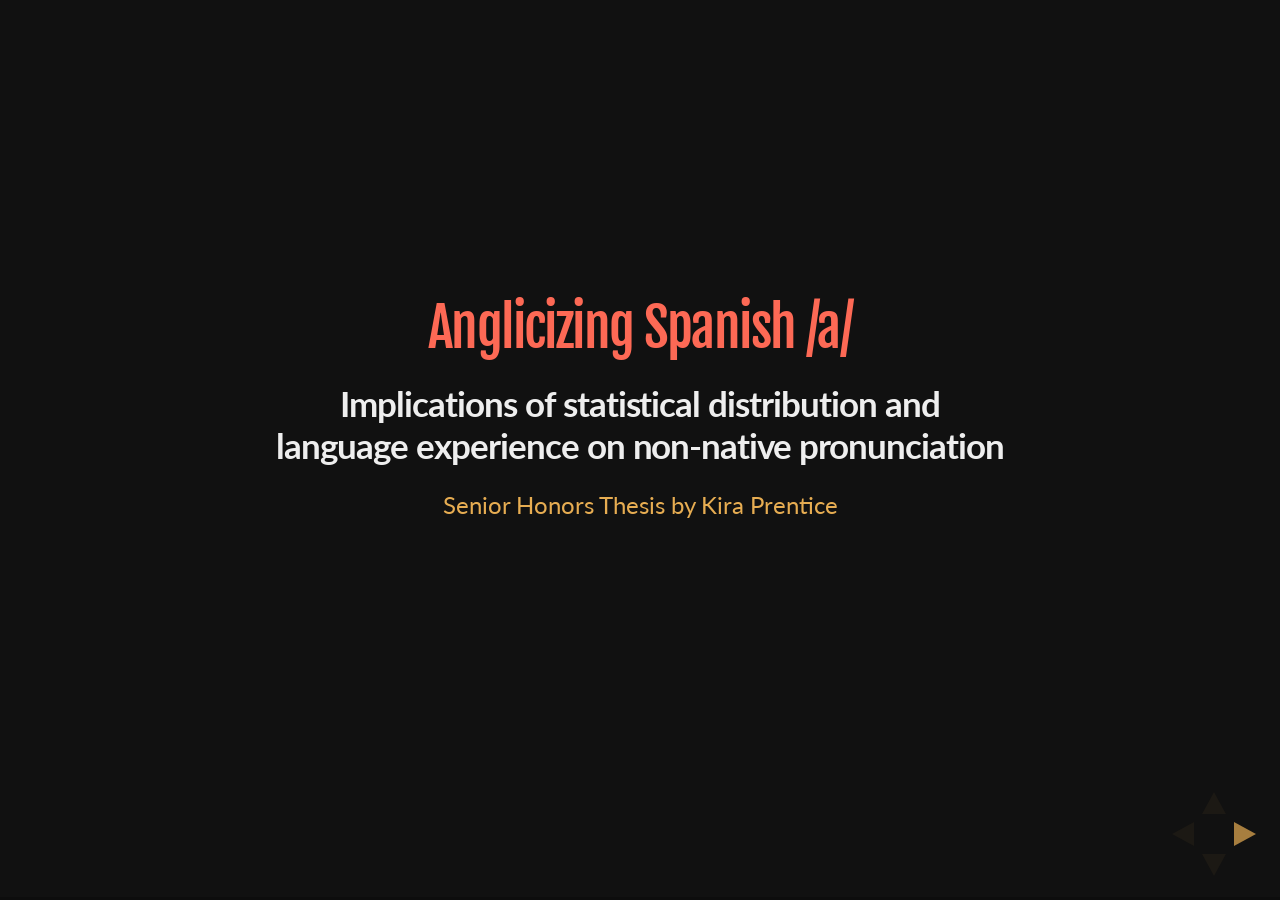
<file: index.html>
<!doctype html>
<html lang="en">

	<head>
		<meta charset="utf-8">

		<title>reveal.js – The HTML Presentation Framework</title>

		<meta name="description" content="A framework for easily creating beautiful presentations using HTML">
		<meta name="author" content="Hakim El Hattab">

		<meta name="apple-mobile-web-app-capable" content="yes">
		<meta name="apple-mobile-web-app-status-bar-style" content="black-translucent">

		<meta name="viewport" content="width=device-width, initial-scale=1.0, maximum-scale=1.0, user-scalable=no">

		<link rel="stylesheet" href="css/reveal.css">
		<link rel="stylesheet" href="css/theme/night.css" id="theme">

		<!-- Theme used for syntax highlighting of code -->
		<link rel="stylesheet" href="lib/css/zenburn.css">

		<!-- Printing and PDF exports -->
		<script>
			var link = document.createElement( 'link' );
			link.rel = 'stylesheet';
			link.type = 'text/css';
			link.href = window.location.search.match( /print-pdf/gi ) ? 'css/print/pdf.css' : 'css/print/paper.css';
			document.getElementsByTagName( 'head' )[0].appendChild( link );
		</script>

		<!--[if lt IE 9]>
		<script src="lib/js/html5shiv.js"></script>
		<![endif]-->
	</head>

	<body>

		<div class="reveal">

			<!-- Any section element inside of this container is displayed as a slide -->
			<div class="slides">
				<section>
					<h1>Anglicizing Spanish /a/</h1>
					<h3>Implications of statistical distribution and <br>language experience on non-native pronunciation</h3>
					<p class="yellow"><small>Senior Honors Thesis by Kira Prentice</small></p>
				</section>

				
				<section>
					<h1>BACKGROUND</h1>
					<section>
						<h2> I hear people say... </h2>
					</section>
					<section>
						<p>Taco, jalapeño and cilantro?</p>
					</section>
					<section>
						<h2> But we also say ... </h2>
					</section>
					<section>
						<p>El Paso, alpaca and cilantro?</p>
					</section>
				</section>

				<!--
				<section>
					<h1>BACKGROUND</h1>
					<h2> I hear people say... </h2>
						<p>Taco, jalapeño and cilantro?</p>
				</section>
				<section>
					<h1>BACKGROUND</h1>
					
				
						<h2> But we also say ... </h2>
						
					
						<p>El Paso, alpaca and cilantro?</p>
					
				</section>
				-->

				<section>
					<h1>BACKGROUND</h1>
					<p> 
						Spanish vowel /a/ into English /æ/ and /ɑ/ 
					</p>
					<img style="border: transparent" width="550" src="images/vowelspace.png">
					<p> 
						What else conditions the nativization?
					</p>
				</section>

				<section>
					<h1>MAIN QUESTIONS</h1>
					<ul>
						<li>How do English speakers nativize the vowel <strong><span class="red">/a/</span></strong> in words that they perceive to be from Spanish?</li>
						<li><strong><span class="yellow">HYPOTHESIS? </span></strong>Statistical calculations of /ɑ/ and /æ/ frequencies as a function of immediate consonantal context in English</li>
						<li>Across factors: </li>
						  <ul>
						  	<li>With and without Spanish experience?</li>
						  	<li>Perceived source language?</li>
						  </ul>
					</ul>
				</section>

				<section>
					<h1>GENERATING A HYPOTHESIS</h1>
					<p>Nonce words that are orthographically and phonologically legal<br> in both English and Spanish </p>
					<ul>
						<li>Disyllabic CVCV structure, with "a" in the stressed syllable</li>
						<li>Eliminate ambiguous consonantal context across both languages</li>
						<li>Occurrence of /ɑ/ and /æ/ vowels in these contexts</li>
					</ul>
				</section>

				<section>
					<h1>GENERATING THE FREQUENCIES</h1>
					<p> Using <a href="www.speech.cs.cmu.edu/cgi-bin/cmudict">CMUDict</a>, an online pronunciation dictionary
					</p>
					<pre><code class="hljs" data-trim contenteditable>
def context(token):

  # Open file to read
  words = open('./cmudict', 'r')

  # Create output file
  file_name = "./output/output_" + token + ".csv"
  output = open(file_name, 'w')

  # Allowed phones in output
  filter_pre = ['T', 'K', 'B', 'S', 'P', 'D', 'F', 'CH', 'G'];
  filter_post = ['T', 'K', 'B', 'S', 'P', 'D', 'F', 'CH', 'G', 'M', 'N'];

  for line in words:
    if token in line: 
	  # Truncate to surrounding context
	  # Check if token is first or last in word
	  # Make sure surrounding context is included in the filter
	  output_string = s[0] + ',  ,' + s[ndx] + ', ' + s[ndx+1] + '\n'

	  output.write(output_string)

  output.close()
  words.close()
					</code></pre>
					<p><small>This thesis is Open Source! Code available at <a href="https://github.com/kcp288/senior-thesis/">github.com/kcp288/senior-thesis</a>.</small></p>
				</section>

				<section>
					<h1>SAMPLE WORD LIST</h2>
					<table>
						<tbody>
							<tr>
								<td>Capu</td>
								<td>Cami</td>
								<td>Actu</td>
								<td>Catu</td>
								<td>Boto</td>
							</tr>
							<tr>
								<td>Buto</td>
								<td>Capi</td>
								<td>Tano</td>
								<td>Edri</td>
								<td>Chipa</td>
							</tr>
							<tr>
								<td>Pota</td>
								<td>Gumo</td>
								<td>Ocru</td>
								<td>Canu</td>
								<td>Poti</td>
							</tr>
							<tr>
								<td>Bebu</td>
								<td>Chebo</td>
								<td>Samo</td>
								<td>Taco</td>
								<td>Pidi</td>
							</tr>
							<tr>
								<td>Astu</td>
								<td>Piga</td>
								<td>Dani</td>
								<td>Bica</td>
								<td>Dano</td>
							</tr>
							<tr>
								<td>Sanu</td>
								<td>Pani</td>
								<td>Baca</td>
								<td>Coba</td>
								<td>Casu</td>
							</tr>
							<tr>
								<td>Bana</td>
								<td>Sana</td>
								<td>Ondo</td>
								<td>Caso</td>
								<td>Cama</td>
							</tr>
							<tr>
								<td>Doba</td>
								<td>Cota</td>
								<td>Inti</td>
								<td>Admo</td>
								<td>Pati</td>
							</tr>
						</tbody>
					</table>
				</section>

				<section>
					<h1>DESIGN OF STUDY</h1>
					<ul>
						<li>22 participants total:</li><ul>
						 	<li><span class="red">10 with Spanish experience</span></li>
						 	<li><span class="yellow">12 without Spanish experience</span></li>
						 </ul>
						 <br>
						<li>Age range 18–32 years old</li>
						<li>All native U.S. English speakers</li>
						<li>All recruited from NYU</li>
						<li><span class="red">Average Spanish experience:</span> 8 years</li>
					</ul>
				</section>

				<section>
					<h1>PROCEDURE</h1>
					<ul>
						<li>Two randomized word lists, with a total of 79 items</li>
						<li>Told one list was <span class="red">"ENGLISH"</span> and one was <span class="yellow">"SPANISH"</span>
						<li>Read each word off slides, self-paced</li>
					</ul>
				</section>

				<section>
					<h1>RESULTS</h1>
					<ul>
						<li><strong><span class="yellow">Source language</span></strong> of the token had a significant effect on phone produced</li>
						<ul>
						 	<li>"a" as <span class="blue">/ɑ/</span> when told it came from Spanish</li>
						 </ul>
						 <li><strong><span class="yellow">Participant language background</span></strong> also had significant interaction with main effect</li><ul>
						 	<li>"a" as <span class="blue">/ɑ/</span> by participants with Spanish experience</li>
						 	<li>Spanish group (with Spanish-primed tokens), used <span class="red">/æ/ only 4%</span> of productions</li>
						 	<li>Versus non-Spanish group (with Spanish-primed tokens), used <span class="red">/æ/ for 37%</span> of productions</li>
						 </ul>
					</ul>
				</section>

				<section>
					<h1>RESULTS</h1>
					<img style="border: transparent" src="images/phonebylanguage.png">
				</section>
				<!--
				<section>
					<h1>RESULTS</h1>
					<img style="border: transparent" src="images/mosaic.png">
				</section>
				-->
				<section>
					<h1>RESULTS</h1>
					<ul>
					 <li>Any <strong><span class="yellow">significant effects of context</span></strong> failed to converge, including:</li>
							 <ul>
							 	<li>Examination of place (initial, coronal, labial or velar)</li>
							 	<li>Examination of manner (initial, obstruent or nasal)</li>
							 	<li>CVCV token structure?</li>
							 </ul>
					</ul>
				</section>

				<section>
					<h1>RESULTS</h1>
					<ul>
					  <li><strong><span class="yellow">Minor effects</span></strong> of context</li>
					  <ul>
							 	<li>Vowel-initial environments favor <span class="red">/æ/</span></li>
							 	<ul><li>"Actu", "Aplo"</li></ul>

							 	<li>Higher than average appearance of <span class="red">/æ/</span> with velar-initial (/k/) consonants</li>
							 	<ul><li>"Casu", "Cano"</li></ul>
							 </ul>
					</ul>
				</section>

				<section>
					<h1>RESULTS</h2>
					<table style="font-size:17pt">
						<tbody>
							<tr>
								
								<th>Context</th>
								<th colspan="2">All</th>
								<th colspan="2">No Spanish</th>
								<th colspan="2">Spanish</th>
							</tr>
							<tr>
								<th></th>
								<th><span class="blue">/ɑ/</span></th>
								<th><span class="red">/æ/</span></th>
								<th><span class="blue">/ɑ/</span></th>
								<th><span class="red">/æ/</span></th>
								<th><span class="blue">/ɑ/</span></th>
								<th><span class="red">/æ/</span></th>
							</tr>
							<tr>
								<td>B_K</td>
								<td>0.95</td>
								<td>0.05</td>
								<td>0.92</td>
								<td>0.08</td>
								<td>1</td>
								<td>0</td>
							</tr>
							<tr>
								<td>D_M</td>
								<td>0.91</td>
								<td>0.09</td>
								<td>0.92</td>
								<td>0.08</td>
								<td>0.89</td>
								<td>0.11</td>
							</tr>
							<tr>
								<td>CH_T</td>
								<td>0.86</td>
								<td>0.14</td>
								<td>0.77</td>
								<td>0.23</td>
								<td>1</td>
								<td>0</td>
							</tr>
							<tr>
								<td>K_S</td>
								<td>0.82</td>
								<td>0.18</td>
								<td>0.69</td>
								<td>0.31</td>
								<td>1</td>
								<td>0</td>
							</tr>
							<tr>
								<td>T_M</td>
								<td>0.8</td>
								<td>0.2</td>
								<td>0.69</td>
								<td>0.31</td>
								<td>0.94</td>
								<td>0.06</td>
							</tr>
							<tr>
								<td colspan="7" style="text-align:center">. . .</td>
							</tr>
							<tr>
								<td>K_N</td>
								<td>0.58</td>
								<td>0.42</td>
								<td>0.46</td>
								<td>0.54</td>
								<td>0.74</td>
								<td>0.26</td>
							</tr>
							<tr>
								<td>_P</td>
								<td>0.55</td>
								<td>0.45</td>
								<td>0.42</td>
								<td>0.58</td>
								<td>0.72</td>
								<td>0.28</td>
							</tr>
							<tr>
								<td>_D</td>
								<td>0.48</td>
								<td>0.52</td>
								<td>0.35</td>
								<td>0.65</td>
								<td>0.67</td>
								<td>0.33</td>
							</tr>
							<tr>
								<td>_K</td>
								<td>0.47</td>
								<td>0.53</td>
								<td>0.23</td>
								<td>0.77</td>
								<td>0.82</td>
								<td>0.18</td>
							</tr>
							<tr>
								<td>K_M</td>
								<td>0.35</td>
								<td>0.65</td>
								<td>0.24</td>
								<td>0.76</td>
								<td>0.5</td>
								<td>0.5</td>
							</tr>
						</tbody>
					</table>
				</section>

				<section>
					<h1>SUMMARY</h1>
					<ul>
				 	  <li>Even without Spanish experience, speakers have a concept of "what Spanish sounds like"</li>
				 	  <li>Language experience affects production of Spanish versus English, perhaps influencing this underlying concept</li>
				 	  <li>Further investigation of context effects</li>
					</ul>
				</section>

				<section>
					<h1>FURTHER QUESTIONS</h1>
					<ul>
				 	  <li>Using acoustic data; more subtle shifts</li>
				 	  <li>Work with existing loanwords, running speech</li>
				 	  <li>Beyond immediate consonantal context</li>
					  <li>Sociolinguistics effects</li>
					</ul>
				</section>

				<section>
					<h1>WHY IS THIS IMPORTANT?</h1>
					<section>
						<blockquote>Familiarity with a foreign language changes how we treat it in our native tongue</blockquote>
					</section>

					<section>
					<blockquote>English and Spanish are increasingly in contact</blockquote>
					</section>

					<section>
					<blockquote>Social and political factors</blockquote>
					</section>

					<section>
					<h2> Evolution of the English language</h2>
					</section>
				</section>

				<!--
				<section>
					<h1>WHY IS THIS IMPORTANT?</h1>
					
						<blockquote>Familiarity with a foreign language changes how we treat it in our native tongue</blockquote>
				</section>

				<section>
					<h1>WHY IS THIS IMPORTANT?</h1>

					<blockquote>English and Spanish are increasingly in contact</blockquote>
				</section>

				<section>
					<h1>WHY IS THIS IMPORTANT?</h1>

					<blockquote>Social and political factors</blockquote>
				</section>

				<section>
					<h1>WHY IS THIS IMPORTANT?</h1>
					<h2> Evolution of the English language</h2>
					
				</section>
				-->

				<section>
					<a href="#"><h1>QUESTIONS?</h1></a>
					<p><small>Anglicizing Spanish /a/: Implications of statistical distribution and <br>language experience on non-native pronunciation<br><br>Senior Honors Thesis by Kira Prentice</small></p>

					<p><small><span class="yellow">Find out more at </span><a href="https://github.com/kcp288/senior-thesis/">github.com/kcp288/senior-thesis</a>.</small></p>
				</section>

			</div>

		</div>

		<script src="lib/js/head.min.js"></script>
		<script src="js/reveal.js"></script>

		<script>

			// More info https://github.com/hakimel/reveal.js#configuration
			Reveal.initialize({
				controls: true,
				progress: true,
				history: true,
				center: true,

				transition: 'slide', // none/fade/slide/convex/concave/zoom

				// More info https://github.com/hakimel/reveal.js#dependencies
				dependencies: [
					{ src: 'lib/js/classList.js', condition: function() { return !document.body.classList; } },
					{ src: 'plugin/markdown/marked.js', condition: function() { return !!document.querySelector( '[data-markdown]' ); } },
					{ src: 'plugin/markdown/markdown.js', condition: function() { return !!document.querySelector( '[data-markdown]' ); } },
					{ src: 'plugin/highlight/highlight.js', async: true, callback: function() { hljs.initHighlightingOnLoad(); } },
					{ src: 'plugin/zoom-js/zoom.js', async: true },
					{ src: 'plugin/notes/notes.js', async: true }
				]
			});

		</script>

	</body>
</html>
</file>
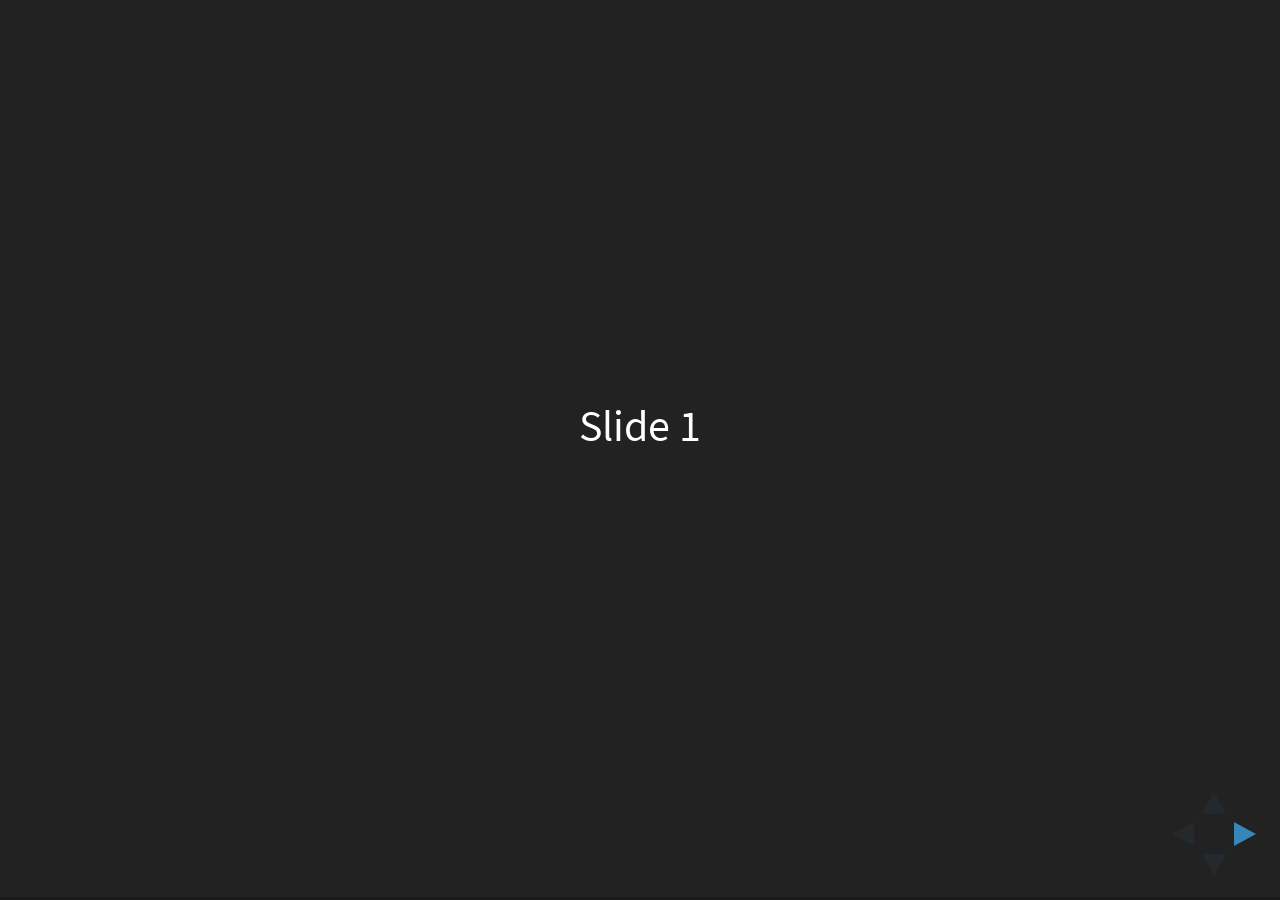
<file: slides/index.html>
<!doctype html>
<html>
	<head>
		<meta charset="utf-8">
		<meta name="viewport" content="width=device-width, initial-scale=1.0, maximum-scale=1.0, user-scalable=no">

		<title>reveal.js</title>

		<link rel="stylesheet" href="css/reveal.css">
		<link rel="stylesheet" href="css/theme/black.css">

		<!-- Theme used for syntax highlighting of code -->
		<link rel="stylesheet" href="lib/css/zenburn.css">

		<!-- Printing and PDF exports -->
		<script>
			var link = document.createElement( 'link' );
			link.rel = 'stylesheet';
			link.type = 'text/css';
			link.href = window.location.search.match( /print-pdf/gi ) ? 'css/print/pdf.css' : 'css/print/paper.css';
			document.getElementsByTagName( 'head' )[0].appendChild( link );
		</script>
	</head>
	<body>
		<div class="reveal">
			<div class="slides">
				<section>Slide 1</section>
				<section>Slide 2</section>
			</div>
		</div>

		<script src="lib/js/head.min.js"></script>
		<script src="js/reveal.js"></script>

		<script>
			// More info https://github.com/hakimel/reveal.js#configuration
			Reveal.initialize({
				history: true,

				// More info https://github.com/hakimel/reveal.js#dependencies
				dependencies: [
					{ src: 'plugin/markdown/marked.js' },
					{ src: 'plugin/markdown/markdown.js' },
					{ src: 'plugin/notes/notes.js', async: true },
					{ src: 'plugin/highlight/highlight.js', async: true, callback: function() { hljs.initHighlightingOnLoad(); } }
				]
			});
		</script>
	</body>
</html>
</file>
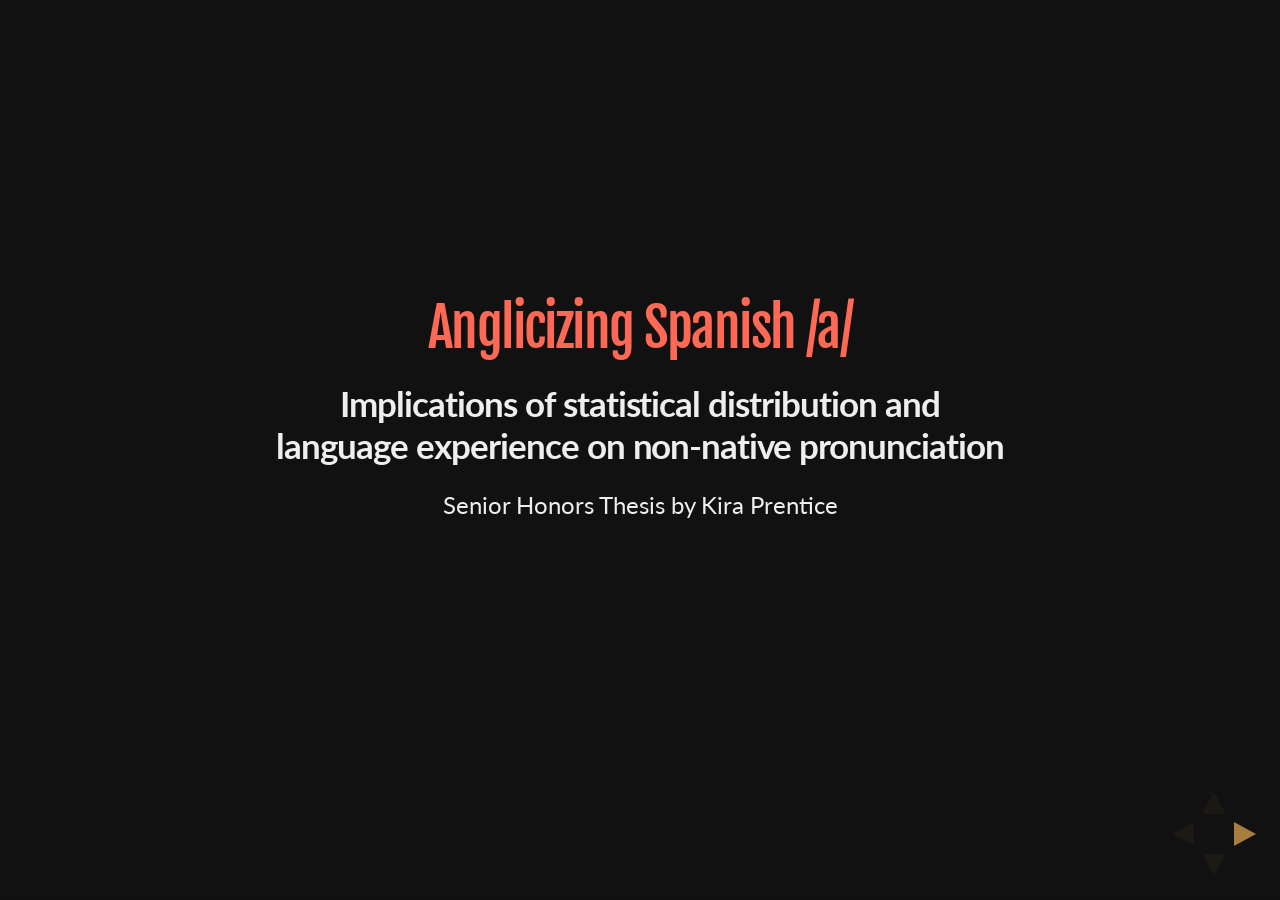
<file: slides/demo.html>
<!doctype html>
<html lang="en">

	<head>
		<meta charset="utf-8">

		<title>reveal.js – The HTML Presentation Framework</title>

		<meta name="description" content="A framework for easily creating beautiful presentations using HTML">
		<meta name="author" content="Hakim El Hattab">

		<meta name="apple-mobile-web-app-capable" content="yes">
		<meta name="apple-mobile-web-app-status-bar-style" content="black-translucent">

		<meta name="viewport" content="width=device-width, initial-scale=1.0, maximum-scale=1.0, user-scalable=no">

		<link rel="stylesheet" href="css/reveal.css">
		<link rel="stylesheet" href="css/theme/night.css" id="theme">

		<!-- Theme used for syntax highlighting of code -->
		<link rel="stylesheet" href="lib/css/zenburn.css">

		<!-- Printing and PDF exports -->
		<script>
			var link = document.createElement( 'link' );
			link.rel = 'stylesheet';
			link.type = 'text/css';
			link.href = window.location.search.match( /print-pdf/gi ) ? 'css/print/pdf.css' : 'css/print/paper.css';
			document.getElementsByTagName( 'head' )[0].appendChild( link );
		</script>

		<!--[if lt IE 9]>
		<script src="lib/js/html5shiv.js"></script>
		<![endif]-->
	</head>

	<body>

		<div class="reveal">

			<!-- Any section element inside of this container is displayed as a slide -->
			<div class="slides">
				<section>
					<h1>Anglicizing Spanish /a/</h1>
					<h3>Implications of statistical distribution and <br>language experience on non-native pronunciation</h3>
					<p><small>Senior Honors Thesis by Kira Prentice</small></p>
				</section>

				<section>
					<h1>BACKGROUND</h1>
					<p> 
						Spanish vowel /a/ into English /æ/ and /ɑ/ 
					</p>
				</section>

				<section>
					<h1>MAIN QUESTIONS</h1>
					<ul>
						<li>How do English speakers, with and without Spanish language experience, nativize the vowel /a/ in words that they perceive to be from Spanish?</li>
						<li>Statistical calculations of /ɑ/ and /æ/ frequencies as a function of immediate consonantal context</li>
						<li>Across factors: with and without Spanish experience, priming for percieved source language</li>
					</ul>
				</section>

				<section>
					<h1>GENERATING A HYPOTHESIS</h1>
					<p> Using <a href="www.speech.cs.cmu.edu/cgi-bin/cmudict">CMUDict</a>, an online pronunciation dictionary
					</p>
					<pre><code class="hljs" data-trim contenteditable>
def context(token):

  # Open file to read
  words = open('./cmudict', 'r')

  # Create output file
  file_name = "./output/output_" + token + ".csv"
  output = open(file_name, 'w')

  # Allowed phones in output
  filter_pre = ['T', 'K', 'B', 'S', 'P', 'D', 'F', 'CH', 'G'];
  filter_post = ['T', 'K', 'B', 'S', 'P', 'D', 'F', 'CH', 'G', 'M', 'N'];

  for line in words:
    if token in line: 
	  # Truncate to surrounding context
	  # Check if token is first or last in word
	  # Make sure surrounding context is included in the filter
	  output_string = s[0] + ',  ,' + s[ndx] + ', ' + s[ndx+1] + '\n'

	  output.write(output_string)

  output.close()
  words.close()
					</code></pre>
					<p><small>This thesis is Open Source! Code available at <a href="https://github.com/kcp288/senior-thesis/">github.com/kcp288/senior-thesis</a>.</small></p>
				</section>


				<section>
					<h1>SAMPLE WORD LIST</h2>
					<table>
						<tbody>
							<tr>
								<td>Capu</td>
								<td>Cami</td>
								<td>Actu</td>
								<td>Catu</td>
								<td>Boto</td>
							</tr>
							<tr>
								<td>Buto</td>
								<td>Capi</td>
								<td>Tano</td>
								<td>Edri</td>
								<td>Chipa</td>
							</tr>
							<tr>
								<td>Pota</td>
								<td>Gumo</td>
								<td>Ocru</td>
								<td>Canu</td>
								<td>Poti</td>
							</tr>
							<tr>
								<td>Bebu</td>
								<td>Chebo</td>
								<td>Samo</td>
								<td>Taco</td>
								<td>Pidi</td>
							</tr>
							<tr>
								<td>Astu</td>
								<td>Piga</td>
								<td>Dani</td>
								<td>Bica</td>
								<td>Dano</td>
							</tr>
							<tr>
								<td>Sanu</td>
								<td>Pani</td>
								<td>Baca</td>
								<td>Coba</td>
								<td>Casu</td>
							</tr>
							<tr>
								<td>Bana</td>
								<td>Sana</td>
								<td>Ondo</td>
								<td>Caso</td>
								<td>Cama</td>
							</tr>
							<tr>
								<td>Doba</td>
								<td>Cota</td>
								<td>Inti</td>
								<td>Admo</td>
								<td>Pati</td>
							</tr>
						</tbody>
					</table>
				</section>



				<!--
				<section>
					<section>
						<h2>Vertical Slides</h2>
						<p>Slides can be nested inside of each other.</p>
						<p>Use the <em>Space</em> key to navigate through all slides.</p>
						<br>
						<a href="#" class="navigate-down">
							<img width="178" height="238" data-src="https://s3.amazonaws.com/hakim-static/reveal-js/arrow.png" alt="Down arrow">
						</a>
					</section>
					<section>
						<h2>Basement Level 1</h2>
						<p>Nested slides are useful for adding additional detail underneath a high level horizontal slide.</p>
					</section>
					<section>
						<h2>Basement Level 2</h2>
						<p>That's it, time to go back up.</p>
						<br>
						<a href="#/2">
							<img width="178" height="238" data-src="https://s3.amazonaws.com/hakim-static/reveal-js/arrow.png" alt="Up arrow" style="transform: rotate(180deg); -webkit-transform: rotate(180deg);">
						</a>
					</section>
				</section>

				<section>
					<h2>Slides</h2>
					<p>
						Not a coder? Not a problem. There's a fully-featured visual editor for authoring these, try it out at <a href="http://slides.com" target="_blank">http://slides.com</a>.
					</p>
				</section>

				<section>
					<h2>Point of View</h2>
					<p>
						Press <strong>ESC</strong> to enter the slide overview.
					</p>
					<p>
						Hold down alt and click on any element to zoom in on it using <a href="http://lab.hakim.se/zoom-js">zoom.js</a>. Alt + click anywhere to zoom back out.
					</p>
				</section>

				<section>
					<h2>Touch Optimized</h2>
					<p>
						Presentations look great on touch devices, like mobile phones and tablets. Simply swipe through your slides.
					</p>
				</section>

				<section data-markdown>
					<script type="text/template">
						## Markdown support

						Write content using inline or external Markdown.
						Instructions and more info available in the [readme](https://github.com/hakimel/reveal.js#markdown).

						```
						<section data-markdown>
						  ## Markdown support

						  Write content using inline or external Markdown.
						  Instructions and more info available in the [readme](https://github.com/hakimel/reveal.js#markdown).
						</section>
						```
					</script>
				</section>

				<section>
					<section id="fragments">
						<h2>Fragments</h2>
						<p>Hit the next arrow...</p>
						<p class="fragment">... to step through ...</p>
						<p><span class="fragment">... a</span> <span class="fragment">fragmented</span> <span class="fragment">slide.</span></p>

						<aside class="notes">
							This slide has fragments which are also stepped through in the notes window.
						</aside>
					</section>
					<section>
						<h2>Fragment Styles</h2>
						<p>There's different types of fragments, like:</p>
						<p class="fragment grow">grow</p>
						<p class="fragment shrink">shrink</p>
						<p class="fragment fade-out">fade-out</p>
						<p class="fragment fade-up">fade-up (also down, left and right!)</p>
						<p class="fragment current-visible">current-visible</p>
						<p>Highlight <span class="fragment highlight-red">red</span> <span class="fragment highlight-blue">blue</span> <span class="fragment highlight-green">green</span></p>
					</section>
				</section>

				<section id="transitions">
					<h2>Transition Styles</h2>
					<p>
						You can select from different transitions, like: <br>
						<a href="?transition=none#/transitions">None</a> -
						<a href="?transition=fade#/transitions">Fade</a> -
						<a href="?transition=slide#/transitions">Slide</a> -
						<a href="?transition=convex#/transitions">Convex</a> -
						<a href="?transition=concave#/transitions">Concave</a> -
						<a href="?transition=zoom#/transitions">Zoom</a>
					</p>
				</section>

				<section id="themes">
					<h2>Themes</h2>
					<p>
						reveal.js comes with a few themes built in: <br>
						<a href="#" onclick="document.getElementById('theme').setAttribute('href','css/theme/black.css'); return false;">Black (default)</a> -
						<a href="#" onclick="document.getElementById('theme').setAttribute('href','css/theme/white.css'); return false;">White</a> -
						<a href="#" onclick="document.getElementById('theme').setAttribute('href','css/theme/league.css'); return false;">League</a> -
						<a href="#" onclick="document.getElementById('theme').setAttribute('href','css/theme/sky.css'); return false;">Sky</a> -
						<a href="#" onclick="document.getElementById('theme').setAttribute('href','css/theme/beige.css'); return false;">Beige</a> -
						<a href="#" onclick="document.getElementById('theme').setAttribute('href','css/theme/simple.css'); return false;">Simple</a> <br>
						<a href="#" onclick="document.getElementById('theme').setAttribute('href','css/theme/serif.css'); return false;">Serif</a> -
						<a href="#" onclick="document.getElementById('theme').setAttribute('href','css/theme/blood.css'); return false;">Blood</a> -
						<a href="#" onclick="document.getElementById('theme').setAttribute('href','css/theme/night.css'); return false;">Night</a> -
						<a href="#" onclick="document.getElementById('theme').setAttribute('href','css/theme/moon.css'); return false;">Moon</a> -
						<a href="#" onclick="document.getElementById('theme').setAttribute('href','css/theme/solarized.css'); return false;">Solarized</a>
					</p>
				</section>

				<section>
					<section data-background="#dddddd">
						<h2>Slide Backgrounds</h2>
						<p>
							Set <code>data-background="#dddddd"</code> on a slide to change the background color. All CSS color formats are supported.
						</p>
						<a href="#" class="navigate-down">
							<img width="178" height="238" data-src="https://s3.amazonaws.com/hakim-static/reveal-js/arrow.png" alt="Down arrow">
						</a>
					</section>
					<section data-background="https://s3.amazonaws.com/hakim-static/reveal-js/image-placeholder.png">
						<h2>Image Backgrounds</h2>
						<pre><code class="hljs">&lt;section data-background="image.png"&gt;</code></pre>
					</section>
					<section data-background="https://s3.amazonaws.com/hakim-static/reveal-js/image-placeholder.png" data-background-repeat="repeat" data-background-size="100px">
						<h2>Tiled Backgrounds</h2>
						<pre><code class="hljs" style="word-wrap: break-word;">&lt;section data-background="image.png" data-background-repeat="repeat" data-background-size="100px"&gt;</code></pre>
					</section>
					<section data-background-video="https://s3.amazonaws.com/static.slid.es/site/homepage/v1/homepage-video-editor.mp4,https://s3.amazonaws.com/static.slid.es/site/homepage/v1/homepage-video-editor.webm" data-background-color="#000000">
						<div style="background-color: rgba(0, 0, 0, 0.9); color: #fff; padding: 20px;">
							<h2>Video Backgrounds</h2>
							<pre><code class="hljs" style="word-wrap: break-word;">&lt;section data-background-video="video.mp4,video.webm"&gt;</code></pre>
						</div>
					</section>
					<section data-background="http://i.giphy.com/90F8aUepslB84.gif">
						<h2>... and GIFs!</h2>
					</section>
				</section>

				<section data-transition="slide" data-background="#4d7e65" data-background-transition="zoom">
					<h2>Background Transitions</h2>
					<p>
						Different background transitions are available via the backgroundTransition option. This one's called "zoom".
					</p>
					<pre><code class="hljs">Reveal.configure({ backgroundTransition: 'zoom' })</code></pre>
				</section>

				<section data-transition="slide" data-background="#b5533c" data-background-transition="zoom">
					<h2>Background Transitions</h2>
					<p>
						You can override background transitions per-slide.
					</p>
					<pre><code class="hljs" style="word-wrap: break-word;">&lt;section data-background-transition="zoom"&gt;</code></pre>
				</section>

				<section>
					<h2>Pretty Code</h2>
					<pre><code class="hljs" data-trim contenteditable>
function linkify( selector ) {
  if( supports3DTransforms ) {

    var nodes = document.querySelectorAll( selector );

    for( var i = 0, len = nodes.length; i &lt; len; i++ ) {
      var node = nodes[i];

      if( !node.className ) {
        node.className += ' roll';
      }
    }
  }
}
					</code></pre>
					<p>Code syntax highlighting courtesy of <a href="http://softwaremaniacs.org/soft/highlight/en/description/">highlight.js</a>.</p>
				</section>

				<section>
					<h2>Marvelous List</h2>
					<ul>
						<li>No order here</li>
						<li>Or here</li>
						<li>Or here</li>
						<li>Or here</li>
					</ul>
				</section>

				<section>
					<h2>Fantastic Ordered List</h2>
					<ol>
						<li>One is smaller than...</li>
						<li>Two is smaller than...</li>
						<li>Three!</li>
					</ol>
				</section>

				<section>
					<h2>Tabular Tables</h2>
					<table>
						<thead>
							<tr>
								<th>Item</th>
								<th>Value</th>
								<th>Quantity</th>
							</tr>
						</thead>
						<tbody>
							<tr>
								<td>Apples</td>
								<td>$1</td>
								<td>7</td>
							</tr>
							<tr>
								<td>Lemonade</td>
								<td>$2</td>
								<td>18</td>
							</tr>
							<tr>
								<td>Bread</td>
								<td>$3</td>
								<td>2</td>
							</tr>
						</tbody>
					</table>
				</section>

				<section>
					<h2>Clever Quotes</h2>
					<p>
						These guys come in two forms, inline: <q cite="http://searchservervirtualization.techtarget.com/definition/Our-Favorite-Technology-Quotations">
						&ldquo;The nice thing about standards is that there are so many to choose from&rdquo;</q> and block:
					</p>
					<blockquote cite="http://searchservervirtualization.techtarget.com/definition/Our-Favorite-Technology-Quotations">
						&ldquo;For years there has been a theory that millions of monkeys typing at random on millions of typewriters would
						reproduce the entire works of Shakespeare. The Internet has proven this theory to be untrue.&rdquo;
					</blockquote>
				</section>

				<section>
					<h2>Intergalactic Interconnections</h2>
					<p>
						You can link between slides internally,
						<a href="#/2/3">like this</a>.
					</p>
				</section>

				<section>
					<h2>Speaker View</h2>
					<p>There's a <a href="https://github.com/hakimel/reveal.js#speaker-notes">speaker view</a>. It includes a timer, preview of the upcoming slide as well as your speaker notes.</p>
					<p>Press the <em>S</em> key to try it out.</p>

					<aside class="notes">
						Oh hey, these are some notes. They'll be hidden in your presentation, but you can see them if you open the speaker notes window (hit 's' on your keyboard).
					</aside>
				</section>

				<section>
					<h2>Export to PDF</h2>
					<p>Presentations can be <a href="https://github.com/hakimel/reveal.js#pdf-export">exported to PDF</a>, here's an example:</p>
					<iframe data-src="https://www.slideshare.net/slideshow/embed_code/42840540" width="445" height="355" frameborder="0" marginwidth="0" marginheight="0" scrolling="no" style="border:3px solid #666; margin-bottom:5px; max-width: 100%;" allowfullscreen> </iframe>
				</section>

				<section>
					<h2>Global State</h2>
					<p>
						Set <code>data-state="something"</code> on a slide and <code>"something"</code>
						will be added as a class to the document element when the slide is open. This lets you
						apply broader style changes, like switching the page background.
					</p>
				</section>

				<section data-state="customevent">
					<h2>State Events</h2>
					<p>
						Additionally custom events can be triggered on a per slide basis by binding to the <code>data-state</code> name.
					</p>
					<pre><code class="javascript" data-trim contenteditable style="font-size: 18px;">
Reveal.addEventListener( 'customevent', function() {
	console.log( '"customevent" has fired' );
} );
					</code></pre>
				</section>

				<section>
					<h2>Take a Moment</h2>
					<p>
						Press B or . on your keyboard to pause the presentation. This is helpful when you're on stage and want to take distracting slides off the screen.
					</p>
				</section>

				<section>
					<h2>Much more</h2>
					<ul>
						<li>Right-to-left support</li>
						<li><a href="https://github.com/hakimel/reveal.js#api">Extensive JavaScript API</a></li>
						<li><a href="https://github.com/hakimel/reveal.js#auto-sliding">Auto-progression</a></li>
						<li><a href="https://github.com/hakimel/reveal.js#parallax-background">Parallax backgrounds</a></li>
						<li><a href="https://github.com/hakimel/reveal.js#keyboard-bindings">Custom keyboard bindings</a></li>
					</ul>
				</section>

				<section style="text-align: left;">
					<h1>THE END</h1>
					<p>
						- <a href="http://slides.com">Try the online editor</a> <br>
						- <a href="https://github.com/hakimel/reveal.js">Source code &amp; documentation</a>
					</p>
				</section>
				-->
			</div>

		</div>

		<script src="lib/js/head.min.js"></script>
		<script src="js/reveal.js"></script>

		<script>

			// More info https://github.com/hakimel/reveal.js#configuration
			Reveal.initialize({
				controls: true,
				progress: true,
				history: true,
				center: true,

				transition: 'slide', // none/fade/slide/convex/concave/zoom

				// More info https://github.com/hakimel/reveal.js#dependencies
				dependencies: [
					{ src: 'lib/js/classList.js', condition: function() { return !document.body.classList; } },
					{ src: 'plugin/markdown/marked.js', condition: function() { return !!document.querySelector( '[data-markdown]' ); } },
					{ src: 'plugin/markdown/markdown.js', condition: function() { return !!document.querySelector( '[data-markdown]' ); } },
					{ src: 'plugin/highlight/highlight.js', async: true, callback: function() { hljs.initHighlightingOnLoad(); } },
					{ src: 'plugin/zoom-js/zoom.js', async: true },
					{ src: 'plugin/notes/notes.js', async: true }
				]
			});

		</script>

	</body>
</html>
</file>
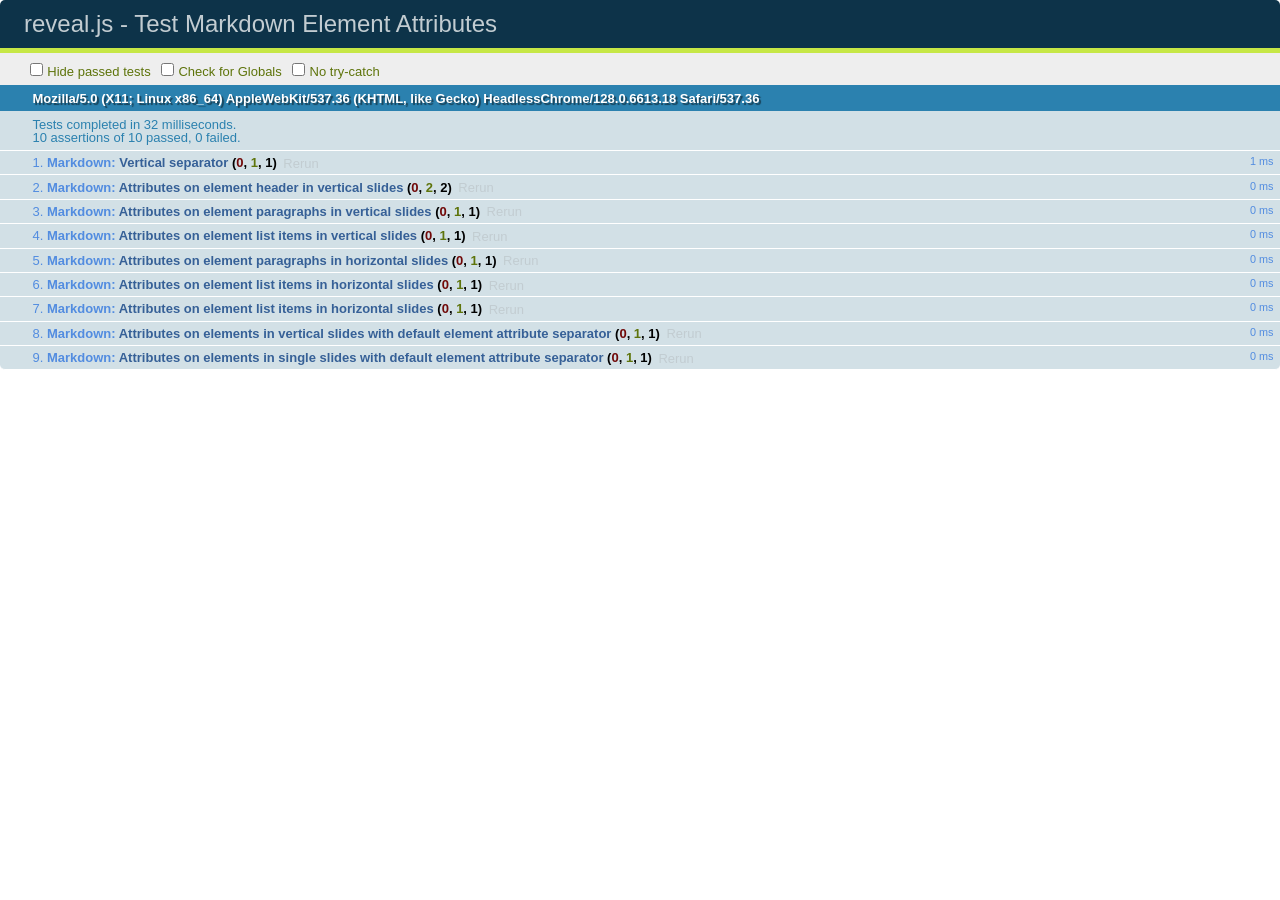
<file: test/test-markdown-element-attributes.html>
<!doctype html>
<html lang="en">

	<head>
		<meta charset="utf-8">

		<title>reveal.js - Test Markdown Element Attributes</title>

		<link rel="stylesheet" href="../css/reveal.css">
		<link rel="stylesheet" href="qunit-1.12.0.css">
	</head>

	<body style="overflow: auto;">

		<div id="qunit"></div>
		<div id="qunit-fixture"></div>

		<div class="reveal" style="display: none;">

			<div class="slides">

				<!-- <section data-markdown="example.md" data-separator="^\n\n\n" data-separator-vertical="^\n\n"></section> -->

				<!-- Slides are separated by newline + three dashes + newline, vertical slides identical but two dashes -->
				<section data-markdown data-separator="^\n---\n$" data-separator-vertical="^\n--\n$" data-element-attributes="{_\s*?([^}]+?)}">>
					<script type="text/template">
						## Slide 1.1
						<!-- {_class="fragment fade-out" data-fragment-index="1"} -->

						--

						## Slide 1.2
						<!-- {_class="fragment shrink"} -->

						Paragraph 1
						<!-- {_class="fragment grow"} -->

						Paragraph 2
						<!-- {_class="fragment grow"} -->

						- list item 1 <!-- {_class="fragment grow"} -->
						- list item 2 <!-- {_class="fragment grow"} -->
						- list item 3 <!-- {_class="fragment grow"} -->


						---

						## Slide 2


						Paragraph 1.2  
						multi-line <!-- {_class="fragment highlight-red"} -->

						Paragraph 2.2 <!-- {_class="fragment highlight-red"} -->

						Paragraph 2.3 <!-- {_class="fragment highlight-red"} -->

						Paragraph 2.4 <!-- {_class="fragment highlight-red"} -->

						- list item 1 <!-- {_class="fragment highlight-green"} -->
						- list item 2<!-- {_class="fragment highlight-green"} -->
						- list item 3<!-- {_class="fragment highlight-green"} -->
						- list item 4
						<!-- {_class="fragment highlight-green"} -->
						- list item 5<!-- {_class="fragment highlight-green"} -->

						Test

						![Example Picture](examples/assets/image2.png)
						<!-- {_class="reveal stretch"} -->

					</script>
				</section>



				<section 	data-markdown data-separator="^\n\n\n"
									data-separator-vertical="^\n\n"
									data-separator-notes="^Note:"
									data-charset="utf-8">
					<script type="text/template">
						# Test attributes in Markdown with default separator
						## Slide 1 Def <!-- .element: class="fragment highlight-red" data-fragment-index="1" -->


						## Slide 2 Def
						<!-- .element: class="fragment highlight-red" -->

					</script>
				</section>

				<section data-markdown>
				  <script type="text/template">
					## Hello world
					A paragraph
					<!-- .element: class="fragment highlight-blue" -->
				  </script>
				</section>

				<section data-markdown>
				  <script type="text/template">
					## Hello world

					Multiple  
					Line
					<!-- .element: class="fragment highlight-blue" -->
				  </script>
				</section>

				<section data-markdown>
				  <script type="text/template">
					## Hello world

					Test<!-- .element: class="fragment highlight-blue" -->

					More Test
				  </script>
				</section>


			</div>

		</div>

		<script src="../lib/js/head.min.js"></script>
		<script src="../js/reveal.js"></script>
		<script src="../plugin/markdown/marked.js"></script>
		<script src="../plugin/markdown/markdown.js"></script>
		<script src="qunit-1.12.0.js"></script>

		<script src="test-markdown-element-attributes.js"></script>

	</body>
</html>
</file>
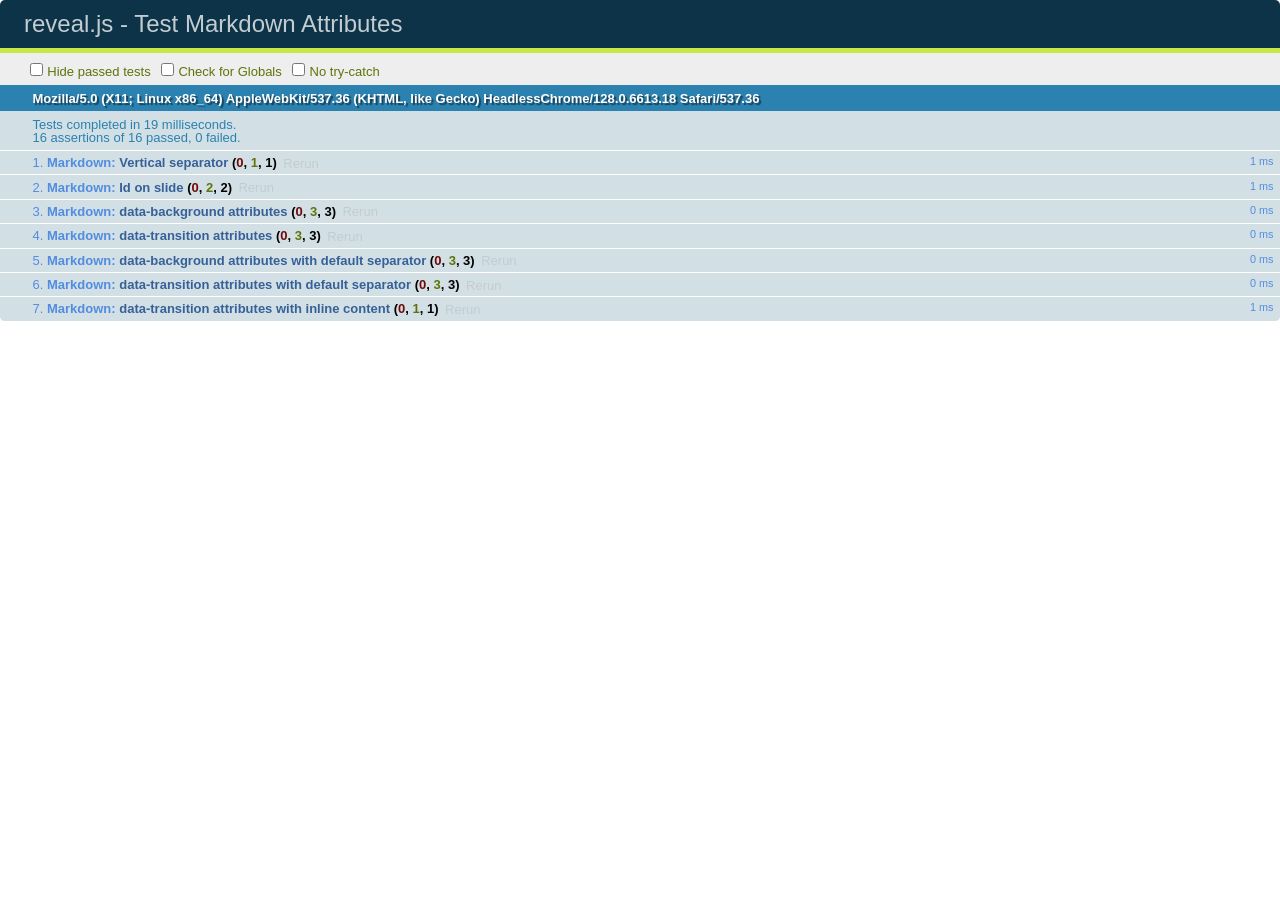
<file: test/test-markdown-slide-attributes.html>
<!doctype html>
<html lang="en">

	<head>
		<meta charset="utf-8">

		<title>reveal.js - Test Markdown Attributes</title>

		<link rel="stylesheet" href="../css/reveal.css">
		<link rel="stylesheet" href="qunit-1.12.0.css">
	</head>

	<body style="overflow: auto;">

		<div id="qunit"></div>
		<div id="qunit-fixture"></div>

		<div class="reveal" style="display: none;">

			<div class="slides">

				<!-- <section data-markdown="example.md" data-separator="^\n\n\n" data-separator-vertical="^\n\n"></section> -->

				<!-- Slides are separated by three lines, vertical slides by two lines, attributes are one any line starting with (spaces and) two dashes -->
				<section 	data-markdown data-separator="^\n\n\n"
									data-separator-vertical="^\n\n"
									data-separator-notes="^Note:"
									data-attributes="--\s(.*?)$"
									data-charset="utf-8">
					<script type="text/template">
						# Test attributes in Markdown
						## Slide 1



						## Slide 2
						<!-- -- id="slide2" data-transition="zoom" data-background="#A0C66B" -->


						## Slide 2.1
						<!-- -- data-background="#ff0000" data-transition="fade" -->


						## Slide 2.2
						[Link to Slide2](#/slide2)



						## Slide 3
						<!-- -- data-transition="zoom" data-background="#C6916B" -->



						## Slide 4
					</script>
				</section>

				<section 	data-markdown data-separator="^\n\n\n"
									data-separator-vertical="^\n\n"
									data-separator-notes="^Note:"
									data-charset="utf-8">
					<script type="text/template">
						# Test attributes in Markdown with default separator
						## Slide 1 Def



						## Slide 2 Def
						<!-- .slide: id="slide2def" data-transition="concave" data-background="#A7C66B" -->


						## Slide 2.1 Def
						<!-- .slide: data-background="#f70000" data-transition="page" -->


						## Slide 2.2 Def
						[Link to Slide2](#/slide2def)



						## Slide 3 Def
						<!-- .slide: data-transition="concave" data-background="#C7916B" -->



						## Slide 4
					</script>
				</section>

				<section data-markdown>
					<script type="text/template">
						<!-- .slide: data-background="#ff0000" -->
						## Hello world
					</script>
				</section>

				<section data-markdown>
					<script type="text/template">
						## Hello world
						<!-- .slide: data-background="#ff0000" -->
					</script>
				</section>

				<section data-markdown>
					<script type="text/template">
						## Hello world

						Test
						<!-- .slide: data-background="#ff0000" -->

						More Test
					</script>
				</section>

			</div>

		</div>

		<script src="../lib/js/head.min.js"></script>
		<script src="../js/reveal.js"></script>
		<script src="../plugin/markdown/marked.js"></script>
		<script src="../plugin/markdown/markdown.js"></script>
		<script src="qunit-1.12.0.js"></script>

		<script src="test-markdown-slide-attributes.js"></script>

	</body>
</html>
</file>
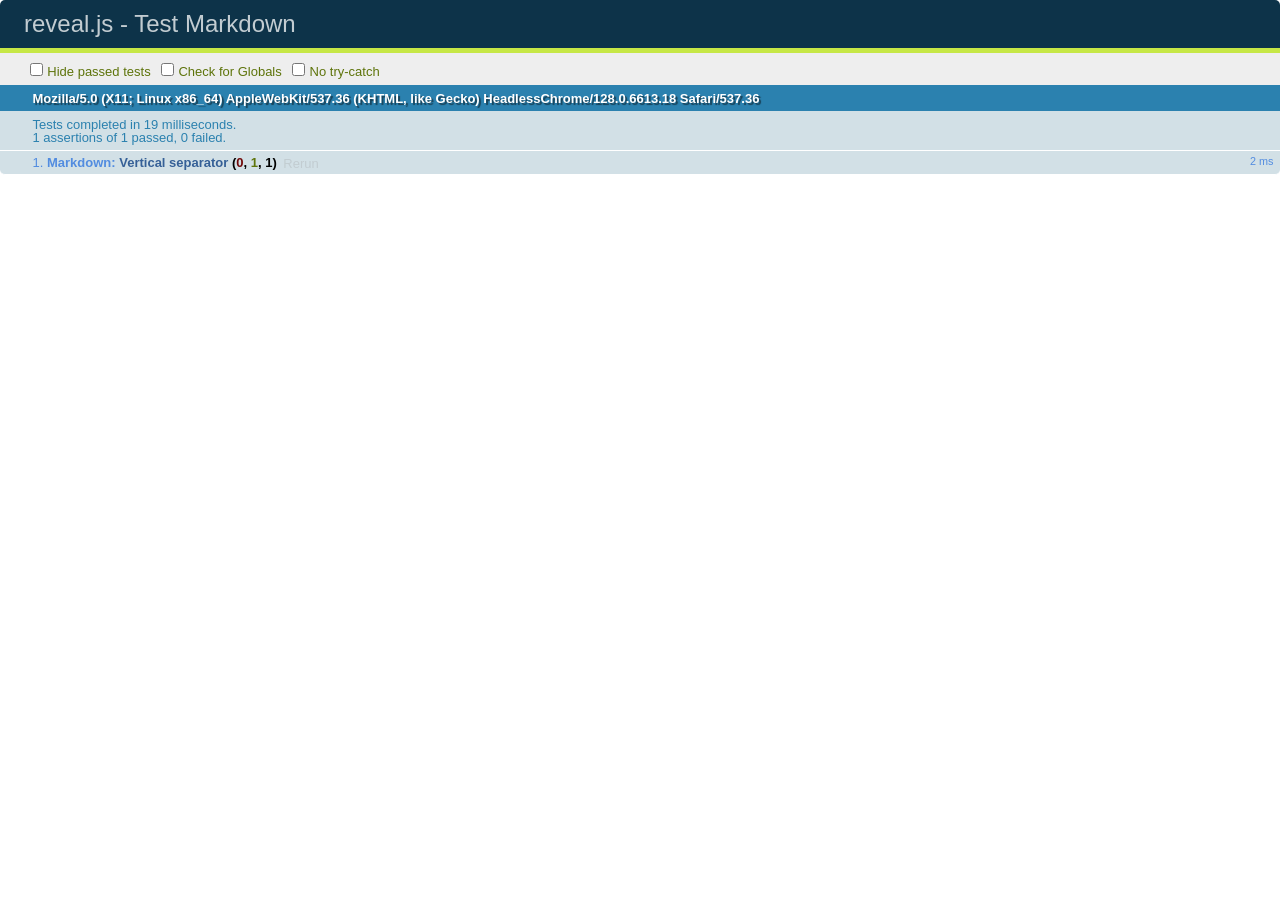
<file: test/test-markdown.html>
<!doctype html>
<html lang="en">

	<head>
		<meta charset="utf-8">

		<title>reveal.js - Test Markdown</title>

		<link rel="stylesheet" href="../css/reveal.css">
		<link rel="stylesheet" href="qunit-1.12.0.css">
	</head>

	<body style="overflow: auto;">

		<div id="qunit"></div>
  		<div id="qunit-fixture"></div>

		<div class="reveal" style="display: none;">

			<div class="slides">

				<!-- <section data-markdown="example.md" data-separator="^\n\n\n" data-separator-vertical="^\n\n"></section> -->

				<!-- Slides are separated by newline + three dashes + newline, vertical slides identical but two dashes -->
				<section data-markdown data-separator="^\n---\n$" data-separator-vertical="^\n--\n$">
					<script type="text/template">
						## Slide 1.1

						--

						## Slide 1.2

						---

						## Slide 2
					</script>
				</section>

			</div>

		</div>

		<script src="../lib/js/head.min.js"></script>
		<script src="../js/reveal.js"></script>
		<script src="../plugin/markdown/marked.js"></script>
		<script src="../plugin/markdown/markdown.js"></script>
		<script src="qunit-1.12.0.js"></script>

		<script src="test-markdown.js"></script>

	</body>
</html>
</file>
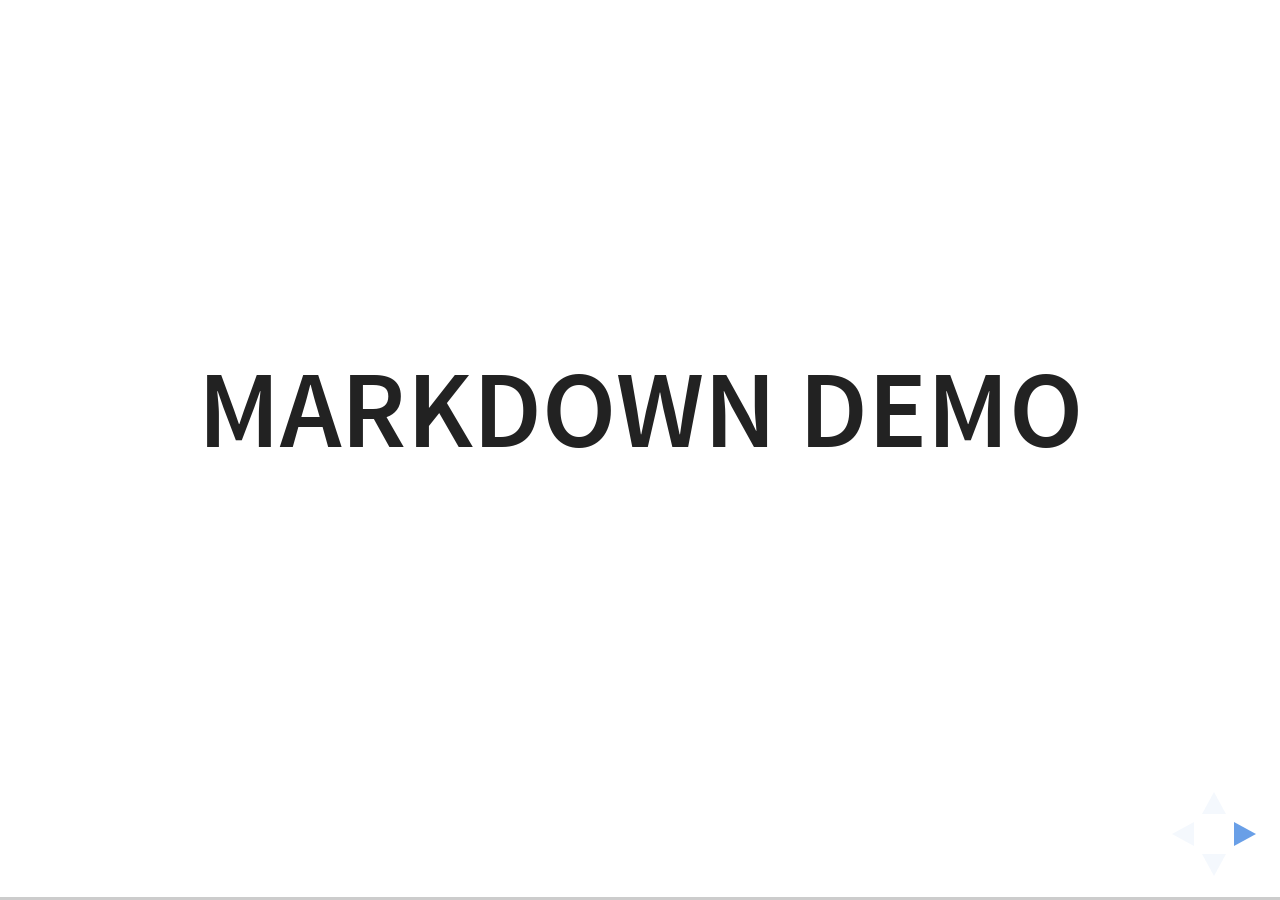
<file: plugin/markdown/example.html>
<!doctype html>
<html lang="en">

	<head>
		<meta charset="utf-8">

		<title>reveal.js - Markdown Demo</title>

		<link rel="stylesheet" href="../../css/reveal.css">
		<link rel="stylesheet" href="../../css/theme/white.css" id="theme">

        <link rel="stylesheet" href="../../lib/css/zenburn.css">
	</head>

	<body>

		<div class="reveal">

			<div class="slides">

                <!-- Use external markdown resource, separate slides by three newlines; vertical slides by two newlines -->
                <section data-markdown="example.md" data-separator="^\n\n\n" data-separator-vertical="^\n\n"></section>

                <!-- Slides are separated by three dashes (quick 'n dirty regular expression) -->
                <section data-markdown data-separator="---">
                    <script type="text/template">
                        ## Demo 1
                        Slide 1
                        ---
                        ## Demo 1
                        Slide 2
                        ---
                        ## Demo 1
                        Slide 3
                    </script>
                </section>

                <!-- Slides are separated by newline + three dashes + newline, vertical slides identical but two dashes -->
                <section data-markdown data-separator="^\n---\n$" data-separator-vertical="^\n--\n$">
                    <script type="text/template">
                        ## Demo 2
                        Slide 1.1

                        --

                        ## Demo 2
                        Slide 1.2

                        ---

                        ## Demo 2
                        Slide 2
                    </script>
                </section>

                <!-- No "extra" slides, since there are no separators defined (so they'll become horizontal rulers) -->
                <section data-markdown>
                    <script type="text/template">
                        A

                        ---

                        B

                        ---

                        C
                    </script>
                </section>

                <!-- Slide attributes -->
                <section data-markdown>
                    <script type="text/template">
                        <!-- .slide: data-background="#000000" -->
                        ## Slide attributes
                    </script>
                </section>

                <!-- Element attributes -->
                <section data-markdown>
                    <script type="text/template">
                        ## Element attributes
                        - Item 1 <!-- .element: class="fragment" data-fragment-index="2" -->
                        - Item 2 <!-- .element: class="fragment" data-fragment-index="1" -->
                    </script>
                </section>

                <!-- Code -->
                <section data-markdown>
                    <script type="text/template">
                        ```php
                        public function foo()
                        {
                            $foo = array(
                                'bar' => 'bar'
                            )
                        }
                        ```
                    </script>
                </section>

            </div>
		</div>

		<script src="../../lib/js/head.min.js"></script>
		<script src="../../js/reveal.js"></script>

		<script>

			Reveal.initialize({
				controls: true,
				progress: true,
				history: true,
				center: true,

				// Optional libraries used to extend on reveal.js
				dependencies: [
					{ src: '../../lib/js/classList.js', condition: function() { return !document.body.classList; } },
					{ src: 'marked.js', condition: function() { return !!document.querySelector( '[data-markdown]' ); } },
                    { src: 'markdown.js', condition: function() { return !!document.querySelector( '[data-markdown]' ); } },
                    { src: '../highlight/highlight.js', async: true, callback: function() { hljs.initHighlightingOnLoad(); } },
					{ src: '../notes/notes.js' }
				]
			});

		</script>

	</body>
</html>
</file>
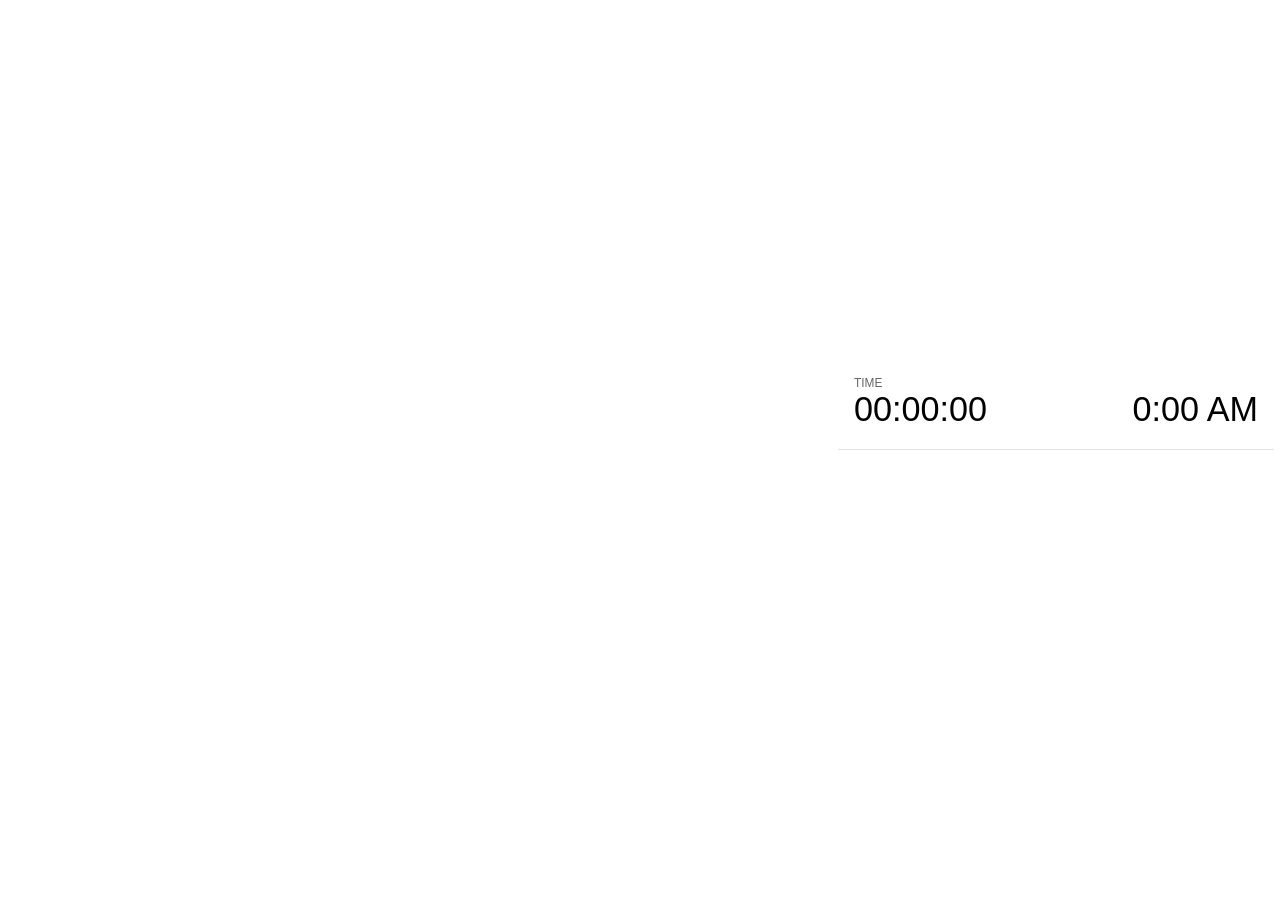
<file: plugin/notes/notes.html>
<!doctype html>
<html lang="en">
	<head>
		<meta charset="utf-8">

		<title>reveal.js - Slide Notes</title>

		<style>
			body {
				font-family: Helvetica;
			}

			#current-slide,
			#upcoming-slide,
			#speaker-controls {
				padding: 6px;
				box-sizing: border-box;
				-moz-box-sizing: border-box;
			}

			#current-slide iframe,
			#upcoming-slide iframe {
				width: 100%;
				height: 100%;
				border: 1px solid #ddd;
			}

			#current-slide .label,
			#upcoming-slide .label {
				position: absolute;
				top: 10px;
				left: 10px;
				font-weight: bold;
				font-size: 14px;
				z-index: 2;
				color: rgba( 255, 255, 255, 0.9 );
			}

			#current-slide {
				position: absolute;
				width: 65%;
				height: 100%;
				top: 0;
				left: 0;
				padding-right: 0;
			}

			#upcoming-slide {
				position: absolute;
				width: 35%;
				height: 40%;
				right: 0;
				top: 0;
			}

			#speaker-controls {
				position: absolute;
				top: 40%;
				right: 0;
				width: 35%;
				height: 60%;
				overflow: auto;

				font-size: 18px;
			}

				.speaker-controls-time.hidden,
				.speaker-controls-notes.hidden {
					display: none;
				}

				.speaker-controls-time .label,
				.speaker-controls-notes .label {
					text-transform: uppercase;
					font-weight: normal;
					font-size: 0.66em;
					color: #666;
					margin: 0;
				}

				.speaker-controls-time {
					border-bottom: 1px solid rgba( 200, 200, 200, 0.5 );
					margin-bottom: 10px;
					padding: 10px 16px;
					padding-bottom: 20px;
					cursor: pointer;
				}

				.speaker-controls-time .reset-button {
					opacity: 0;
					float: right;
					color: #666;
					text-decoration: none;
				}
				.speaker-controls-time:hover .reset-button {
					opacity: 1;
				}

				.speaker-controls-time .timer,
				.speaker-controls-time .clock {
					width: 50%;
					font-size: 1.9em;
				}

				.speaker-controls-time .timer {
					float: left;
				}

				.speaker-controls-time .clock {
					float: right;
					text-align: right;
				}

				.speaker-controls-time span.mute {
					color: #bbb;
				}

				.speaker-controls-notes {
					padding: 10px 16px;
				}

				.speaker-controls-notes .value {
					margin-top: 5px;
					line-height: 1.4;
					font-size: 1.2em;
				}

			.clear {
				clear: both;
			}

			@media screen and (max-width: 1080px) {
				#speaker-controls {
					font-size: 16px;
				}
			}

			@media screen and (max-width: 900px) {
				#speaker-controls {
					font-size: 14px;
				}
			}

			@media screen and (max-width: 800px) {
				#speaker-controls {
					font-size: 12px;
				}
			}

		</style>
	</head>

	<body>

		<div id="current-slide"></div>
		<div id="upcoming-slide"><span class="label">UPCOMING:</span></div>
		<div id="speaker-controls">
			<div class="speaker-controls-time">
				<h4 class="label">Time <span class="reset-button">Click to Reset</span></h4>
				<div class="clock">
					<span class="clock-value">0:00 AM</span>
				</div>
				<div class="timer">
					<span class="hours-value">00</span><span class="minutes-value">:00</span><span class="seconds-value">:00</span>
				</div>
				<div class="clear"></div>
			</div>

			<div class="speaker-controls-notes hidden">
				<h4 class="label">Notes</h4>
				<div class="value"></div>
			</div>
		</div>

		<script src="../../plugin/markdown/marked.js"></script>
		<script>

			(function() {

				var notes,
					notesValue,
					currentState,
					currentSlide,
					upcomingSlide,
					connected = false;

				window.addEventListener( 'message', function( event ) {

					var data = JSON.parse( event.data );

					// The overview mode is only useful to the reveal.js instance
					// where navigation occurs so we don't sync it
					if( data.state ) delete data.state.overview;

					// Messages sent by the notes plugin inside of the main window
					if( data && data.namespace === 'reveal-notes' ) {
						if( data.type === 'connect' ) {
							handleConnectMessage( data );
						}
						else if( data.type === 'state' ) {
							handleStateMessage( data );
						}
					}
					// Messages sent by the reveal.js inside of the current slide preview
					else if( data && data.namespace === 'reveal' ) {
						if( /ready/.test( data.eventName ) ) {
							// Send a message back to notify that the handshake is complete
							window.opener.postMessage( JSON.stringify({ namespace: 'reveal-notes', type: 'connected'} ), '*' );
						}
						else if( /slidechanged|fragmentshown|fragmenthidden|paused|resumed/.test( data.eventName ) && currentState !== JSON.stringify( data.state ) ) {

							window.opener.postMessage( JSON.stringify({ method: 'setState', args: [ data.state ]} ), '*' );

						}
					}

				} );

				/**
				 * Called when the main window is trying to establish a
				 * connection.
				 */
				function handleConnectMessage( data ) {

					if( connected === false ) {
						connected = true;

						setupIframes( data );
						setupKeyboard();
						setupNotes();
						setupTimer();
					}

				}

				/**
				 * Called when the main window sends an updated state.
				 */
				function handleStateMessage( data ) {

					// Store the most recently set state to avoid circular loops
					// applying the same state
					currentState = JSON.stringify( data.state );

					// No need for updating the notes in case of fragment changes
					if ( data.notes ) {
						notes.classList.remove( 'hidden' );
						notesValue.style.whiteSpace = data.whitespace;
						if( data.markdown ) {
							notesValue.innerHTML = marked( data.notes );
						}
						else {
							notesValue.innerHTML = data.notes;
						}
					}
					else {
						notes.classList.add( 'hidden' );
					}

					// Update the note slides
					currentSlide.contentWindow.postMessage( JSON.stringify({ method: 'setState', args: [ data.state ] }), '*' );
					upcomingSlide.contentWindow.postMessage( JSON.stringify({ method: 'setState', args: [ data.state ] }), '*' );
					upcomingSlide.contentWindow.postMessage( JSON.stringify({ method: 'next' }), '*' );

				}

				// Limit to max one state update per X ms
				handleStateMessage = debounce( handleStateMessage, 200 );

				/**
				 * Forward keyboard events to the current slide window.
				 * This enables keyboard events to work even if focus
				 * isn't set on the current slide iframe.
				 */
				function setupKeyboard() {

					document.addEventListener( 'keydown', function( event ) {
						currentSlide.contentWindow.postMessage( JSON.stringify({ method: 'triggerKey', args: [ event.keyCode ] }), '*' );
					} );

				}

				/**
				 * Creates the preview iframes.
				 */
				function setupIframes( data ) {

					var params = [
						'receiver',
						'progress=false',
						'history=false',
						'transition=none',
						'autoSlide=0',
						'backgroundTransition=none'
					].join( '&' );

					var urlSeparator = /\?/.test(data.url) ? '&' : '?';
					var hash = '#/' + data.state.indexh + '/' + data.state.indexv;
					var currentURL = data.url + urlSeparator + params + '&postMessageEvents=true' + hash;
					var upcomingURL = data.url + urlSeparator + params + '&controls=false' + hash;

					currentSlide = document.createElement( 'iframe' );
					currentSlide.setAttribute( 'width', 1280 );
					currentSlide.setAttribute( 'height', 1024 );
					currentSlide.setAttribute( 'src', currentURL );
					document.querySelector( '#current-slide' ).appendChild( currentSlide );

					upcomingSlide = document.createElement( 'iframe' );
					upcomingSlide.setAttribute( 'width', 640 );
					upcomingSlide.setAttribute( 'height', 512 );
					upcomingSlide.setAttribute( 'src', upcomingURL );
					document.querySelector( '#upcoming-slide' ).appendChild( upcomingSlide );

				}

				/**
				 * Setup the notes UI.
				 */
				function setupNotes() {

					notes = document.querySelector( '.speaker-controls-notes' );
					notesValue = document.querySelector( '.speaker-controls-notes .value' );

				}

				/**
				 * Create the timer and clock and start updating them
				 * at an interval.
				 */
				function setupTimer() {

					var start = new Date(),
						timeEl = document.querySelector( '.speaker-controls-time' ),
						clockEl = timeEl.querySelector( '.clock-value' ),
						hoursEl = timeEl.querySelector( '.hours-value' ),
						minutesEl = timeEl.querySelector( '.minutes-value' ),
						secondsEl = timeEl.querySelector( '.seconds-value' );

					function _updateTimer() {

						var diff, hours, minutes, seconds,
							now = new Date();

						diff = now.getTime() - start.getTime();
						hours = Math.floor( diff / ( 1000 * 60 * 60 ) );
						minutes = Math.floor( ( diff / ( 1000 * 60 ) ) % 60 );
						seconds = Math.floor( ( diff / 1000 ) % 60 );

						clockEl.innerHTML = now.toLocaleTimeString( 'en-US', { hour12: true, hour: '2-digit', minute:'2-digit' } );
						hoursEl.innerHTML = zeroPadInteger( hours );
						hoursEl.className = hours > 0 ? '' : 'mute';
						minutesEl.innerHTML = ':' + zeroPadInteger( minutes );
						minutesEl.className = minutes > 0 ? '' : 'mute';
						secondsEl.innerHTML = ':' + zeroPadInteger( seconds );

					}

					// Update once directly
					_updateTimer();

					// Then update every second
					setInterval( _updateTimer, 1000 );

					timeEl.addEventListener( 'click', function() {
						start = new Date();
						_updateTimer();
						return false;
					} );

				}

				function zeroPadInteger( num ) {

					var str = '00' + parseInt( num );
					return str.substring( str.length - 2 );

				}

				/**
				 * Limits the frequency at which a function can be called.
				 */
				function debounce( fn, ms ) {

					var lastTime = 0,
						timeout;

					return function() {

						var args = arguments;
						var context = this;

						clearTimeout( timeout );

						var timeSinceLastCall = Date.now() - lastTime;
						if( timeSinceLastCall > ms ) {
							fn.apply( context, args );
							lastTime = Date.now();
						}
						else {
							timeout = setTimeout( function() {
								fn.apply( context, args );
								lastTime = Date.now();
							}, ms - timeSinceLastCall );
						}

					}

				}

			})();

		</script>
	</body>
</html>
</file>
<file: css/reveal.css>
/*!
 * reveal.js
 * http://lab.hakim.se/reveal-js
 * MIT licensed
 *
 * Copyright (C) 2016 Hakim El Hattab, http://hakim.se
 */
/*********************************************
 * RESET STYLES
 *********************************************/
html, body, .reveal div, .reveal span, .reveal applet, .reveal object, .reveal iframe,
.reveal h1, .reveal h2, .reveal h3, .reveal h4, .reveal h5, .reveal h6, .reveal p, .reveal blockquote, .reveal pre,
.reveal a, .reveal abbr, .reveal acronym, .reveal address, .reveal big, .reveal cite, .reveal code,
.reveal del, .reveal dfn, .reveal em, .reveal img, .reveal ins, .reveal kbd, .reveal q, .reveal s, .reveal samp,
.reveal small, .reveal strike, .reveal strong, .reveal sub, .reveal sup, .reveal tt, .reveal var,
.reveal b, .reveal u, .reveal center,
.reveal dl, .reveal dt, .reveal dd, .reveal ol, .reveal ul, .reveal li,
.reveal fieldset, .reveal form, .reveal label, .reveal legend,
.reveal table, .reveal caption, .reveal tbody, .reveal tfoot, .reveal thead, .reveal tr, .reveal th, .reveal td,
.reveal article, .reveal aside, .reveal canvas, .reveal details, .reveal embed,
.reveal figure, .reveal figcaption, .reveal footer, .reveal header, .reveal hgroup,
.reveal menu, .reveal nav, .reveal output, .reveal ruby, .reveal section, .reveal summary,
.reveal time, .reveal mark, .reveal audio, .reveal video {
  margin: 0;
  padding: 0;
  border: 0;
  font-size: 100%;
  font: inherit;
  vertical-align: baseline; }

.reveal article, .reveal aside, .reveal details, .reveal figcaption, .reveal figure,
.reveal footer, .reveal header, .reveal hgroup, .reveal menu, .reveal nav, .reveal section {
  display: block; }

/*********************************************
 * GLOBAL STYLES
 *********************************************/
html,
body {
  width: 100%;
  height: 100%;
  overflow: hidden; }

body {
  position: relative;
  line-height: 1;
  background-color: #fff;
  color: #000; }

html:-webkit-full-screen-ancestor {
  background-color: inherit; }

html:-moz-full-screen-ancestor {
  background-color: inherit; }

/*********************************************
 * VIEW FRAGMENTS
 *********************************************/
.reveal .slides section .fragment {
  opacity: 0;
  visibility: hidden;
  -webkit-transition: all .2s ease;
          transition: all .2s ease; }
  .reveal .slides section .fragment.visible {
    opacity: 1;
    visibility: visible; }

.reveal .slides section .fragment.grow {
  opacity: 1;
  visibility: visible; }
  .reveal .slides section .fragment.grow.visible {
    -webkit-transform: scale(1.3);
            transform: scale(1.3); }

.reveal .slides section .fragment.shrink {
  opacity: 1;
  visibility: visible; }
  .reveal .slides section .fragment.shrink.visible {
    -webkit-transform: scale(0.7);
            transform: scale(0.7); }

.reveal .slides section .fragment.zoom-in {
  -webkit-transform: scale(0.1);
          transform: scale(0.1); }
  .reveal .slides section .fragment.zoom-in.visible {
    -webkit-transform: none;
            transform: none; }

.reveal .slides section .fragment.fade-out {
  opacity: 1;
  visibility: visible; }
  .reveal .slides section .fragment.fade-out.visible {
    opacity: 0;
    visibility: hidden; }

.reveal .slides section .fragment.semi-fade-out {
  opacity: 1;
  visibility: visible; }
  .reveal .slides section .fragment.semi-fade-out.visible {
    opacity: 0.5;
    visibility: visible; }

.reveal .slides section .fragment.strike {
  opacity: 1;
  visibility: visible; }
  .reveal .slides section .fragment.strike.visible {
    text-decoration: line-through; }

.reveal .slides section .fragment.fade-up {
  -webkit-transform: translate(0, 20%);
          transform: translate(0, 20%); }
  .reveal .slides section .fragment.fade-up.visible {
    -webkit-transform: translate(0, 0);
            transform: translate(0, 0); }

.reveal .slides section .fragment.fade-down {
  -webkit-transform: translate(0, -20%);
          transform: translate(0, -20%); }
  .reveal .slides section .fragment.fade-down.visible {
    -webkit-transform: translate(0, 0);
            transform: translate(0, 0); }

.reveal .slides section .fragment.fade-right {
  -webkit-transform: translate(-20%, 0);
          transform: translate(-20%, 0); }
  .reveal .slides section .fragment.fade-right.visible {
    -webkit-transform: translate(0, 0);
            transform: translate(0, 0); }

.reveal .slides section .fragment.fade-left {
  -webkit-transform: translate(20%, 0);
          transform: translate(20%, 0); }
  .reveal .slides section .fragment.fade-left.visible {
    -webkit-transform: translate(0, 0);
            transform: translate(0, 0); }

.reveal .slides section .fragment.current-visible {
  opacity: 0;
  visibility: hidden; }
  .reveal .slides section .fragment.current-visible.current-fragment {
    opacity: 1;
    visibility: visible; }

.reveal .slides section .fragment.highlight-red,
.reveal .slides section .fragment.highlight-current-red,
.reveal .slides section .fragment.highlight-green,
.reveal .slides section .fragment.highlight-current-green,
.reveal .slides section .fragment.highlight-blue,
.reveal .slides section .fragment.highlight-current-blue {
  opacity: 1;
  visibility: visible; }

.reveal .slides section .fragment.highlight-red.visible {
  color: #ff2c2d; }

.reveal .slides section .fragment.highlight-green.visible {
  color: #17ff2e; }

.reveal .slides section .fragment.highlight-blue.visible {
  color: #1b91ff; }

.reveal .slides section .fragment.highlight-current-red.current-fragment {
  color: #ff2c2d; }

.reveal .slides section .fragment.highlight-current-green.current-fragment {
  color: #17ff2e; }

.reveal .slides section .fragment.highlight-current-blue.current-fragment {
  color: #1b91ff; }

/*********************************************
 * DEFAULT ELEMENT STYLES
 *********************************************/
/* Fixes issue in Chrome where italic fonts did not appear when printing to PDF */
.reveal:after {
  content: '';
  font-style: italic; }

.reveal iframe {
  z-index: 1; }

/** Prevents layering issues in certain browser/transition combinations */
.reveal a {
  position: relative; }

.reveal .stretch {
  max-width: none;
  max-height: none; }

.reveal pre.stretch code {
  height: 100%;
  max-height: 100%;
  box-sizing: border-box; }

/*********************************************
 * CONTROLS
 *********************************************/
.reveal .controls {
  display: none;
  position: fixed;
  width: 110px;
  height: 110px;
  z-index: 30;
  right: 10px;
  bottom: 10px;
  -webkit-user-select: none; }

.reveal .controls button {
  padding: 0;
  position: absolute;
  opacity: 0.05;
  width: 0;
  height: 0;
  background-color: transparent;
  border: 12px solid transparent;
  -webkit-transform: scale(0.9999);
          transform: scale(0.9999);
  -webkit-transition: all 0.2s ease;
          transition: all 0.2s ease;
  -webkit-appearance: none;
  -webkit-tap-highlight-color: transparent; }

.reveal .controls .enabled {
  opacity: 0.7;
  cursor: pointer; }

.reveal .controls .enabled:active {
  margin-top: 1px; }

.reveal .controls .navigate-left {
  top: 42px;
  border-right-width: 22px;
  border-right-color: #000; }

.reveal .controls .navigate-left.fragmented {
  opacity: 0.3; }

.reveal .controls .navigate-right {
  left: 74px;
  top: 42px;
  border-left-width: 22px;
  border-left-color: #000; }

.reveal .controls .navigate-right.fragmented {
  opacity: 0.3; }

.reveal .controls .navigate-up {
  left: 42px;
  border-bottom-width: 22px;
  border-bottom-color: #000; }

.reveal .controls .navigate-up.fragmented {
  opacity: 0.3; }

.reveal .controls .navigate-down {
  left: 42px;
  top: 74px;
  border-top-width: 22px;
  border-top-color: #000; }

.reveal .controls .navigate-down.fragmented {
  opacity: 0.3; }

/*********************************************
 * PROGRESS BAR
 *********************************************/
.reveal .progress {
  position: fixed;
  display: none;
  height: 3px;
  width: 100%;
  bottom: 0;
  left: 0;
  z-index: 10;
  background-color: rgba(0, 0, 0, 0.2); }

.reveal .progress:after {
  content: '';
  display: block;
  position: absolute;
  height: 20px;
  width: 100%;
  top: -20px; }

.reveal .progress span {
  display: block;
  height: 100%;
  width: 0px;
  background-color: #000;
  -webkit-transition: width 800ms cubic-bezier(0.26, 0.86, 0.44, 0.985);
          transition: width 800ms cubic-bezier(0.26, 0.86, 0.44, 0.985); }

/*********************************************
 * SLIDE NUMBER
 *********************************************/
.reveal .slide-number {
  position: fixed;
  display: block;
  right: 8px;
  bottom: 8px;
  z-index: 31;
  font-family: Helvetica, sans-serif;
  font-size: 12px;
  line-height: 1;
  color: #fff;
  background-color: rgba(0, 0, 0, 0.4);
  padding: 5px; }

.reveal .slide-number-delimiter {
  margin: 0 3px; }

/*********************************************
 * SLIDES
 *********************************************/
.reveal {
  position: relative;
  width: 100%;
  height: 100%;
  overflow: hidden;
  -ms-touch-action: none;
      touch-action: none; }

.reveal .slides {
  position: absolute;
  width: 100%;
  height: 100%;
  top: 0;
  right: 0;
  bottom: 0;
  left: 0;
  margin: auto;
  overflow: visible;
  z-index: 1;
  text-align: center;
  -webkit-perspective: 600px;
          perspective: 600px;
  -webkit-perspective-origin: 50% 40%;
          perspective-origin: 50% 40%; }

.reveal .slides > section {
  -ms-perspective: 600px; }

.reveal .slides > section,
.reveal .slides > section > section {
  display: none;
  position: absolute;
  width: 100%;
  padding: 20px 0px;
  z-index: 10;
  -webkit-transform-style: preserve-3d;
          transform-style: preserve-3d;
  -webkit-transition: -webkit-transform-origin 800ms cubic-bezier(0.26, 0.86, 0.44, 0.985), -webkit-transform 800ms cubic-bezier(0.26, 0.86, 0.44, 0.985), visibility 800ms cubic-bezier(0.26, 0.86, 0.44, 0.985), opacity 800ms cubic-bezier(0.26, 0.86, 0.44, 0.985);
          transition: transform-origin 800ms cubic-bezier(0.26, 0.86, 0.44, 0.985), transform 800ms cubic-bezier(0.26, 0.86, 0.44, 0.985), visibility 800ms cubic-bezier(0.26, 0.86, 0.44, 0.985), opacity 800ms cubic-bezier(0.26, 0.86, 0.44, 0.985); }

/* Global transition speed settings */
.reveal[data-transition-speed="fast"] .slides section {
  -webkit-transition-duration: 400ms;
          transition-duration: 400ms; }

.reveal[data-transition-speed="slow"] .slides section {
  -webkit-transition-duration: 1200ms;
          transition-duration: 1200ms; }

/* Slide-specific transition speed overrides */
.reveal .slides section[data-transition-speed="fast"] {
  -webkit-transition-duration: 400ms;
          transition-duration: 400ms; }

.reveal .slides section[data-transition-speed="slow"] {
  -webkit-transition-duration: 1200ms;
          transition-duration: 1200ms; }

.reveal .slides > section.stack {
  padding-top: 0;
  padding-bottom: 0; }

.reveal .slides > section.present,
.reveal .slides > section > section.present {
  display: block;
  z-index: 11;
  opacity: 1; }

.reveal.center,
.reveal.center .slides,
.reveal.center .slides section {
  min-height: 0 !important; }

/* Don't allow interaction with invisible slides */
.reveal .slides > section.future,
.reveal .slides > section > section.future,
.reveal .slides > section.past,
.reveal .slides > section > section.past {
  pointer-events: none; }

.reveal.overview .slides > section,
.reveal.overview .slides > section > section {
  pointer-events: auto; }

.reveal .slides > section.past,
.reveal .slides > section.future,
.reveal .slides > section > section.past,
.reveal .slides > section > section.future {
  opacity: 0; }

/*********************************************
 * Mixins for readability of transitions
 *********************************************/
/*********************************************
 * SLIDE TRANSITION
 * Aliased 'linear' for backwards compatibility
 *********************************************/
.reveal.slide section {
  -webkit-backface-visibility: hidden;
          backface-visibility: hidden; }

.reveal .slides > section[data-transition=slide].past,
.reveal .slides > section[data-transition~=slide-out].past,
.reveal.slide .slides > section:not([data-transition]).past {
  -webkit-transform: translate(-150%, 0);
          transform: translate(-150%, 0); }

.reveal .slides > section[data-transition=slide].future,
.reveal .slides > section[data-transition~=slide-in].future,
.reveal.slide .slides > section:not([data-transition]).future {
  -webkit-transform: translate(150%, 0);
          transform: translate(150%, 0); }

.reveal .slides > section > section[data-transition=slide].past,
.reveal .slides > section > section[data-transition~=slide-out].past,
.reveal.slide .slides > section > section:not([data-transition]).past {
  -webkit-transform: translate(0, -150%);
          transform: translate(0, -150%); }

.reveal .slides > section > section[data-transition=slide].future,
.reveal .slides > section > section[data-transition~=slide-in].future,
.reveal.slide .slides > section > section:not([data-transition]).future {
  -webkit-transform: translate(0, 150%);
          transform: translate(0, 150%); }

.reveal.linear section {
  -webkit-backface-visibility: hidden;
          backface-visibility: hidden; }

.reveal .slides > section[data-transition=linear].past,
.reveal .slides > section[data-transition~=linear-out].past,
.reveal.linear .slides > section:not([data-transition]).past {
  -webkit-transform: translate(-150%, 0);
          transform: translate(-150%, 0); }

.reveal .slides > section[data-transition=linear].future,
.reveal .slides > section[data-transition~=linear-in].future,
.reveal.linear .slides > section:not([data-transition]).future {
  -webkit-transform: translate(150%, 0);
          transform: translate(150%, 0); }

.reveal .slides > section > section[data-transition=linear].past,
.reveal .slides > section > section[data-transition~=linear-out].past,
.reveal.linear .slides > section > section:not([data-transition]).past {
  -webkit-transform: translate(0, -150%);
          transform: translate(0, -150%); }

.reveal .slides > section > section[data-transition=linear].future,
.reveal .slides > section > section[data-transition~=linear-in].future,
.reveal.linear .slides > section > section:not([data-transition]).future {
  -webkit-transform: translate(0, 150%);
          transform: translate(0, 150%); }

/*********************************************
 * CONVEX TRANSITION
 * Aliased 'default' for backwards compatibility
 *********************************************/
.reveal .slides > section[data-transition=default].past,
.reveal .slides > section[data-transition~=default-out].past,
.reveal.default .slides > section:not([data-transition]).past {
  -webkit-transform: translate3d(-100%, 0, 0) rotateY(-90deg) translate3d(-100%, 0, 0);
          transform: translate3d(-100%, 0, 0) rotateY(-90deg) translate3d(-100%, 0, 0); }

.reveal .slides > section[data-transition=default].future,
.reveal .slides > section[data-transition~=default-in].future,
.reveal.default .slides > section:not([data-transition]).future {
  -webkit-transform: translate3d(100%, 0, 0) rotateY(90deg) translate3d(100%, 0, 0);
          transform: translate3d(100%, 0, 0) rotateY(90deg) translate3d(100%, 0, 0); }

.reveal .slides > section > section[data-transition=default].past,
.reveal .slides > section > section[data-transition~=default-out].past,
.reveal.default .slides > section > section:not([data-transition]).past {
  -webkit-transform: translate3d(0, -300px, 0) rotateX(70deg) translate3d(0, -300px, 0);
          transform: translate3d(0, -300px, 0) rotateX(70deg) translate3d(0, -300px, 0); }

.reveal .slides > section > section[data-transition=default].future,
.reveal .slides > section > section[data-transition~=default-in].future,
.reveal.default .slides > section > section:not([data-transition]).future {
  -webkit-transform: translate3d(0, 300px, 0) rotateX(-70deg) translate3d(0, 300px, 0);
          transform: translate3d(0, 300px, 0) rotateX(-70deg) translate3d(0, 300px, 0); }

.reveal .slides > section[data-transition=convex].past,
.reveal .slides > section[data-transition~=convex-out].past,
.reveal.convex .slides > section:not([data-transition]).past {
  -webkit-transform: translate3d(-100%, 0, 0) rotateY(-90deg) translate3d(-100%, 0, 0);
          transform: translate3d(-100%, 0, 0) rotateY(-90deg) translate3d(-100%, 0, 0); }

.reveal .slides > section[data-transition=convex].future,
.reveal .slides > section[data-transition~=convex-in].future,
.reveal.convex .slides > section:not([data-transition]).future {
  -webkit-transform: translate3d(100%, 0, 0) rotateY(90deg) translate3d(100%, 0, 0);
          transform: translate3d(100%, 0, 0) rotateY(90deg) translate3d(100%, 0, 0); }

.reveal .slides > section > section[data-transition=convex].past,
.reveal .slides > section > section[data-transition~=convex-out].past,
.reveal.convex .slides > section > section:not([data-transition]).past {
  -webkit-transform: translate3d(0, -300px, 0) rotateX(70deg) translate3d(0, -300px, 0);
          transform: translate3d(0, -300px, 0) rotateX(70deg) translate3d(0, -300px, 0); }

.reveal .slides > section > section[data-transition=convex].future,
.reveal .slides > section > section[data-transition~=convex-in].future,
.reveal.convex .slides > section > section:not([data-transition]).future {
  -webkit-transform: translate3d(0, 300px, 0) rotateX(-70deg) translate3d(0, 300px, 0);
          transform: translate3d(0, 300px, 0) rotateX(-70deg) translate3d(0, 300px, 0); }

/*********************************************
 * CONCAVE TRANSITION
 *********************************************/
.reveal .slides > section[data-transition=concave].past,
.reveal .slides > section[data-transition~=concave-out].past,
.reveal.concave .slides > section:not([data-transition]).past {
  -webkit-transform: translate3d(-100%, 0, 0) rotateY(90deg) translate3d(-100%, 0, 0);
          transform: translate3d(-100%, 0, 0) rotateY(90deg) translate3d(-100%, 0, 0); }

.reveal .slides > section[data-transition=concave].future,
.reveal .slides > section[data-transition~=concave-in].future,
.reveal.concave .slides > section:not([data-transition]).future {
  -webkit-transform: translate3d(100%, 0, 0) rotateY(-90deg) translate3d(100%, 0, 0);
          transform: translate3d(100%, 0, 0) rotateY(-90deg) translate3d(100%, 0, 0); }

.reveal .slides > section > section[data-transition=concave].past,
.reveal .slides > section > section[data-transition~=concave-out].past,
.reveal.concave .slides > section > section:not([data-transition]).past {
  -webkit-transform: translate3d(0, -80%, 0) rotateX(-70deg) translate3d(0, -80%, 0);
          transform: translate3d(0, -80%, 0) rotateX(-70deg) translate3d(0, -80%, 0); }

.reveal .slides > section > section[data-transition=concave].future,
.reveal .slides > section > section[data-transition~=concave-in].future,
.reveal.concave .slides > section > section:not([data-transition]).future {
  -webkit-transform: translate3d(0, 80%, 0) rotateX(70deg) translate3d(0, 80%, 0);
          transform: translate3d(0, 80%, 0) rotateX(70deg) translate3d(0, 80%, 0); }

/*********************************************
 * ZOOM TRANSITION
 *********************************************/
.reveal .slides section[data-transition=zoom],
.reveal.zoom .slides section:not([data-transition]) {
  -webkit-transition-timing-function: ease;
          transition-timing-function: ease; }

.reveal .slides > section[data-transition=zoom].past,
.reveal .slides > section[data-transition~=zoom-out].past,
.reveal.zoom .slides > section:not([data-transition]).past {
  visibility: hidden;
  -webkit-transform: scale(16);
          transform: scale(16); }

.reveal .slides > section[data-transition=zoom].future,
.reveal .slides > section[data-transition~=zoom-in].future,
.reveal.zoom .slides > section:not([data-transition]).future {
  visibility: hidden;
  -webkit-transform: scale(0.2);
          transform: scale(0.2); }

.reveal .slides > section > section[data-transition=zoom].past,
.reveal .slides > section > section[data-transition~=zoom-out].past,
.reveal.zoom .slides > section > section:not([data-transition]).past {
  -webkit-transform: translate(0, -150%);
          transform: translate(0, -150%); }

.reveal .slides > section > section[data-transition=zoom].future,
.reveal .slides > section > section[data-transition~=zoom-in].future,
.reveal.zoom .slides > section > section:not([data-transition]).future {
  -webkit-transform: translate(0, 150%);
          transform: translate(0, 150%); }

/*********************************************
 * CUBE TRANSITION
 *********************************************/
.reveal.cube .slides {
  -webkit-perspective: 1300px;
          perspective: 1300px; }

.reveal.cube .slides section {
  padding: 30px;
  min-height: 700px;
  -webkit-backface-visibility: hidden;
          backface-visibility: hidden;
  box-sizing: border-box; }

.reveal.center.cube .slides section {
  min-height: 0; }

.reveal.cube .slides section:not(.stack):before {
  content: '';
  position: absolute;
  display: block;
  width: 100%;
  height: 100%;
  left: 0;
  top: 0;
  background: rgba(0, 0, 0, 0.1);
  border-radius: 4px;
  -webkit-transform: translateZ(-20px);
          transform: translateZ(-20px); }

.reveal.cube .slides section:not(.stack):after {
  content: '';
  position: absolute;
  display: block;
  width: 90%;
  height: 30px;
  left: 5%;
  bottom: 0;
  background: none;
  z-index: 1;
  border-radius: 4px;
  box-shadow: 0px 95px 25px rgba(0, 0, 0, 0.2);
  -webkit-transform: translateZ(-90px) rotateX(65deg);
          transform: translateZ(-90px) rotateX(65deg); }

.reveal.cube .slides > section.stack {
  padding: 0;
  background: none; }

.reveal.cube .slides > section.past {
  -webkit-transform-origin: 100% 0%;
          transform-origin: 100% 0%;
  -webkit-transform: translate3d(-100%, 0, 0) rotateY(-90deg);
          transform: translate3d(-100%, 0, 0) rotateY(-90deg); }

.reveal.cube .slides > section.future {
  -webkit-transform-origin: 0% 0%;
          transform-origin: 0% 0%;
  -webkit-transform: translate3d(100%, 0, 0) rotateY(90deg);
          transform: translate3d(100%, 0, 0) rotateY(90deg); }

.reveal.cube .slides > section > section.past {
  -webkit-transform-origin: 0% 100%;
          transform-origin: 0% 100%;
  -webkit-transform: translate3d(0, -100%, 0) rotateX(90deg);
          transform: translate3d(0, -100%, 0) rotateX(90deg); }

.reveal.cube .slides > section > section.future {
  -webkit-transform-origin: 0% 0%;
          transform-origin: 0% 0%;
  -webkit-transform: translate3d(0, 100%, 0) rotateX(-90deg);
          transform: translate3d(0, 100%, 0) rotateX(-90deg); }

/*********************************************
 * PAGE TRANSITION
 *********************************************/
.reveal.page .slides {
  -webkit-perspective-origin: 0% 50%;
          perspective-origin: 0% 50%;
  -webkit-perspective: 3000px;
          perspective: 3000px; }

.reveal.page .slides section {
  padding: 30px;
  min-height: 700px;
  box-sizing: border-box; }

.reveal.page .slides section.past {
  z-index: 12; }

.reveal.page .slides section:not(.stack):before {
  content: '';
  position: absolute;
  display: block;
  width: 100%;
  height: 100%;
  left: 0;
  top: 0;
  background: rgba(0, 0, 0, 0.1);
  -webkit-transform: translateZ(-20px);
          transform: translateZ(-20px); }

.reveal.page .slides section:not(.stack):after {
  content: '';
  position: absolute;
  display: block;
  width: 90%;
  height: 30px;
  left: 5%;
  bottom: 0;
  background: none;
  z-index: 1;
  border-radius: 4px;
  box-shadow: 0px 95px 25px rgba(0, 0, 0, 0.2);
  -webkit-transform: translateZ(-90px) rotateX(65deg); }

.reveal.page .slides > section.stack {
  padding: 0;
  background: none; }

.reveal.page .slides > section.past {
  -webkit-transform-origin: 0% 0%;
          transform-origin: 0% 0%;
  -webkit-transform: translate3d(-40%, 0, 0) rotateY(-80deg);
          transform: translate3d(-40%, 0, 0) rotateY(-80deg); }

.reveal.page .slides > section.future {
  -webkit-transform-origin: 100% 0%;
          transform-origin: 100% 0%;
  -webkit-transform: translate3d(0, 0, 0);
          transform: translate3d(0, 0, 0); }

.reveal.page .slides > section > section.past {
  -webkit-transform-origin: 0% 0%;
          transform-origin: 0% 0%;
  -webkit-transform: translate3d(0, -40%, 0) rotateX(80deg);
          transform: translate3d(0, -40%, 0) rotateX(80deg); }

.reveal.page .slides > section > section.future {
  -webkit-transform-origin: 0% 100%;
          transform-origin: 0% 100%;
  -webkit-transform: translate3d(0, 0, 0);
          transform: translate3d(0, 0, 0); }

/*********************************************
 * FADE TRANSITION
 *********************************************/
.reveal .slides section[data-transition=fade],
.reveal.fade .slides section:not([data-transition]),
.reveal.fade .slides > section > section:not([data-transition]) {
  -webkit-transform: none;
          transform: none;
  -webkit-transition: opacity 0.5s;
          transition: opacity 0.5s; }

.reveal.fade.overview .slides section,
.reveal.fade.overview .slides > section > section {
  -webkit-transition: none;
          transition: none; }

/*********************************************
 * NO TRANSITION
 *********************************************/
.reveal .slides section[data-transition=none],
.reveal.none .slides section:not([data-transition]) {
  -webkit-transform: none;
          transform: none;
  -webkit-transition: none;
          transition: none; }

/*********************************************
 * PAUSED MODE
 *********************************************/
.reveal .pause-overlay {
  position: absolute;
  top: 0;
  left: 0;
  width: 100%;
  height: 100%;
  background: black;
  visibility: hidden;
  opacity: 0;
  z-index: 100;
  -webkit-transition: all 1s ease;
          transition: all 1s ease; }

.reveal.paused .pause-overlay {
  visibility: visible;
  opacity: 1; }

/*********************************************
 * FALLBACK
 *********************************************/
.no-transforms {
  overflow-y: auto; }

.no-transforms .reveal .slides {
  position: relative;
  width: 80%;
  height: auto !important;
  top: 0;
  left: 50%;
  margin: 0;
  text-align: center; }

.no-transforms .reveal .controls,
.no-transforms .reveal .progress {
  display: none !important; }

.no-transforms .reveal .slides section {
  display: block !important;
  opacity: 1 !important;
  position: relative !important;
  height: auto;
  min-height: 0;
  top: 0;
  left: -50%;
  margin: 70px 0;
  -webkit-transform: none;
          transform: none; }

.no-transforms .reveal .slides section section {
  left: 0; }

.reveal .no-transition,
.reveal .no-transition * {
  -webkit-transition: none !important;
          transition: none !important; }

/*********************************************
 * PER-SLIDE BACKGROUNDS
 *********************************************/
.reveal .backgrounds {
  position: absolute;
  width: 100%;
  height: 100%;
  top: 0;
  left: 0;
  -webkit-perspective: 600px;
          perspective: 600px; }

.reveal .slide-background {
  display: none;
  position: absolute;
  width: 100%;
  height: 100%;
  opacity: 0;
  visibility: hidden;
  background-color: transparent;
  background-position: 50% 50%;
  background-repeat: no-repeat;
  background-size: cover;
  -webkit-transition: all 800ms cubic-bezier(0.26, 0.86, 0.44, 0.985);
          transition: all 800ms cubic-bezier(0.26, 0.86, 0.44, 0.985); }

.reveal .slide-background.stack {
  display: block; }

.reveal .slide-background.present {
  opacity: 1;
  visibility: visible; }

.print-pdf .reveal .slide-background {
  opacity: 1 !important;
  visibility: visible !important; }

/* Video backgrounds */
.reveal .slide-background video {
  position: absolute;
  width: 100%;
  height: 100%;
  max-width: none;
  max-height: none;
  top: 0;
  left: 0; }

/* Immediate transition style */
.reveal[data-background-transition=none] > .backgrounds .slide-background,
.reveal > .backgrounds .slide-background[data-background-transition=none] {
  -webkit-transition: none;
          transition: none; }

/* Slide */
.reveal[data-background-transition=slide] > .backgrounds .slide-background,
.reveal > .backgrounds .slide-background[data-background-transition=slide] {
  opacity: 1;
  -webkit-backface-visibility: hidden;
          backface-visibility: hidden; }

.reveal[data-background-transition=slide] > .backgrounds .slide-background.past,
.reveal > .backgrounds .slide-background.past[data-background-transition=slide] {
  -webkit-transform: translate(-100%, 0);
          transform: translate(-100%, 0); }

.reveal[data-background-transition=slide] > .backgrounds .slide-background.future,
.reveal > .backgrounds .slide-background.future[data-background-transition=slide] {
  -webkit-transform: translate(100%, 0);
          transform: translate(100%, 0); }

.reveal[data-background-transition=slide] > .backgrounds .slide-background > .slide-background.past,
.reveal > .backgrounds .slide-background > .slide-background.past[data-background-transition=slide] {
  -webkit-transform: translate(0, -100%);
          transform: translate(0, -100%); }

.reveal[data-background-transition=slide] > .backgrounds .slide-background > .slide-background.future,
.reveal > .backgrounds .slide-background > .slide-background.future[data-background-transition=slide] {
  -webkit-transform: translate(0, 100%);
          transform: translate(0, 100%); }

/* Convex */
.reveal[data-background-transition=convex] > .backgrounds .slide-background.past,
.reveal > .backgrounds .slide-background.past[data-background-transition=convex] {
  opacity: 0;
  -webkit-transform: translate3d(-100%, 0, 0) rotateY(-90deg) translate3d(-100%, 0, 0);
          transform: translate3d(-100%, 0, 0) rotateY(-90deg) translate3d(-100%, 0, 0); }

.reveal[data-background-transition=convex] > .backgrounds .slide-background.future,
.reveal > .backgrounds .slide-background.future[data-background-transition=convex] {
  opacity: 0;
  -webkit-transform: translate3d(100%, 0, 0) rotateY(90deg) translate3d(100%, 0, 0);
          transform: translate3d(100%, 0, 0) rotateY(90deg) translate3d(100%, 0, 0); }

.reveal[data-background-transition=convex] > .backgrounds .slide-background > .slide-background.past,
.reveal > .backgrounds .slide-background > .slide-background.past[data-background-transition=convex] {
  opacity: 0;
  -webkit-transform: translate3d(0, -100%, 0) rotateX(90deg) translate3d(0, -100%, 0);
          transform: translate3d(0, -100%, 0) rotateX(90deg) translate3d(0, -100%, 0); }

.reveal[data-background-transition=convex] > .backgrounds .slide-background > .slide-background.future,
.reveal > .backgrounds .slide-background > .slide-background.future[data-background-transition=convex] {
  opacity: 0;
  -webkit-transform: translate3d(0, 100%, 0) rotateX(-90deg) translate3d(0, 100%, 0);
          transform: translate3d(0, 100%, 0) rotateX(-90deg) translate3d(0, 100%, 0); }

/* Concave */
.reveal[data-background-transition=concave] > .backgrounds .slide-background.past,
.reveal > .backgrounds .slide-background.past[data-background-transition=concave] {
  opacity: 0;
  -webkit-transform: translate3d(-100%, 0, 0) rotateY(90deg) translate3d(-100%, 0, 0);
          transform: translate3d(-100%, 0, 0) rotateY(90deg) translate3d(-100%, 0, 0); }

.reveal[data-background-transition=concave] > .backgrounds .slide-background.future,
.reveal > .backgrounds .slide-background.future[data-background-transition=concave] {
  opacity: 0;
  -webkit-transform: translate3d(100%, 0, 0) rotateY(-90deg) translate3d(100%, 0, 0);
          transform: translate3d(100%, 0, 0) rotateY(-90deg) translate3d(100%, 0, 0); }

.reveal[data-background-transition=concave] > .backgrounds .slide-background > .slide-background.past,
.reveal > .backgrounds .slide-background > .slide-background.past[data-background-transition=concave] {
  opacity: 0;
  -webkit-transform: translate3d(0, -100%, 0) rotateX(-90deg) translate3d(0, -100%, 0);
          transform: translate3d(0, -100%, 0) rotateX(-90deg) translate3d(0, -100%, 0); }

.reveal[data-background-transition=concave] > .backgrounds .slide-background > .slide-background.future,
.reveal > .backgrounds .slide-background > .slide-background.future[data-background-transition=concave] {
  opacity: 0;
  -webkit-transform: translate3d(0, 100%, 0) rotateX(90deg) translate3d(0, 100%, 0);
          transform: translate3d(0, 100%, 0) rotateX(90deg) translate3d(0, 100%, 0); }

/* Zoom */
.reveal[data-background-transition=zoom] > .backgrounds .slide-background,
.reveal > .backgrounds .slide-background[data-background-transition=zoom] {
  -webkit-transition-timing-function: ease;
          transition-timing-function: ease; }

.reveal[data-background-transition=zoom] > .backgrounds .slide-background.past,
.reveal > .backgrounds .slide-background.past[data-background-transition=zoom] {
  opacity: 0;
  visibility: hidden;
  -webkit-transform: scale(16);
          transform: scale(16); }

.reveal[data-background-transition=zoom] > .backgrounds .slide-background.future,
.reveal > .backgrounds .slide-background.future[data-background-transition=zoom] {
  opacity: 0;
  visibility: hidden;
  -webkit-transform: scale(0.2);
          transform: scale(0.2); }

.reveal[data-background-transition=zoom] > .backgrounds .slide-background > .slide-background.past,
.reveal > .backgrounds .slide-background > .slide-background.past[data-background-transition=zoom] {
  opacity: 0;
  visibility: hidden;
  -webkit-transform: scale(16);
          transform: scale(16); }

.reveal[data-background-transition=zoom] > .backgrounds .slide-background > .slide-background.future,
.reveal > .backgrounds .slide-background > .slide-background.future[data-background-transition=zoom] {
  opacity: 0;
  visibility: hidden;
  -webkit-transform: scale(0.2);
          transform: scale(0.2); }

/* Global transition speed settings */
.reveal[data-transition-speed="fast"] > .backgrounds .slide-background {
  -webkit-transition-duration: 400ms;
          transition-duration: 400ms; }

.reveal[data-transition-speed="slow"] > .backgrounds .slide-background {
  -webkit-transition-duration: 1200ms;
          transition-duration: 1200ms; }

/*********************************************
 * OVERVIEW
 *********************************************/
.reveal.overview {
  -webkit-perspective-origin: 50% 50%;
          perspective-origin: 50% 50%;
  -webkit-perspective: 700px;
          perspective: 700px; }
  .reveal.overview .slides section {
    height: 100%;
    top: 0 !important;
    opacity: 1 !important;
    overflow: hidden;
    visibility: visible !important;
    cursor: pointer;
    box-sizing: border-box; }
  .reveal.overview .slides section:hover,
  .reveal.overview .slides section.present {
    outline: 10px solid rgba(150, 150, 150, 0.4);
    outline-offset: 10px; }
  .reveal.overview .slides section .fragment {
    opacity: 1;
    -webkit-transition: none;
            transition: none; }
  .reveal.overview .slides section:after,
  .reveal.overview .slides section:before {
    display: none !important; }
  .reveal.overview .slides > section.stack {
    padding: 0;
    top: 0 !important;
    background: none;
    outline: none;
    overflow: visible; }
  .reveal.overview .backgrounds {
    -webkit-perspective: inherit;
            perspective: inherit; }
  .reveal.overview .backgrounds .slide-background {
    opacity: 1;
    visibility: visible;
    outline: 10px solid rgba(150, 150, 150, 0.1);
    outline-offset: 10px; }

.reveal.overview .slides section,
.reveal.overview-deactivating .slides section {
  -webkit-transition: none;
          transition: none; }

.reveal.overview .backgrounds .slide-background,
.reveal.overview-deactivating .backgrounds .slide-background {
  -webkit-transition: none;
          transition: none; }

.reveal.overview-animated .slides {
  -webkit-transition: -webkit-transform 0.4s ease;
          transition: transform 0.4s ease; }

/*********************************************
 * RTL SUPPORT
 *********************************************/
.reveal.rtl .slides,
.reveal.rtl .slides h1,
.reveal.rtl .slides h2,
.reveal.rtl .slides h3,
.reveal.rtl .slides h4,
.reveal.rtl .slides h5,
.reveal.rtl .slides h6 {
  direction: rtl;
  font-family: sans-serif; }

.reveal.rtl pre,
.reveal.rtl code {
  direction: ltr; }

.reveal.rtl ol,
.reveal.rtl ul {
  text-align: right; }

.reveal.rtl .progress span {
  float: right; }

/*********************************************
 * PARALLAX BACKGROUND
 *********************************************/
.reveal.has-parallax-background .backgrounds {
  -webkit-transition: all 0.8s ease;
          transition: all 0.8s ease; }

/* Global transition speed settings */
.reveal.has-parallax-background[data-transition-speed="fast"] .backgrounds {
  -webkit-transition-duration: 400ms;
          transition-duration: 400ms; }

.reveal.has-parallax-background[data-transition-speed="slow"] .backgrounds {
  -webkit-transition-duration: 1200ms;
          transition-duration: 1200ms; }

/*********************************************
 * LINK PREVIEW OVERLAY
 *********************************************/
.reveal .overlay {
  position: absolute;
  top: 0;
  left: 0;
  width: 100%;
  height: 100%;
  z-index: 1000;
  background: rgba(0, 0, 0, 0.9);
  opacity: 0;
  visibility: hidden;
  -webkit-transition: all 0.3s ease;
          transition: all 0.3s ease; }

.reveal .overlay.visible {
  opacity: 1;
  visibility: visible; }

.reveal .overlay .spinner {
  position: absolute;
  display: block;
  top: 50%;
  left: 50%;
  width: 32px;
  height: 32px;
  margin: -16px 0 0 -16px;
  z-index: 10;
  background-image: url([data-uri]%2F%2F%2F6%2Bvr8nJybW1tcDAwOjo6Nvb26ioqKOjo7Ozs%2FLy8vz8%2FAAAAAAAAAAAACH%2FC05FVFNDQVBFMi4wAwEAAAAh%2FhpDcmVhdGVkIHdpdGggYWpheGxvYWQuaW5mbwAh%[base64]%2FV%2FnmOM82XiHRLYKhKP1oZmADdEAAAh%2BQQJCgAAACwAAAAAIAAgAAAE6hDISWlZpOrNp1lGNRSdRpDUolIGw5RUYhhHukqFu8DsrEyqnWThGvAmhVlteBvojpTDDBUEIFwMFBRAmBkSgOrBFZogCASwBDEY%2FCZSg7GSE0gSCjQBMVG023xWBhklAnoEdhQEfyNqMIcKjhRsjEdnezB%2BA4k8gTwJhFuiW4dokXiloUepBAp5qaKpp6%2BHo7aWW54wl7obvEe0kRuoplCGepwSx2jJvqHEmGt6whJpGpfJCHmOoNHKaHx61WiSR92E4lbFoq%2BB6QDtuetcaBPnW6%2BO7wDHpIiK9SaVK5GgV543tzjgGcghAgAh%[base64]%2B%2BG%2Bw48edZPK%2BM6hLJpQg484enXIdQFSS1u6UhksENEQAAIfkECQoAAAAsAAAAACAAIAAABOcQyEmpGKLqzWcZRVUQnZYg1aBSh2GUVEIQ2aQOE%2BG%2BcD4ntpWkZQj1JIiZIogDFFyHI0UxQwFugMSOFIPJftfVAEoZLBbcLEFhlQiqGp1Vd140AUklUN3eCA51C1EWMzMCezCBBmkxVIVHBWd3HHl9JQOIJSdSnJ0TDKChCwUJjoWMPaGqDKannasMo6WnM562R5YluZRwur0wpgqZE7NKUm%2BFNRPIhjBJxKZteWuIBMN4zRMIVIhffcgojwCF117i4nlLnY5ztRLsnOk%2BaV%2BoJY7V7m76PdkS4trKcdg0Zc0tTcKkRAAAIfkECQoAAAAsAAAAACAAIAAABO4QyEkpKqjqzScpRaVkXZWQEximw1BSCUEIlDohrft6cpKCk5xid5MNJTaAIkekKGQkWyKHkvhKsR7ARmitkAYDYRIbUQRQjWBwJRzChi9CRlBcY1UN4g0%[base64]%[base64]%2BE71SRQeyqUToLA7VxF0JDyIQh%2FMVVPMt1ECZlfcjZJ9mIKoaTl1MRIl5o4CUKXOwmyrCInCKqcWtvadL2SYhyASyNDJ0uIiRMDjI0Fd30%2FiI2UA5GSS5UDj2l6NoqgOgN4gksEBgYFf0FDqKgHnyZ9OX8HrgYHdHpcHQULXAS2qKpENRg7eAMLC7kTBaixUYFkKAzWAAnLC7FLVxLWDBLKCwaKTULgEwbLA4hJtOkSBNqITT3xEgfLpBtzE%2FjiuL04RGEBgwWhShRgQExHBAAh%2BQQJCgAAACwAAAAAIAAgAAAE7xDISWlSqerNpyJKhWRdlSAVoVLCWk6JKlAqAavhO9UkUHsqlE6CwO1cRdCQ8iEIfzFVTzLdRAmZX3I2SfZiCqGk5dTESJeaOAlClzsJsqwiJwiqnFrb2nS9kmIcgEsjQydLiIlHehhpejaIjzh9eomSjZR%[base64]%2BE71SRQeyqUToLA7VxF0JDyIQh%[base64]%2BE71SRQeyqUToLA7VxF0JDyIQh%2FMVVPMt1ECZlfcjZJ9mIKoaTl1MRIl5o4CUKXOwmyrCInCKqcWtvadL2SYhyASyNDJ0uIiUd6GAULDJCRiXo1CpGXDJOUjY%2BYip9DhToJA4RBLwMLCwVDfRgbBAaqqoZ1XBMHswsHtxtFaH1iqaoGNgAIxRpbFAgfPQSqpbgGBqUD1wBXeCYp1AYZ19JJOYgH1KwA4UBvQwXUBxPqVD9L3sbp2BNk2xvvFPJd%2BMFCN6HAAIKgNggY0KtEBAAh%[base64]%2BvsYMDAzZQPC9VCNkDWUhGkuE5PxJNwiUK4UfLzOlD4WvzAHaoG9nxPi5d%2BjYUqfAhhykOFwJWiAAAIfkECQoAAAAsAAAAACAAIAAABPAQyElpUqnqzaciSoVkXVUMFaFSwlpOCcMYlErAavhOMnNLNo8KsZsMZItJEIDIFSkLGQoQTNhIsFehRww2CQLKF0tYGKYSg%2BygsZIuNqJksKgbfgIGepNo2cIUB3V1B3IvNiBYNQaDSTtfhhx0CwVPI0UJe0%2Bbm4g5VgcGoqOcnjmjqDSdnhgEoamcsZuXO1aWQy8KAwOAuTYYGwi7w5h%2BKr0SJ8MFihpNbx%2B4Erq7BYBuzsdiH1jCAzoSfl0rVirNbRXlBBlLX%2BBP0XJLAPGzTkAuAOqb0WT5AH7OcdCm5B8TgRwSRKIHQtaLCwg1RAAAOwAAAAAAAAAAAA%3D%3D);
  visibility: visible;
  opacity: 0.6;
  -webkit-transition: all 0.3s ease;
          transition: all 0.3s ease; }

.reveal .overlay header {
  position: absolute;
  left: 0;
  top: 0;
  width: 100%;
  height: 40px;
  z-index: 2;
  border-bottom: 1px solid #222; }

.reveal .overlay header a {
  display: inline-block;
  width: 40px;
  height: 40px;
  padding: 0 10px;
  float: right;
  opacity: 0.6;
  box-sizing: border-box; }

.reveal .overlay header a:hover {
  opacity: 1; }

.reveal .overlay header a .icon {
  display: inline-block;
  width: 20px;
  height: 20px;
  background-position: 50% 50%;
  background-size: 100%;
  background-repeat: no-repeat; }

.reveal .overlay header a.close .icon {
  background-image: url([data-uri]); }

.reveal .overlay header a.external .icon {
  background-image: url([data-uri]); }

.reveal .overlay .viewport {
  position: absolute;
  display: -webkit-box;
  display: -webkit-flex;
  display: -ms-flexbox;
  display: flex;
  top: 40px;
  right: 0;
  bottom: 0;
  left: 0; }

.reveal .overlay.overlay-preview .viewport iframe {
  width: 100%;
  height: 100%;
  max-width: 100%;
  max-height: 100%;
  border: 0;
  opacity: 0;
  visibility: hidden;
  -webkit-transition: all 0.3s ease;
          transition: all 0.3s ease; }

.reveal .overlay.overlay-preview.loaded .viewport iframe {
  opacity: 1;
  visibility: visible; }

.reveal .overlay.overlay-preview.loaded .spinner {
  opacity: 0;
  visibility: hidden;
  -webkit-transform: scale(0.2);
          transform: scale(0.2); }

.reveal .overlay.overlay-help .viewport {
  overflow: auto;
  color: #fff; }

.reveal .overlay.overlay-help .viewport .viewport-inner {
  width: 600px;
  margin: auto;
  padding: 20px 20px 80px 20px;
  text-align: center;
  letter-spacing: normal; }

.reveal .overlay.overlay-help .viewport .viewport-inner .title {
  font-size: 20px; }

.reveal .overlay.overlay-help .viewport .viewport-inner table {
  border: 1px solid #fff;
  border-collapse: collapse;
  font-size: 16px; }

.reveal .overlay.overlay-help .viewport .viewport-inner table th,
.reveal .overlay.overlay-help .viewport .viewport-inner table td {
  width: 200px;
  padding: 14px;
  border: 1px solid #fff;
  vertical-align: middle; }

.reveal .overlay.overlay-help .viewport .viewport-inner table th {
  padding-top: 20px;
  padding-bottom: 20px; }

/*********************************************
 * PLAYBACK COMPONENT
 *********************************************/
.reveal .playback {
  position: fixed;
  left: 15px;
  bottom: 20px;
  z-index: 30;
  cursor: pointer;
  -webkit-transition: all 400ms ease;
          transition: all 400ms ease; }

.reveal.overview .playback {
  opacity: 0;
  visibility: hidden; }

/*********************************************
 * ROLLING LINKS
 *********************************************/
.reveal .roll {
  display: inline-block;
  line-height: 1.2;
  overflow: hidden;
  vertical-align: top;
  -webkit-perspective: 400px;
          perspective: 400px;
  -webkit-perspective-origin: 50% 50%;
          perspective-origin: 50% 50%; }

.reveal .roll:hover {
  background: none;
  text-shadow: none; }

.reveal .roll span {
  display: block;
  position: relative;
  padding: 0 2px;
  pointer-events: none;
  -webkit-transition: all 400ms ease;
          transition: all 400ms ease;
  -webkit-transform-origin: 50% 0%;
          transform-origin: 50% 0%;
  -webkit-transform-style: preserve-3d;
          transform-style: preserve-3d;
  -webkit-backface-visibility: hidden;
          backface-visibility: hidden; }

.reveal .roll:hover span {
  background: rgba(0, 0, 0, 0.5);
  -webkit-transform: translate3d(0px, 0px, -45px) rotateX(90deg);
          transform: translate3d(0px, 0px, -45px) rotateX(90deg); }

.reveal .roll span:after {
  content: attr(data-title);
  display: block;
  position: absolute;
  left: 0;
  top: 0;
  padding: 0 2px;
  -webkit-backface-visibility: hidden;
          backface-visibility: hidden;
  -webkit-transform-origin: 50% 0%;
          transform-origin: 50% 0%;
  -webkit-transform: translate3d(0px, 110%, 0px) rotateX(-90deg);
          transform: translate3d(0px, 110%, 0px) rotateX(-90deg); }

/*********************************************
 * SPEAKER NOTES
 *********************************************/
.reveal aside.notes {
  display: none; }

.reveal .speaker-notes {
  display: none;
  position: absolute;
  width: 70%;
  max-height: 15%;
  left: 15%;
  bottom: 26px;
  padding: 10px;
  z-index: 1;
  font-size: 18px;
  line-height: 1.4;
  color: #fff;
  background-color: rgba(0, 0, 0, 0.5);
  overflow: auto;
  box-sizing: border-box;
  text-align: left;
  font-family: Helvetica, sans-serif;
  -webkit-overflow-scrolling: touch; }

.reveal .speaker-notes.visible:not(:empty) {
  display: block; }

@media screen and (max-width: 1024px) {
  .reveal .speaker-notes {
    font-size: 14px; } }

@media screen and (max-width: 600px) {
  .reveal .speaker-notes {
    width: 90%;
    left: 5%; } }

/*********************************************
 * ZOOM PLUGIN
 *********************************************/
.zoomed .reveal *,
.zoomed .reveal *:before,
.zoomed .reveal *:after {
  -webkit-backface-visibility: visible !important;
          backface-visibility: visible !important; }

.zoomed .reveal .progress,
.zoomed .reveal .controls {
  opacity: 0; }

.zoomed .reveal .roll span {
  background: none; }

.zoomed .reveal .roll span:after {
  visibility: hidden; }
</file>
<file: css/theme/night.css>
/**
 * Black theme for reveal.js.
 *
 * Copyright (C) 2011-2012 Hakim El Hattab, http://hakim.se
 */
@import url(https://fonts.googleapis.com/css?family=Montserrat:700);
@import url(https://fonts.googleapis.com/css?family=Lato:400,700,400italic,700italic);
@import url(https://fonts.googleapis.com/css?family=Open+Sans:400,700,400italic,700italic);
@import url(https://fonts.googleapis.com/css?family=Fjalla+One:400);

/*********************************************
 * GLOBAL STYLES
 *********************************************/
body {
  background: #111;
  background-color: #111; }

.reveal {
  font-family: "Lato", sans-serif;
  font-size: 30px;
  font-weight: normal;
  color: #eee; }

::selection {
  color: #fff;
  background: #e7ad52;
  text-shadow: none; }

.reveal .slides > section,
.reveal .slides > section > section {
  line-height: 1.3;
  font-weight: inherit; }

/*********************************************
 * HEADERS
 *********************************************/
.reveal h1,
.reveal h2,
.reveal h3,
.reveal h4,
.reveal h5,
.reveal h6 {
  margin: 0 0 20px 0;
  color: #eee;
  font-family: "Lato", Impact, sans-serif;
  font-weight: bold;
  line-height: 1.2;
  letter-spacing: -0.03em;
  text-transform: none;
  text-shadow: none;
  word-wrap: break-word; }

.reveal h1 {
  font-weight: normal;
  font-family: "Fjalla One", sans-serif;
  color: #fd6955;
  font-size: 1.55em;
  }

.reveal h2 {
  font-size: 1.2em; 
  color: #e7ad52;}

.reveal h3 {
  font-size: 1em; }

.reveal h4 {
  font-size: .8em; }

.reveal h1 {
  text-shadow: none; }

/*********************************************
 * OTHER
 *********************************************/
.reveal p {
  margin: 20px 0;
  line-height: 1.3; }

/* Ensure certain elements are never larger than the slide itself */
.reveal img,
.reveal video,
.reveal iframe {
  max-width: 95%;
  max-height: 95%; }

.reveal strong,
.reveal b {
  font-weight: bold; }

.reveal em {
  font-style: italic; }

.red {
  color: #fd6955;
}
.yellow {
  color: #e7ad52;
}
.blue {
  color: #2195D8;
}

.reveal ol,
.reveal dl,
.reveal ul {
  display: inline-block;
  text-align: left;
  margin: 0 0 0 1em; }
.reveal li {
  margin-top: 10pt;
}
.reveal ol {
  list-style-type: decimal; }

.reveal ul {
  list-style-type: disc; }

.reveal ul ul {
  list-style-type: square; }

.reveal ul ul ul {
  list-style-type: circle; }

.reveal ul ul,
.reveal ul ol,
.reveal ol ol,
.reveal ol ul {
  display: block;
  margin-left: 40px; }

.reveal dt {
  font-weight: bold; }

.reveal dd {
  margin-left: 40px; }

.reveal q,
.reveal blockquote {
  quotes: none; }

.reveal blockquote {
  display: block;
  position: relative;
  width: 70%;
  margin: 20px auto;
  padding: 5px;
  font-style: italic;
  background: rgba(255, 255, 255, 0.05);
  box-shadow: 0px 0px 2px rgba(0, 0, 0, 0.2); }

.reveal blockquote p:first-child,
.reveal blockquote p:last-child {
  display: inline-block; }

.reveal q {
  font-style: italic; }

.reveal pre {
  display: block;
  position: relative;
  width: 90%;
  margin: 20px auto;
  text-align: left;
  font-size: 0.55em;
  font-family: monospace;
  line-height: 1.2em;
  word-wrap: break-word;
  box-shadow: 0px 0px 6px rgba(0, 0, 0, 0.3); }

.reveal code {
  font-family: monospace; }

.reveal pre code {
  display: block;
  padding: 5px;
  overflow: auto;
  max-height: 400px;
  word-wrap: normal; }

.reveal table {
  margin: auto;
  border-collapse: collapse;
  border-spacing: 0; }

.reveal table th {
  font-weight: bold;
  color: #e7ad52; }

.reveal table th,
.reveal table td {
  text-align: left;
  padding: 0.2em 0.5em 0.2em 0.5em;
  border-bottom: 1px solid; }

.reveal table th[align="center"],
.reveal table td[align="center"] {
  text-align: center; }

.reveal table th[align="right"],
.reveal table td[align="right"] {
  text-align: right; }

.reveal table tbody tr:last-child th,
.reveal table tbody tr:last-child td {
  border-bottom: none; }

.reveal sup {
  vertical-align: super; }

.reveal sub {
  vertical-align: sub; }

.reveal small {
  display: inline-block;
  font-size: 0.7em;
  line-height: 1.2em;
  vertical-align: top; }

.reveal small * {
  vertical-align: top; }

/*********************************************
 * LINKS
 *********************************************/
.reveal a {
  color: #fd6955;
  text-decoration: none;
  -webkit-transition: color .15s ease;
  -moz-transition: color .15s ease;
  transition: color .15s ease; }

.reveal a:hover {
  color: #f3d7ac;
  text-shadow: none;
  border: none; }

.reveal .roll span:after {
  color: #fff;
  background: #d08a1d; }

/*********************************************
 * IMAGES
 *********************************************/
.reveal section img {
  margin: 15px 0px;
  background: rgba(255, 255, 255, 0.12);
  border: 4px solid #eee;
  box-shadow: 0 0 10px rgba(0, 0, 0, 0.15); }

.reveal section img.plain {
  border: 0;
  box-shadow: none; }

.reveal a img {
  -webkit-transition: all .15s linear;
  -moz-transition: all .15s linear;
  transition: all .15s linear; }

.reveal a:hover img {
  background: rgba(255, 255, 255, 0.2);
  border-color: #e7ad52;
  box-shadow: 0 0 20px rgba(0, 0, 0, 0.55); }

/*********************************************
 * NAVIGATION CONTROLS
 *********************************************/
.reveal .controls .navigate-left,
.reveal .controls .navigate-left.enabled {
  border-right-color: #e7ad52; }

.reveal .controls .navigate-right,
.reveal .controls .navigate-right.enabled {
  border-left-color: #e7ad52; }

.reveal .controls .navigate-up,
.reveal .controls .navigate-up.enabled {
  border-bottom-color: #e7ad52; }

.reveal .controls .navigate-down,
.reveal .controls .navigate-down.enabled {
  border-top-color: #e7ad52; }

.reveal .controls .navigate-left.enabled:hover {
  border-right-color: #f3d7ac; }

.reveal .controls .navigate-right.enabled:hover {
  border-left-color: #f3d7ac; }

.reveal .controls .navigate-up.enabled:hover {
  border-bottom-color: #f3d7ac; }

.reveal .controls .navigate-down.enabled:hover {
  border-top-color: #f3d7ac; }

/*********************************************
 * PROGRESS BAR
 *********************************************/
.reveal .progress {
  background: rgba(0, 0, 0, 0.2); }

.reveal .progress span {
  background: #e7ad52;
  -webkit-transition: width 800ms cubic-bezier(0.26, 0.86, 0.44, 0.985);
  -moz-transition: width 800ms cubic-bezier(0.26, 0.86, 0.44, 0.985);
  transition: width 800ms cubic-bezier(0.26, 0.86, 0.44, 0.985); }

/*# sourceMappingURL=night.css.map */
</file>
<file: lib/css/zenburn.css>
/*

Zenburn style from voldmar.ru (c) Vladimir Epifanov <voldmar@voldmar.ru>
based on dark.css by Ivan Sagalaev

*/

.hljs {
  display: block;
  overflow-x: auto;
  padding: 0.5em;
  background: #3f3f3f;
  color: #dcdcdc;
}

.hljs-keyword,
.hljs-selector-tag,
.hljs-tag {
  color: #e3ceab;
}

.hljs-template-tag {
  color: #dcdcdc;
}

.hljs-number {
  color: #8cd0d3;
}

.hljs-variable,
.hljs-template-variable,
.hljs-attribute {
  color: #efdcbc;
}

.hljs-literal {
  color: #efefaf;
}

.hljs-subst {
  color: #8f8f8f;
}

.hljs-title,
.hljs-name,
.hljs-selector-id,
.hljs-selector-class,
.hljs-section,
.hljs-type {
  color: #efef8f;
}

.hljs-symbol,
.hljs-bullet,
.hljs-link {
  color: #dca3a3;
}

.hljs-deletion,
.hljs-string,
.hljs-built_in,
.hljs-builtin-name {
  color: #cc9393;
}

.hljs-addition,
.hljs-comment,
.hljs-quote,
.hljs-meta {
  color: #7f9f7f;
}


.hljs-emphasis {
  font-style: italic;
}

.hljs-strong {
  font-weight: bold;
}
</file>
<file: slides/css/reveal.css>
/*!
 * reveal.js
 * http://lab.hakim.se/reveal-js
 * MIT licensed
 *
 * Copyright (C) 2016 Hakim El Hattab, http://hakim.se
 */
/*********************************************
 * RESET STYLES
 *********************************************/
html, body, .reveal div, .reveal span, .reveal applet, .reveal object, .reveal iframe,
.reveal h1, .reveal h2, .reveal h3, .reveal h4, .reveal h5, .reveal h6, .reveal p, .reveal blockquote, .reveal pre,
.reveal a, .reveal abbr, .reveal acronym, .reveal address, .reveal big, .reveal cite, .reveal code,
.reveal del, .reveal dfn, .reveal em, .reveal img, .reveal ins, .reveal kbd, .reveal q, .reveal s, .reveal samp,
.reveal small, .reveal strike, .reveal strong, .reveal sub, .reveal sup, .reveal tt, .reveal var,
.reveal b, .reveal u, .reveal center,
.reveal dl, .reveal dt, .reveal dd, .reveal ol, .reveal ul, .reveal li,
.reveal fieldset, .reveal form, .reveal label, .reveal legend,
.reveal table, .reveal caption, .reveal tbody, .reveal tfoot, .reveal thead, .reveal tr, .reveal th, .reveal td,
.reveal article, .reveal aside, .reveal canvas, .reveal details, .reveal embed,
.reveal figure, .reveal figcaption, .reveal footer, .reveal header, .reveal hgroup,
.reveal menu, .reveal nav, .reveal output, .reveal ruby, .reveal section, .reveal summary,
.reveal time, .reveal mark, .reveal audio, .reveal video {
  margin: 0;
  padding: 0;
  border: 0;
  font-size: 100%;
  font: inherit;
  vertical-align: baseline; }

.reveal article, .reveal aside, .reveal details, .reveal figcaption, .reveal figure,
.reveal footer, .reveal header, .reveal hgroup, .reveal menu, .reveal nav, .reveal section {
  display: block; }

/*********************************************
 * GLOBAL STYLES
 *********************************************/
html,
body {
  width: 100%;
  height: 100%;
  overflow: hidden; }

body {
  position: relative;
  line-height: 1;
  background-color: #fff;
  color: #000; }

html:-webkit-full-screen-ancestor {
  background-color: inherit; }

html:-moz-full-screen-ancestor {
  background-color: inherit; }

/*********************************************
 * VIEW FRAGMENTS
 *********************************************/
.reveal .slides section .fragment {
  opacity: 0;
  visibility: hidden;
  -webkit-transition: all .2s ease;
          transition: all .2s ease; }
  .reveal .slides section .fragment.visible {
    opacity: 1;
    visibility: visible; }

.reveal .slides section .fragment.grow {
  opacity: 1;
  visibility: visible; }
  .reveal .slides section .fragment.grow.visible {
    -webkit-transform: scale(1.3);
            transform: scale(1.3); }

.reveal .slides section .fragment.shrink {
  opacity: 1;
  visibility: visible; }
  .reveal .slides section .fragment.shrink.visible {
    -webkit-transform: scale(0.7);
            transform: scale(0.7); }

.reveal .slides section .fragment.zoom-in {
  -webkit-transform: scale(0.1);
          transform: scale(0.1); }
  .reveal .slides section .fragment.zoom-in.visible {
    -webkit-transform: none;
            transform: none; }

.reveal .slides section .fragment.fade-out {
  opacity: 1;
  visibility: visible; }
  .reveal .slides section .fragment.fade-out.visible {
    opacity: 0;
    visibility: hidden; }

.reveal .slides section .fragment.semi-fade-out {
  opacity: 1;
  visibility: visible; }
  .reveal .slides section .fragment.semi-fade-out.visible {
    opacity: 0.5;
    visibility: visible; }

.reveal .slides section .fragment.strike {
  opacity: 1;
  visibility: visible; }
  .reveal .slides section .fragment.strike.visible {
    text-decoration: line-through; }

.reveal .slides section .fragment.fade-up {
  -webkit-transform: translate(0, 20%);
          transform: translate(0, 20%); }
  .reveal .slides section .fragment.fade-up.visible {
    -webkit-transform: translate(0, 0);
            transform: translate(0, 0); }

.reveal .slides section .fragment.fade-down {
  -webkit-transform: translate(0, -20%);
          transform: translate(0, -20%); }
  .reveal .slides section .fragment.fade-down.visible {
    -webkit-transform: translate(0, 0);
            transform: translate(0, 0); }

.reveal .slides section .fragment.fade-right {
  -webkit-transform: translate(-20%, 0);
          transform: translate(-20%, 0); }
  .reveal .slides section .fragment.fade-right.visible {
    -webkit-transform: translate(0, 0);
            transform: translate(0, 0); }

.reveal .slides section .fragment.fade-left {
  -webkit-transform: translate(20%, 0);
          transform: translate(20%, 0); }
  .reveal .slides section .fragment.fade-left.visible {
    -webkit-transform: translate(0, 0);
            transform: translate(0, 0); }

.reveal .slides section .fragment.current-visible {
  opacity: 0;
  visibility: hidden; }
  .reveal .slides section .fragment.current-visible.current-fragment {
    opacity: 1;
    visibility: visible; }

.reveal .slides section .fragment.highlight-red,
.reveal .slides section .fragment.highlight-current-red,
.reveal .slides section .fragment.highlight-green,
.reveal .slides section .fragment.highlight-current-green,
.reveal .slides section .fragment.highlight-blue,
.reveal .slides section .fragment.highlight-current-blue {
  opacity: 1;
  visibility: visible; }

.reveal .slides section .fragment.highlight-red.visible {
  color: #ff2c2d; }

.reveal .slides section .fragment.highlight-green.visible {
  color: #17ff2e; }

.reveal .slides section .fragment.highlight-blue.visible {
  color: #1b91ff; }

.reveal .slides section .fragment.highlight-current-red.current-fragment {
  color: #ff2c2d; }

.reveal .slides section .fragment.highlight-current-green.current-fragment {
  color: #17ff2e; }

.reveal .slides section .fragment.highlight-current-blue.current-fragment {
  color: #1b91ff; }

/*********************************************
 * DEFAULT ELEMENT STYLES
 *********************************************/
/* Fixes issue in Chrome where italic fonts did not appear when printing to PDF */
.reveal:after {
  content: '';
  font-style: italic; }

.reveal iframe {
  z-index: 1; }

/** Prevents layering issues in certain browser/transition combinations */
.reveal a {
  position: relative; }

.reveal .stretch {
  max-width: none;
  max-height: none; }

.reveal pre.stretch code {
  height: 100%;
  max-height: 100%;
  box-sizing: border-box; }

/*********************************************
 * CONTROLS
 *********************************************/
.reveal .controls {
  display: none;
  position: fixed;
  width: 110px;
  height: 110px;
  z-index: 30;
  right: 10px;
  bottom: 10px;
  -webkit-user-select: none; }

.reveal .controls button {
  padding: 0;
  position: absolute;
  opacity: 0.05;
  width: 0;
  height: 0;
  background-color: transparent;
  border: 12px solid transparent;
  -webkit-transform: scale(0.9999);
          transform: scale(0.9999);
  -webkit-transition: all 0.2s ease;
          transition: all 0.2s ease;
  -webkit-appearance: none;
  -webkit-tap-highlight-color: transparent; }

.reveal .controls .enabled {
  opacity: 0.7;
  cursor: pointer; }

.reveal .controls .enabled:active {
  margin-top: 1px; }

.reveal .controls .navigate-left {
  top: 42px;
  border-right-width: 22px;
  border-right-color: #000; }

.reveal .controls .navigate-left.fragmented {
  opacity: 0.3; }

.reveal .controls .navigate-right {
  left: 74px;
  top: 42px;
  border-left-width: 22px;
  border-left-color: #000; }

.reveal .controls .navigate-right.fragmented {
  opacity: 0.3; }

.reveal .controls .navigate-up {
  left: 42px;
  border-bottom-width: 22px;
  border-bottom-color: #000; }

.reveal .controls .navigate-up.fragmented {
  opacity: 0.3; }

.reveal .controls .navigate-down {
  left: 42px;
  top: 74px;
  border-top-width: 22px;
  border-top-color: #000; }

.reveal .controls .navigate-down.fragmented {
  opacity: 0.3; }

/*********************************************
 * PROGRESS BAR
 *********************************************/
.reveal .progress {
  position: fixed;
  display: none;
  height: 3px;
  width: 100%;
  bottom: 0;
  left: 0;
  z-index: 10;
  background-color: rgba(0, 0, 0, 0.2); }

.reveal .progress:after {
  content: '';
  display: block;
  position: absolute;
  height: 20px;
  width: 100%;
  top: -20px; }

.reveal .progress span {
  display: block;
  height: 100%;
  width: 0px;
  background-color: #000;
  -webkit-transition: width 800ms cubic-bezier(0.26, 0.86, 0.44, 0.985);
          transition: width 800ms cubic-bezier(0.26, 0.86, 0.44, 0.985); }

/*********************************************
 * SLIDE NUMBER
 *********************************************/
.reveal .slide-number {
  position: fixed;
  display: block;
  right: 8px;
  bottom: 8px;
  z-index: 31;
  font-family: Helvetica, sans-serif;
  font-size: 12px;
  line-height: 1;
  color: #fff;
  background-color: rgba(0, 0, 0, 0.4);
  padding: 5px; }

.reveal .slide-number-delimiter {
  margin: 0 3px; }

/*********************************************
 * SLIDES
 *********************************************/
.reveal {
  position: relative;
  width: 100%;
  height: 100%;
  overflow: hidden;
  -ms-touch-action: none;
      touch-action: none; }

.reveal .slides {
  position: absolute;
  width: 100%;
  height: 100%;
  top: 0;
  right: 0;
  bottom: 0;
  left: 0;
  margin: auto;
  overflow: visible;
  z-index: 1;
  text-align: center;
  -webkit-perspective: 600px;
          perspective: 600px;
  -webkit-perspective-origin: 50% 40%;
          perspective-origin: 50% 40%; }

.reveal .slides > section {
  -ms-perspective: 600px; }

.reveal .slides > section,
.reveal .slides > section > section {
  display: none;
  position: absolute;
  width: 100%;
  padding: 20px 0px;
  z-index: 10;
  -webkit-transform-style: preserve-3d;
          transform-style: preserve-3d;
  -webkit-transition: -webkit-transform-origin 800ms cubic-bezier(0.26, 0.86, 0.44, 0.985), -webkit-transform 800ms cubic-bezier(0.26, 0.86, 0.44, 0.985), visibility 800ms cubic-bezier(0.26, 0.86, 0.44, 0.985), opacity 800ms cubic-bezier(0.26, 0.86, 0.44, 0.985);
          transition: transform-origin 800ms cubic-bezier(0.26, 0.86, 0.44, 0.985), transform 800ms cubic-bezier(0.26, 0.86, 0.44, 0.985), visibility 800ms cubic-bezier(0.26, 0.86, 0.44, 0.985), opacity 800ms cubic-bezier(0.26, 0.86, 0.44, 0.985); }

/* Global transition speed settings */
.reveal[data-transition-speed="fast"] .slides section {
  -webkit-transition-duration: 400ms;
          transition-duration: 400ms; }

.reveal[data-transition-speed="slow"] .slides section {
  -webkit-transition-duration: 1200ms;
          transition-duration: 1200ms; }

/* Slide-specific transition speed overrides */
.reveal .slides section[data-transition-speed="fast"] {
  -webkit-transition-duration: 400ms;
          transition-duration: 400ms; }

.reveal .slides section[data-transition-speed="slow"] {
  -webkit-transition-duration: 1200ms;
          transition-duration: 1200ms; }

.reveal .slides > section.stack {
  padding-top: 0;
  padding-bottom: 0; }

.reveal .slides > section.present,
.reveal .slides > section > section.present {
  display: block;
  z-index: 11;
  opacity: 1; }

.reveal.center,
.reveal.center .slides,
.reveal.center .slides section {
  min-height: 0 !important; }

/* Don't allow interaction with invisible slides */
.reveal .slides > section.future,
.reveal .slides > section > section.future,
.reveal .slides > section.past,
.reveal .slides > section > section.past {
  pointer-events: none; }

.reveal.overview .slides > section,
.reveal.overview .slides > section > section {
  pointer-events: auto; }

.reveal .slides > section.past,
.reveal .slides > section.future,
.reveal .slides > section > section.past,
.reveal .slides > section > section.future {
  opacity: 0; }

/*********************************************
 * Mixins for readability of transitions
 *********************************************/
/*********************************************
 * SLIDE TRANSITION
 * Aliased 'linear' for backwards compatibility
 *********************************************/
.reveal.slide section {
  -webkit-backface-visibility: hidden;
          backface-visibility: hidden; }

.reveal .slides > section[data-transition=slide].past,
.reveal .slides > section[data-transition~=slide-out].past,
.reveal.slide .slides > section:not([data-transition]).past {
  -webkit-transform: translate(-150%, 0);
          transform: translate(-150%, 0); }

.reveal .slides > section[data-transition=slide].future,
.reveal .slides > section[data-transition~=slide-in].future,
.reveal.slide .slides > section:not([data-transition]).future {
  -webkit-transform: translate(150%, 0);
          transform: translate(150%, 0); }

.reveal .slides > section > section[data-transition=slide].past,
.reveal .slides > section > section[data-transition~=slide-out].past,
.reveal.slide .slides > section > section:not([data-transition]).past {
  -webkit-transform: translate(0, -150%);
          transform: translate(0, -150%); }

.reveal .slides > section > section[data-transition=slide].future,
.reveal .slides > section > section[data-transition~=slide-in].future,
.reveal.slide .slides > section > section:not([data-transition]).future {
  -webkit-transform: translate(0, 150%);
          transform: translate(0, 150%); }

.reveal.linear section {
  -webkit-backface-visibility: hidden;
          backface-visibility: hidden; }

.reveal .slides > section[data-transition=linear].past,
.reveal .slides > section[data-transition~=linear-out].past,
.reveal.linear .slides > section:not([data-transition]).past {
  -webkit-transform: translate(-150%, 0);
          transform: translate(-150%, 0); }

.reveal .slides > section[data-transition=linear].future,
.reveal .slides > section[data-transition~=linear-in].future,
.reveal.linear .slides > section:not([data-transition]).future {
  -webkit-transform: translate(150%, 0);
          transform: translate(150%, 0); }

.reveal .slides > section > section[data-transition=linear].past,
.reveal .slides > section > section[data-transition~=linear-out].past,
.reveal.linear .slides > section > section:not([data-transition]).past {
  -webkit-transform: translate(0, -150%);
          transform: translate(0, -150%); }

.reveal .slides > section > section[data-transition=linear].future,
.reveal .slides > section > section[data-transition~=linear-in].future,
.reveal.linear .slides > section > section:not([data-transition]).future {
  -webkit-transform: translate(0, 150%);
          transform: translate(0, 150%); }

/*********************************************
 * CONVEX TRANSITION
 * Aliased 'default' for backwards compatibility
 *********************************************/
.reveal .slides > section[data-transition=default].past,
.reveal .slides > section[data-transition~=default-out].past,
.reveal.default .slides > section:not([data-transition]).past {
  -webkit-transform: translate3d(-100%, 0, 0) rotateY(-90deg) translate3d(-100%, 0, 0);
          transform: translate3d(-100%, 0, 0) rotateY(-90deg) translate3d(-100%, 0, 0); }

.reveal .slides > section[data-transition=default].future,
.reveal .slides > section[data-transition~=default-in].future,
.reveal.default .slides > section:not([data-transition]).future {
  -webkit-transform: translate3d(100%, 0, 0) rotateY(90deg) translate3d(100%, 0, 0);
          transform: translate3d(100%, 0, 0) rotateY(90deg) translate3d(100%, 0, 0); }

.reveal .slides > section > section[data-transition=default].past,
.reveal .slides > section > section[data-transition~=default-out].past,
.reveal.default .slides > section > section:not([data-transition]).past {
  -webkit-transform: translate3d(0, -300px, 0) rotateX(70deg) translate3d(0, -300px, 0);
          transform: translate3d(0, -300px, 0) rotateX(70deg) translate3d(0, -300px, 0); }

.reveal .slides > section > section[data-transition=default].future,
.reveal .slides > section > section[data-transition~=default-in].future,
.reveal.default .slides > section > section:not([data-transition]).future {
  -webkit-transform: translate3d(0, 300px, 0) rotateX(-70deg) translate3d(0, 300px, 0);
          transform: translate3d(0, 300px, 0) rotateX(-70deg) translate3d(0, 300px, 0); }

.reveal .slides > section[data-transition=convex].past,
.reveal .slides > section[data-transition~=convex-out].past,
.reveal.convex .slides > section:not([data-transition]).past {
  -webkit-transform: translate3d(-100%, 0, 0) rotateY(-90deg) translate3d(-100%, 0, 0);
          transform: translate3d(-100%, 0, 0) rotateY(-90deg) translate3d(-100%, 0, 0); }

.reveal .slides > section[data-transition=convex].future,
.reveal .slides > section[data-transition~=convex-in].future,
.reveal.convex .slides > section:not([data-transition]).future {
  -webkit-transform: translate3d(100%, 0, 0) rotateY(90deg) translate3d(100%, 0, 0);
          transform: translate3d(100%, 0, 0) rotateY(90deg) translate3d(100%, 0, 0); }

.reveal .slides > section > section[data-transition=convex].past,
.reveal .slides > section > section[data-transition~=convex-out].past,
.reveal.convex .slides > section > section:not([data-transition]).past {
  -webkit-transform: translate3d(0, -300px, 0) rotateX(70deg) translate3d(0, -300px, 0);
          transform: translate3d(0, -300px, 0) rotateX(70deg) translate3d(0, -300px, 0); }

.reveal .slides > section > section[data-transition=convex].future,
.reveal .slides > section > section[data-transition~=convex-in].future,
.reveal.convex .slides > section > section:not([data-transition]).future {
  -webkit-transform: translate3d(0, 300px, 0) rotateX(-70deg) translate3d(0, 300px, 0);
          transform: translate3d(0, 300px, 0) rotateX(-70deg) translate3d(0, 300px, 0); }

/*********************************************
 * CONCAVE TRANSITION
 *********************************************/
.reveal .slides > section[data-transition=concave].past,
.reveal .slides > section[data-transition~=concave-out].past,
.reveal.concave .slides > section:not([data-transition]).past {
  -webkit-transform: translate3d(-100%, 0, 0) rotateY(90deg) translate3d(-100%, 0, 0);
          transform: translate3d(-100%, 0, 0) rotateY(90deg) translate3d(-100%, 0, 0); }

.reveal .slides > section[data-transition=concave].future,
.reveal .slides > section[data-transition~=concave-in].future,
.reveal.concave .slides > section:not([data-transition]).future {
  -webkit-transform: translate3d(100%, 0, 0) rotateY(-90deg) translate3d(100%, 0, 0);
          transform: translate3d(100%, 0, 0) rotateY(-90deg) translate3d(100%, 0, 0); }

.reveal .slides > section > section[data-transition=concave].past,
.reveal .slides > section > section[data-transition~=concave-out].past,
.reveal.concave .slides > section > section:not([data-transition]).past {
  -webkit-transform: translate3d(0, -80%, 0) rotateX(-70deg) translate3d(0, -80%, 0);
          transform: translate3d(0, -80%, 0) rotateX(-70deg) translate3d(0, -80%, 0); }

.reveal .slides > section > section[data-transition=concave].future,
.reveal .slides > section > section[data-transition~=concave-in].future,
.reveal.concave .slides > section > section:not([data-transition]).future {
  -webkit-transform: translate3d(0, 80%, 0) rotateX(70deg) translate3d(0, 80%, 0);
          transform: translate3d(0, 80%, 0) rotateX(70deg) translate3d(0, 80%, 0); }

/*********************************************
 * ZOOM TRANSITION
 *********************************************/
.reveal .slides section[data-transition=zoom],
.reveal.zoom .slides section:not([data-transition]) {
  -webkit-transition-timing-function: ease;
          transition-timing-function: ease; }

.reveal .slides > section[data-transition=zoom].past,
.reveal .slides > section[data-transition~=zoom-out].past,
.reveal.zoom .slides > section:not([data-transition]).past {
  visibility: hidden;
  -webkit-transform: scale(16);
          transform: scale(16); }

.reveal .slides > section[data-transition=zoom].future,
.reveal .slides > section[data-transition~=zoom-in].future,
.reveal.zoom .slides > section:not([data-transition]).future {
  visibility: hidden;
  -webkit-transform: scale(0.2);
          transform: scale(0.2); }

.reveal .slides > section > section[data-transition=zoom].past,
.reveal .slides > section > section[data-transition~=zoom-out].past,
.reveal.zoom .slides > section > section:not([data-transition]).past {
  -webkit-transform: translate(0, -150%);
          transform: translate(0, -150%); }

.reveal .slides > section > section[data-transition=zoom].future,
.reveal .slides > section > section[data-transition~=zoom-in].future,
.reveal.zoom .slides > section > section:not([data-transition]).future {
  -webkit-transform: translate(0, 150%);
          transform: translate(0, 150%); }

/*********************************************
 * CUBE TRANSITION
 *********************************************/
.reveal.cube .slides {
  -webkit-perspective: 1300px;
          perspective: 1300px; }

.reveal.cube .slides section {
  padding: 30px;
  min-height: 700px;
  -webkit-backface-visibility: hidden;
          backface-visibility: hidden;
  box-sizing: border-box; }

.reveal.center.cube .slides section {
  min-height: 0; }

.reveal.cube .slides section:not(.stack):before {
  content: '';
  position: absolute;
  display: block;
  width: 100%;
  height: 100%;
  left: 0;
  top: 0;
  background: rgba(0, 0, 0, 0.1);
  border-radius: 4px;
  -webkit-transform: translateZ(-20px);
          transform: translateZ(-20px); }

.reveal.cube .slides section:not(.stack):after {
  content: '';
  position: absolute;
  display: block;
  width: 90%;
  height: 30px;
  left: 5%;
  bottom: 0;
  background: none;
  z-index: 1;
  border-radius: 4px;
  box-shadow: 0px 95px 25px rgba(0, 0, 0, 0.2);
  -webkit-transform: translateZ(-90px) rotateX(65deg);
          transform: translateZ(-90px) rotateX(65deg); }

.reveal.cube .slides > section.stack {
  padding: 0;
  background: none; }

.reveal.cube .slides > section.past {
  -webkit-transform-origin: 100% 0%;
          transform-origin: 100% 0%;
  -webkit-transform: translate3d(-100%, 0, 0) rotateY(-90deg);
          transform: translate3d(-100%, 0, 0) rotateY(-90deg); }

.reveal.cube .slides > section.future {
  -webkit-transform-origin: 0% 0%;
          transform-origin: 0% 0%;
  -webkit-transform: translate3d(100%, 0, 0) rotateY(90deg);
          transform: translate3d(100%, 0, 0) rotateY(90deg); }

.reveal.cube .slides > section > section.past {
  -webkit-transform-origin: 0% 100%;
          transform-origin: 0% 100%;
  -webkit-transform: translate3d(0, -100%, 0) rotateX(90deg);
          transform: translate3d(0, -100%, 0) rotateX(90deg); }

.reveal.cube .slides > section > section.future {
  -webkit-transform-origin: 0% 0%;
          transform-origin: 0% 0%;
  -webkit-transform: translate3d(0, 100%, 0) rotateX(-90deg);
          transform: translate3d(0, 100%, 0) rotateX(-90deg); }

/*********************************************
 * PAGE TRANSITION
 *********************************************/
.reveal.page .slides {
  -webkit-perspective-origin: 0% 50%;
          perspective-origin: 0% 50%;
  -webkit-perspective: 3000px;
          perspective: 3000px; }

.reveal.page .slides section {
  padding: 30px;
  min-height: 700px;
  box-sizing: border-box; }

.reveal.page .slides section.past {
  z-index: 12; }

.reveal.page .slides section:not(.stack):before {
  content: '';
  position: absolute;
  display: block;
  width: 100%;
  height: 100%;
  left: 0;
  top: 0;
  background: rgba(0, 0, 0, 0.1);
  -webkit-transform: translateZ(-20px);
          transform: translateZ(-20px); }

.reveal.page .slides section:not(.stack):after {
  content: '';
  position: absolute;
  display: block;
  width: 90%;
  height: 30px;
  left: 5%;
  bottom: 0;
  background: none;
  z-index: 1;
  border-radius: 4px;
  box-shadow: 0px 95px 25px rgba(0, 0, 0, 0.2);
  -webkit-transform: translateZ(-90px) rotateX(65deg); }

.reveal.page .slides > section.stack {
  padding: 0;
  background: none; }

.reveal.page .slides > section.past {
  -webkit-transform-origin: 0% 0%;
          transform-origin: 0% 0%;
  -webkit-transform: translate3d(-40%, 0, 0) rotateY(-80deg);
          transform: translate3d(-40%, 0, 0) rotateY(-80deg); }

.reveal.page .slides > section.future {
  -webkit-transform-origin: 100% 0%;
          transform-origin: 100% 0%;
  -webkit-transform: translate3d(0, 0, 0);
          transform: translate3d(0, 0, 0); }

.reveal.page .slides > section > section.past {
  -webkit-transform-origin: 0% 0%;
          transform-origin: 0% 0%;
  -webkit-transform: translate3d(0, -40%, 0) rotateX(80deg);
          transform: translate3d(0, -40%, 0) rotateX(80deg); }

.reveal.page .slides > section > section.future {
  -webkit-transform-origin: 0% 100%;
          transform-origin: 0% 100%;
  -webkit-transform: translate3d(0, 0, 0);
          transform: translate3d(0, 0, 0); }

/*********************************************
 * FADE TRANSITION
 *********************************************/
.reveal .slides section[data-transition=fade],
.reveal.fade .slides section:not([data-transition]),
.reveal.fade .slides > section > section:not([data-transition]) {
  -webkit-transform: none;
          transform: none;
  -webkit-transition: opacity 0.5s;
          transition: opacity 0.5s; }

.reveal.fade.overview .slides section,
.reveal.fade.overview .slides > section > section {
  -webkit-transition: none;
          transition: none; }

/*********************************************
 * NO TRANSITION
 *********************************************/
.reveal .slides section[data-transition=none],
.reveal.none .slides section:not([data-transition]) {
  -webkit-transform: none;
          transform: none;
  -webkit-transition: none;
          transition: none; }

/*********************************************
 * PAUSED MODE
 *********************************************/
.reveal .pause-overlay {
  position: absolute;
  top: 0;
  left: 0;
  width: 100%;
  height: 100%;
  background: black;
  visibility: hidden;
  opacity: 0;
  z-index: 100;
  -webkit-transition: all 1s ease;
          transition: all 1s ease; }

.reveal.paused .pause-overlay {
  visibility: visible;
  opacity: 1; }

/*********************************************
 * FALLBACK
 *********************************************/
.no-transforms {
  overflow-y: auto; }

.no-transforms .reveal .slides {
  position: relative;
  width: 80%;
  height: auto !important;
  top: 0;
  left: 50%;
  margin: 0;
  text-align: center; }

.no-transforms .reveal .controls,
.no-transforms .reveal .progress {
  display: none !important; }

.no-transforms .reveal .slides section {
  display: block !important;
  opacity: 1 !important;
  position: relative !important;
  height: auto;
  min-height: 0;
  top: 0;
  left: -50%;
  margin: 70px 0;
  -webkit-transform: none;
          transform: none; }

.no-transforms .reveal .slides section section {
  left: 0; }

.reveal .no-transition,
.reveal .no-transition * {
  -webkit-transition: none !important;
          transition: none !important; }

/*********************************************
 * PER-SLIDE BACKGROUNDS
 *********************************************/
.reveal .backgrounds {
  position: absolute;
  width: 100%;
  height: 100%;
  top: 0;
  left: 0;
  -webkit-perspective: 600px;
          perspective: 600px; }

.reveal .slide-background {
  display: none;
  position: absolute;
  width: 100%;
  height: 100%;
  opacity: 0;
  visibility: hidden;
  background-color: transparent;
  background-position: 50% 50%;
  background-repeat: no-repeat;
  background-size: cover;
  -webkit-transition: all 800ms cubic-bezier(0.26, 0.86, 0.44, 0.985);
          transition: all 800ms cubic-bezier(0.26, 0.86, 0.44, 0.985); }

.reveal .slide-background.stack {
  display: block; }

.reveal .slide-background.present {
  opacity: 1;
  visibility: visible; }

.print-pdf .reveal .slide-background {
  opacity: 1 !important;
  visibility: visible !important; }

/* Video backgrounds */
.reveal .slide-background video {
  position: absolute;
  width: 100%;
  height: 100%;
  max-width: none;
  max-height: none;
  top: 0;
  left: 0; }

/* Immediate transition style */
.reveal[data-background-transition=none] > .backgrounds .slide-background,
.reveal > .backgrounds .slide-background[data-background-transition=none] {
  -webkit-transition: none;
          transition: none; }

/* Slide */
.reveal[data-background-transition=slide] > .backgrounds .slide-background,
.reveal > .backgrounds .slide-background[data-background-transition=slide] {
  opacity: 1;
  -webkit-backface-visibility: hidden;
          backface-visibility: hidden; }

.reveal[data-background-transition=slide] > .backgrounds .slide-background.past,
.reveal > .backgrounds .slide-background.past[data-background-transition=slide] {
  -webkit-transform: translate(-100%, 0);
          transform: translate(-100%, 0); }

.reveal[data-background-transition=slide] > .backgrounds .slide-background.future,
.reveal > .backgrounds .slide-background.future[data-background-transition=slide] {
  -webkit-transform: translate(100%, 0);
          transform: translate(100%, 0); }

.reveal[data-background-transition=slide] > .backgrounds .slide-background > .slide-background.past,
.reveal > .backgrounds .slide-background > .slide-background.past[data-background-transition=slide] {
  -webkit-transform: translate(0, -100%);
          transform: translate(0, -100%); }

.reveal[data-background-transition=slide] > .backgrounds .slide-background > .slide-background.future,
.reveal > .backgrounds .slide-background > .slide-background.future[data-background-transition=slide] {
  -webkit-transform: translate(0, 100%);
          transform: translate(0, 100%); }

/* Convex */
.reveal[data-background-transition=convex] > .backgrounds .slide-background.past,
.reveal > .backgrounds .slide-background.past[data-background-transition=convex] {
  opacity: 0;
  -webkit-transform: translate3d(-100%, 0, 0) rotateY(-90deg) translate3d(-100%, 0, 0);
          transform: translate3d(-100%, 0, 0) rotateY(-90deg) translate3d(-100%, 0, 0); }

.reveal[data-background-transition=convex] > .backgrounds .slide-background.future,
.reveal > .backgrounds .slide-background.future[data-background-transition=convex] {
  opacity: 0;
  -webkit-transform: translate3d(100%, 0, 0) rotateY(90deg) translate3d(100%, 0, 0);
          transform: translate3d(100%, 0, 0) rotateY(90deg) translate3d(100%, 0, 0); }

.reveal[data-background-transition=convex] > .backgrounds .slide-background > .slide-background.past,
.reveal > .backgrounds .slide-background > .slide-background.past[data-background-transition=convex] {
  opacity: 0;
  -webkit-transform: translate3d(0, -100%, 0) rotateX(90deg) translate3d(0, -100%, 0);
          transform: translate3d(0, -100%, 0) rotateX(90deg) translate3d(0, -100%, 0); }

.reveal[data-background-transition=convex] > .backgrounds .slide-background > .slide-background.future,
.reveal > .backgrounds .slide-background > .slide-background.future[data-background-transition=convex] {
  opacity: 0;
  -webkit-transform: translate3d(0, 100%, 0) rotateX(-90deg) translate3d(0, 100%, 0);
          transform: translate3d(0, 100%, 0) rotateX(-90deg) translate3d(0, 100%, 0); }

/* Concave */
.reveal[data-background-transition=concave] > .backgrounds .slide-background.past,
.reveal > .backgrounds .slide-background.past[data-background-transition=concave] {
  opacity: 0;
  -webkit-transform: translate3d(-100%, 0, 0) rotateY(90deg) translate3d(-100%, 0, 0);
          transform: translate3d(-100%, 0, 0) rotateY(90deg) translate3d(-100%, 0, 0); }

.reveal[data-background-transition=concave] > .backgrounds .slide-background.future,
.reveal > .backgrounds .slide-background.future[data-background-transition=concave] {
  opacity: 0;
  -webkit-transform: translate3d(100%, 0, 0) rotateY(-90deg) translate3d(100%, 0, 0);
          transform: translate3d(100%, 0, 0) rotateY(-90deg) translate3d(100%, 0, 0); }

.reveal[data-background-transition=concave] > .backgrounds .slide-background > .slide-background.past,
.reveal > .backgrounds .slide-background > .slide-background.past[data-background-transition=concave] {
  opacity: 0;
  -webkit-transform: translate3d(0, -100%, 0) rotateX(-90deg) translate3d(0, -100%, 0);
          transform: translate3d(0, -100%, 0) rotateX(-90deg) translate3d(0, -100%, 0); }

.reveal[data-background-transition=concave] > .backgrounds .slide-background > .slide-background.future,
.reveal > .backgrounds .slide-background > .slide-background.future[data-background-transition=concave] {
  opacity: 0;
  -webkit-transform: translate3d(0, 100%, 0) rotateX(90deg) translate3d(0, 100%, 0);
          transform: translate3d(0, 100%, 0) rotateX(90deg) translate3d(0, 100%, 0); }

/* Zoom */
.reveal[data-background-transition=zoom] > .backgrounds .slide-background,
.reveal > .backgrounds .slide-background[data-background-transition=zoom] {
  -webkit-transition-timing-function: ease;
          transition-timing-function: ease; }

.reveal[data-background-transition=zoom] > .backgrounds .slide-background.past,
.reveal > .backgrounds .slide-background.past[data-background-transition=zoom] {
  opacity: 0;
  visibility: hidden;
  -webkit-transform: scale(16);
          transform: scale(16); }

.reveal[data-background-transition=zoom] > .backgrounds .slide-background.future,
.reveal > .backgrounds .slide-background.future[data-background-transition=zoom] {
  opacity: 0;
  visibility: hidden;
  -webkit-transform: scale(0.2);
          transform: scale(0.2); }

.reveal[data-background-transition=zoom] > .backgrounds .slide-background > .slide-background.past,
.reveal > .backgrounds .slide-background > .slide-background.past[data-background-transition=zoom] {
  opacity: 0;
  visibility: hidden;
  -webkit-transform: scale(16);
          transform: scale(16); }

.reveal[data-background-transition=zoom] > .backgrounds .slide-background > .slide-background.future,
.reveal > .backgrounds .slide-background > .slide-background.future[data-background-transition=zoom] {
  opacity: 0;
  visibility: hidden;
  -webkit-transform: scale(0.2);
          transform: scale(0.2); }

/* Global transition speed settings */
.reveal[data-transition-speed="fast"] > .backgrounds .slide-background {
  -webkit-transition-duration: 400ms;
          transition-duration: 400ms; }

.reveal[data-transition-speed="slow"] > .backgrounds .slide-background {
  -webkit-transition-duration: 1200ms;
          transition-duration: 1200ms; }

/*********************************************
 * OVERVIEW
 *********************************************/
.reveal.overview {
  -webkit-perspective-origin: 50% 50%;
          perspective-origin: 50% 50%;
  -webkit-perspective: 700px;
          perspective: 700px; }
  .reveal.overview .slides section {
    height: 100%;
    top: 0 !important;
    opacity: 1 !important;
    overflow: hidden;
    visibility: visible !important;
    cursor: pointer;
    box-sizing: border-box; }
  .reveal.overview .slides section:hover,
  .reveal.overview .slides section.present {
    outline: 10px solid rgba(150, 150, 150, 0.4);
    outline-offset: 10px; }
  .reveal.overview .slides section .fragment {
    opacity: 1;
    -webkit-transition: none;
            transition: none; }
  .reveal.overview .slides section:after,
  .reveal.overview .slides section:before {
    display: none !important; }
  .reveal.overview .slides > section.stack {
    padding: 0;
    top: 0 !important;
    background: none;
    outline: none;
    overflow: visible; }
  .reveal.overview .backgrounds {
    -webkit-perspective: inherit;
            perspective: inherit; }
  .reveal.overview .backgrounds .slide-background {
    opacity: 1;
    visibility: visible;
    outline: 10px solid rgba(150, 150, 150, 0.1);
    outline-offset: 10px; }

.reveal.overview .slides section,
.reveal.overview-deactivating .slides section {
  -webkit-transition: none;
          transition: none; }

.reveal.overview .backgrounds .slide-background,
.reveal.overview-deactivating .backgrounds .slide-background {
  -webkit-transition: none;
          transition: none; }

.reveal.overview-animated .slides {
  -webkit-transition: -webkit-transform 0.4s ease;
          transition: transform 0.4s ease; }

/*********************************************
 * RTL SUPPORT
 *********************************************/
.reveal.rtl .slides,
.reveal.rtl .slides h1,
.reveal.rtl .slides h2,
.reveal.rtl .slides h3,
.reveal.rtl .slides h4,
.reveal.rtl .slides h5,
.reveal.rtl .slides h6 {
  direction: rtl;
  font-family: sans-serif; }

.reveal.rtl pre,
.reveal.rtl code {
  direction: ltr; }

.reveal.rtl ol,
.reveal.rtl ul {
  text-align: right; }

.reveal.rtl .progress span {
  float: right; }

/*********************************************
 * PARALLAX BACKGROUND
 *********************************************/
.reveal.has-parallax-background .backgrounds {
  -webkit-transition: all 0.8s ease;
          transition: all 0.8s ease; }

/* Global transition speed settings */
.reveal.has-parallax-background[data-transition-speed="fast"] .backgrounds {
  -webkit-transition-duration: 400ms;
          transition-duration: 400ms; }

.reveal.has-parallax-background[data-transition-speed="slow"] .backgrounds {
  -webkit-transition-duration: 1200ms;
          transition-duration: 1200ms; }

/*********************************************
 * LINK PREVIEW OVERLAY
 *********************************************/
.reveal .overlay {
  position: absolute;
  top: 0;
  left: 0;
  width: 100%;
  height: 100%;
  z-index: 1000;
  background: rgba(0, 0, 0, 0.9);
  opacity: 0;
  visibility: hidden;
  -webkit-transition: all 0.3s ease;
          transition: all 0.3s ease; }

.reveal .overlay.visible {
  opacity: 1;
  visibility: visible; }

.reveal .overlay .spinner {
  position: absolute;
  display: block;
  top: 50%;
  left: 50%;
  width: 32px;
  height: 32px;
  margin: -16px 0 0 -16px;
  z-index: 10;
  background-image: url([data-uri]%2F%2F%2F6%2Bvr8nJybW1tcDAwOjo6Nvb26ioqKOjo7Ozs%2FLy8vz8%2FAAAAAAAAAAAACH%2FC05FVFNDQVBFMi4wAwEAAAAh%2FhpDcmVhdGVkIHdpdGggYWpheGxvYWQuaW5mbwAh%[base64]%2FV%2FnmOM82XiHRLYKhKP1oZmADdEAAAh%2BQQJCgAAACwAAAAAIAAgAAAE6hDISWlZpOrNp1lGNRSdRpDUolIGw5RUYhhHukqFu8DsrEyqnWThGvAmhVlteBvojpTDDBUEIFwMFBRAmBkSgOrBFZogCASwBDEY%2FCZSg7GSE0gSCjQBMVG023xWBhklAnoEdhQEfyNqMIcKjhRsjEdnezB%2BA4k8gTwJhFuiW4dokXiloUepBAp5qaKpp6%2BHo7aWW54wl7obvEe0kRuoplCGepwSx2jJvqHEmGt6whJpGpfJCHmOoNHKaHx61WiSR92E4lbFoq%2BB6QDtuetcaBPnW6%2BO7wDHpIiK9SaVK5GgV543tzjgGcghAgAh%[base64]%2B%2BG%2Bw48edZPK%2BM6hLJpQg484enXIdQFSS1u6UhksENEQAAIfkECQoAAAAsAAAAACAAIAAABOcQyEmpGKLqzWcZRVUQnZYg1aBSh2GUVEIQ2aQOE%2BG%2BcD4ntpWkZQj1JIiZIogDFFyHI0UxQwFugMSOFIPJftfVAEoZLBbcLEFhlQiqGp1Vd140AUklUN3eCA51C1EWMzMCezCBBmkxVIVHBWd3HHl9JQOIJSdSnJ0TDKChCwUJjoWMPaGqDKannasMo6WnM562R5YluZRwur0wpgqZE7NKUm%2BFNRPIhjBJxKZteWuIBMN4zRMIVIhffcgojwCF117i4nlLnY5ztRLsnOk%2BaV%2BoJY7V7m76PdkS4trKcdg0Zc0tTcKkRAAAIfkECQoAAAAsAAAAACAAIAAABO4QyEkpKqjqzScpRaVkXZWQEximw1BSCUEIlDohrft6cpKCk5xid5MNJTaAIkekKGQkWyKHkvhKsR7ARmitkAYDYRIbUQRQjWBwJRzChi9CRlBcY1UN4g0%[base64]%[base64]%2BE71SRQeyqUToLA7VxF0JDyIQh%2FMVVPMt1ECZlfcjZJ9mIKoaTl1MRIl5o4CUKXOwmyrCInCKqcWtvadL2SYhyASyNDJ0uIiRMDjI0Fd30%2FiI2UA5GSS5UDj2l6NoqgOgN4gksEBgYFf0FDqKgHnyZ9OX8HrgYHdHpcHQULXAS2qKpENRg7eAMLC7kTBaixUYFkKAzWAAnLC7FLVxLWDBLKCwaKTULgEwbLA4hJtOkSBNqITT3xEgfLpBtzE%2FjiuL04RGEBgwWhShRgQExHBAAh%2BQQJCgAAACwAAAAAIAAgAAAE7xDISWlSqerNpyJKhWRdlSAVoVLCWk6JKlAqAavhO9UkUHsqlE6CwO1cRdCQ8iEIfzFVTzLdRAmZX3I2SfZiCqGk5dTESJeaOAlClzsJsqwiJwiqnFrb2nS9kmIcgEsjQydLiIlHehhpejaIjzh9eomSjZR%[base64]%2BE71SRQeyqUToLA7VxF0JDyIQh%[base64]%2BE71SRQeyqUToLA7VxF0JDyIQh%2FMVVPMt1ECZlfcjZJ9mIKoaTl1MRIl5o4CUKXOwmyrCInCKqcWtvadL2SYhyASyNDJ0uIiUd6GAULDJCRiXo1CpGXDJOUjY%2BYip9DhToJA4RBLwMLCwVDfRgbBAaqqoZ1XBMHswsHtxtFaH1iqaoGNgAIxRpbFAgfPQSqpbgGBqUD1wBXeCYp1AYZ19JJOYgH1KwA4UBvQwXUBxPqVD9L3sbp2BNk2xvvFPJd%2BMFCN6HAAIKgNggY0KtEBAAh%[base64]%2BvsYMDAzZQPC9VCNkDWUhGkuE5PxJNwiUK4UfLzOlD4WvzAHaoG9nxPi5d%2BjYUqfAhhykOFwJWiAAAIfkECQoAAAAsAAAAACAAIAAABPAQyElpUqnqzaciSoVkXVUMFaFSwlpOCcMYlErAavhOMnNLNo8KsZsMZItJEIDIFSkLGQoQTNhIsFehRww2CQLKF0tYGKYSg%2BygsZIuNqJksKgbfgIGepNo2cIUB3V1B3IvNiBYNQaDSTtfhhx0CwVPI0UJe0%2Bbm4g5VgcGoqOcnjmjqDSdnhgEoamcsZuXO1aWQy8KAwOAuTYYGwi7w5h%2BKr0SJ8MFihpNbx%2B4Erq7BYBuzsdiH1jCAzoSfl0rVirNbRXlBBlLX%2BBP0XJLAPGzTkAuAOqb0WT5AH7OcdCm5B8TgRwSRKIHQtaLCwg1RAAAOwAAAAAAAAAAAA%3D%3D);
  visibility: visible;
  opacity: 0.6;
  -webkit-transition: all 0.3s ease;
          transition: all 0.3s ease; }

.reveal .overlay header {
  position: absolute;
  left: 0;
  top: 0;
  width: 100%;
  height: 40px;
  z-index: 2;
  border-bottom: 1px solid #222; }

.reveal .overlay header a {
  display: inline-block;
  width: 40px;
  height: 40px;
  padding: 0 10px;
  float: right;
  opacity: 0.6;
  box-sizing: border-box; }

.reveal .overlay header a:hover {
  opacity: 1; }

.reveal .overlay header a .icon {
  display: inline-block;
  width: 20px;
  height: 20px;
  background-position: 50% 50%;
  background-size: 100%;
  background-repeat: no-repeat; }

.reveal .overlay header a.close .icon {
  background-image: url([data-uri]); }

.reveal .overlay header a.external .icon {
  background-image: url([data-uri]); }

.reveal .overlay .viewport {
  position: absolute;
  display: -webkit-box;
  display: -webkit-flex;
  display: -ms-flexbox;
  display: flex;
  top: 40px;
  right: 0;
  bottom: 0;
  left: 0; }

.reveal .overlay.overlay-preview .viewport iframe {
  width: 100%;
  height: 100%;
  max-width: 100%;
  max-height: 100%;
  border: 0;
  opacity: 0;
  visibility: hidden;
  -webkit-transition: all 0.3s ease;
          transition: all 0.3s ease; }

.reveal .overlay.overlay-preview.loaded .viewport iframe {
  opacity: 1;
  visibility: visible; }

.reveal .overlay.overlay-preview.loaded .spinner {
  opacity: 0;
  visibility: hidden;
  -webkit-transform: scale(0.2);
          transform: scale(0.2); }

.reveal .overlay.overlay-help .viewport {
  overflow: auto;
  color: #fff; }

.reveal .overlay.overlay-help .viewport .viewport-inner {
  width: 600px;
  margin: auto;
  padding: 20px 20px 80px 20px;
  text-align: center;
  letter-spacing: normal; }

.reveal .overlay.overlay-help .viewport .viewport-inner .title {
  font-size: 20px; }

.reveal .overlay.overlay-help .viewport .viewport-inner table {
  border: 1px solid #fff;
  border-collapse: collapse;
  font-size: 16px; }

.reveal .overlay.overlay-help .viewport .viewport-inner table th,
.reveal .overlay.overlay-help .viewport .viewport-inner table td {
  width: 200px;
  padding: 14px;
  border: 1px solid #fff;
  vertical-align: middle; }

.reveal .overlay.overlay-help .viewport .viewport-inner table th {
  padding-top: 20px;
  padding-bottom: 20px; }

/*********************************************
 * PLAYBACK COMPONENT
 *********************************************/
.reveal .playback {
  position: fixed;
  left: 15px;
  bottom: 20px;
  z-index: 30;
  cursor: pointer;
  -webkit-transition: all 400ms ease;
          transition: all 400ms ease; }

.reveal.overview .playback {
  opacity: 0;
  visibility: hidden; }

/*********************************************
 * ROLLING LINKS
 *********************************************/
.reveal .roll {
  display: inline-block;
  line-height: 1.2;
  overflow: hidden;
  vertical-align: top;
  -webkit-perspective: 400px;
          perspective: 400px;
  -webkit-perspective-origin: 50% 50%;
          perspective-origin: 50% 50%; }

.reveal .roll:hover {
  background: none;
  text-shadow: none; }

.reveal .roll span {
  display: block;
  position: relative;
  padding: 0 2px;
  pointer-events: none;
  -webkit-transition: all 400ms ease;
          transition: all 400ms ease;
  -webkit-transform-origin: 50% 0%;
          transform-origin: 50% 0%;
  -webkit-transform-style: preserve-3d;
          transform-style: preserve-3d;
  -webkit-backface-visibility: hidden;
          backface-visibility: hidden; }

.reveal .roll:hover span {
  background: rgba(0, 0, 0, 0.5);
  -webkit-transform: translate3d(0px, 0px, -45px) rotateX(90deg);
          transform: translate3d(0px, 0px, -45px) rotateX(90deg); }

.reveal .roll span:after {
  content: attr(data-title);
  display: block;
  position: absolute;
  left: 0;
  top: 0;
  padding: 0 2px;
  -webkit-backface-visibility: hidden;
          backface-visibility: hidden;
  -webkit-transform-origin: 50% 0%;
          transform-origin: 50% 0%;
  -webkit-transform: translate3d(0px, 110%, 0px) rotateX(-90deg);
          transform: translate3d(0px, 110%, 0px) rotateX(-90deg); }

/*********************************************
 * SPEAKER NOTES
 *********************************************/
.reveal aside.notes {
  display: none; }

.reveal .speaker-notes {
  display: none;
  position: absolute;
  width: 70%;
  max-height: 15%;
  left: 15%;
  bottom: 26px;
  padding: 10px;
  z-index: 1;
  font-size: 18px;
  line-height: 1.4;
  color: #fff;
  background-color: rgba(0, 0, 0, 0.5);
  overflow: auto;
  box-sizing: border-box;
  text-align: left;
  font-family: Helvetica, sans-serif;
  -webkit-overflow-scrolling: touch; }

.reveal .speaker-notes.visible:not(:empty) {
  display: block; }

@media screen and (max-width: 1024px) {
  .reveal .speaker-notes {
    font-size: 14px; } }

@media screen and (max-width: 600px) {
  .reveal .speaker-notes {
    width: 90%;
    left: 5%; } }

/*********************************************
 * ZOOM PLUGIN
 *********************************************/
.zoomed .reveal *,
.zoomed .reveal *:before,
.zoomed .reveal *:after {
  -webkit-backface-visibility: visible !important;
          backface-visibility: visible !important; }

.zoomed .reveal .progress,
.zoomed .reveal .controls {
  opacity: 0; }

.zoomed .reveal .roll span {
  background: none; }

.zoomed .reveal .roll span:after {
  visibility: hidden; }
</file>
<file: slides/css/theme/black.css>
/**
 * Black theme for reveal.js. This is the opposite of the 'white' theme.
 *
 * By Hakim El Hattab, http://hakim.se
 */
@import url(../../lib/font/source-sans-pro/source-sans-pro.css);
section.has-light-background, section.has-light-background h1, section.has-light-background h2, section.has-light-background h3, section.has-light-background h4, section.has-light-background h5, section.has-light-background h6 {
  color: #222; }

/*********************************************
 * GLOBAL STYLES
 *********************************************/
body {
  background: #222;
  background-color: #222; }

.reveal {
  font-family: "Source Sans Pro", Helvetica, sans-serif;
  font-size: 38px;
  font-weight: normal;
  color: #fff; }

::selection {
  color: #fff;
  background: #bee4fd;
  text-shadow: none; }

.reveal .slides > section,
.reveal .slides > section > section {
  line-height: 1.3;
  font-weight: inherit; }

/*********************************************
 * HEADERS
 *********************************************/
.reveal h1,
.reveal h2,
.reveal h3,
.reveal h4,
.reveal h5,
.reveal h6 {
  margin: 0 0 20px 0;
  color: #fff;
  font-family: "Source Sans Pro", Helvetica, sans-serif;
  font-weight: 600;
  line-height: 1.2;
  letter-spacing: normal;
  text-transform: uppercase;
  text-shadow: none;
  word-wrap: break-word; }

.reveal h1 {
  font-size: 2.5em; }

.reveal h2 {
  font-size: 1.6em; }

.reveal h3 {
  font-size: 1.3em; }

.reveal h4 {
  font-size: 1em; }

.reveal h1 {
  text-shadow: none; }

/*********************************************
 * OTHER
 *********************************************/
.reveal p {
  margin: 20px 0;
  line-height: 1.3; }

/* Ensure certain elements are never larger than the slide itself */
.reveal img,
.reveal video,
.reveal iframe {
  max-width: 95%;
  max-height: 95%; }

.reveal strong,
.reveal b {
  font-weight: bold; }

.reveal em {
  font-style: italic; }

.reveal ol,
.reveal dl,
.reveal ul {
  display: inline-block;
  text-align: left;
  margin: 0 0 0 1em; }

.reveal ol {
  list-style-type: decimal; }

.reveal ul {
  list-style-type: disc; }

.reveal ul ul {
  list-style-type: square; }

.reveal ul ul ul {
  list-style-type: circle; }

.reveal ul ul,
.reveal ul ol,
.reveal ol ol,
.reveal ol ul {
  display: block;
  margin-left: 40px; }

.reveal dt {
  font-weight: bold; }

.reveal dd {
  margin-left: 40px; }

.reveal q,
.reveal blockquote {
  quotes: none; }

.reveal blockquote {
  display: block;
  position: relative;
  width: 70%;
  margin: 20px auto;
  padding: 5px;
  font-style: italic;
  background: rgba(255, 255, 255, 0.05);
  box-shadow: 0px 0px 2px rgba(0, 0, 0, 0.2); }

.reveal blockquote p:first-child,
.reveal blockquote p:last-child {
  display: inline-block; }

.reveal q {
  font-style: italic; }

.reveal pre {
  display: block;
  position: relative;
  width: 90%;
  margin: 20px auto;
  text-align: left;
  font-size: 0.55em;
  font-family: monospace;
  line-height: 1.2em;
  word-wrap: break-word;
  box-shadow: 0px 0px 6px rgba(0, 0, 0, 0.3); }

.reveal code {
  font-family: monospace; }

.reveal pre code {
  display: block;
  padding: 5px;
  overflow: auto;
  max-height: 400px;
  word-wrap: normal; }

.reveal table {
  margin: auto;
  border-collapse: collapse;
  border-spacing: 0; }

.reveal table th {
  font-weight: bold; }

.reveal table th,
.reveal table td {
  text-align: left;
  padding: 0.2em 0.5em 0.2em 0.5em;
  border-bottom: 1px solid; }

.reveal table th[align="center"],
.reveal table td[align="center"] {
  text-align: center; }

.reveal table th[align="right"],
.reveal table td[align="right"] {
  text-align: right; }

.reveal table tbody tr:last-child th,
.reveal table tbody tr:last-child td {
  border-bottom: none; }

.reveal sup {
  vertical-align: super; }

.reveal sub {
  vertical-align: sub; }

.reveal small {
  display: inline-block;
  font-size: 0.6em;
  line-height: 1.2em;
  vertical-align: top; }

.reveal small * {
  vertical-align: top; }

/*********************************************
 * LINKS
 *********************************************/
.reveal a {
  color: #42affa;
  text-decoration: none;
  -webkit-transition: color .15s ease;
  -moz-transition: color .15s ease;
  transition: color .15s ease; }

.reveal a:hover {
  color: #8dcffc;
  text-shadow: none;
  border: none; }

.reveal .roll span:after {
  color: #fff;
  background: #068de9; }

/*********************************************
 * IMAGES
 *********************************************/
.reveal section img {
  margin: 15px 0px;
  background: rgba(255, 255, 255, 0.12);
  border: 4px solid #fff;
  box-shadow: 0 0 10px rgba(0, 0, 0, 0.15); }

.reveal section img.plain {
  border: 0;
  box-shadow: none; }

.reveal a img {
  -webkit-transition: all .15s linear;
  -moz-transition: all .15s linear;
  transition: all .15s linear; }

.reveal a:hover img {
  background: rgba(255, 255, 255, 0.2);
  border-color: #42affa;
  box-shadow: 0 0 20px rgba(0, 0, 0, 0.55); }

/*********************************************
 * NAVIGATION CONTROLS
 *********************************************/
.reveal .controls .navigate-left,
.reveal .controls .navigate-left.enabled {
  border-right-color: #42affa; }

.reveal .controls .navigate-right,
.reveal .controls .navigate-right.enabled {
  border-left-color: #42affa; }

.reveal .controls .navigate-up,
.reveal .controls .navigate-up.enabled {
  border-bottom-color: #42affa; }

.reveal .controls .navigate-down,
.reveal .controls .navigate-down.enabled {
  border-top-color: #42affa; }

.reveal .controls .navigate-left.enabled:hover {
  border-right-color: #8dcffc; }

.reveal .controls .navigate-right.enabled:hover {
  border-left-color: #8dcffc; }

.reveal .controls .navigate-up.enabled:hover {
  border-bottom-color: #8dcffc; }

.reveal .controls .navigate-down.enabled:hover {
  border-top-color: #8dcffc; }

/*********************************************
 * PROGRESS BAR
 *********************************************/
.reveal .progress {
  background: rgba(0, 0, 0, 0.2); }

.reveal .progress span {
  background: #42affa;
  -webkit-transition: width 800ms cubic-bezier(0.26, 0.86, 0.44, 0.985);
  -moz-transition: width 800ms cubic-bezier(0.26, 0.86, 0.44, 0.985);
  transition: width 800ms cubic-bezier(0.26, 0.86, 0.44, 0.985); }
</file>
<file: slides/lib/css/zenburn.css>
/*

Zenburn style from voldmar.ru (c) Vladimir Epifanov <voldmar@voldmar.ru>
based on dark.css by Ivan Sagalaev

*/

.hljs {
  display: block;
  overflow-x: auto;
  padding: 0.5em;
  background: #3f3f3f;
  color: #dcdcdc;
}

.hljs-keyword,
.hljs-selector-tag,
.hljs-tag {
  color: #e3ceab;
}

.hljs-template-tag {
  color: #dcdcdc;
}

.hljs-number {
  color: #8cd0d3;
}

.hljs-variable,
.hljs-template-variable,
.hljs-attribute {
  color: #efdcbc;
}

.hljs-literal {
  color: #efefaf;
}

.hljs-subst {
  color: #8f8f8f;
}

.hljs-title,
.hljs-name,
.hljs-selector-id,
.hljs-selector-class,
.hljs-section,
.hljs-type {
  color: #efef8f;
}

.hljs-symbol,
.hljs-bullet,
.hljs-link {
  color: #dca3a3;
}

.hljs-deletion,
.hljs-string,
.hljs-built_in,
.hljs-builtin-name {
  color: #cc9393;
}

.hljs-addition,
.hljs-comment,
.hljs-quote,
.hljs-meta {
  color: #7f9f7f;
}


.hljs-emphasis {
  font-style: italic;
}

.hljs-strong {
  font-weight: bold;
}
</file>
<file: slides/css/theme/night.css>
/**
 * Black theme for reveal.js.
 *
 * Copyright (C) 2011-2012 Hakim El Hattab, http://hakim.se
 */
@import url(https://fonts.googleapis.com/css?family=Montserrat:700);
@import url(https://fonts.googleapis.com/css?family=Lato:400,700,400italic,700italic);
@import url(https://fonts.googleapis.com/css?family=Open+Sans:400,700,400italic,700italic);
@import url(https://fonts.googleapis.com/css?family=Fjalla+One:400);

/*********************************************
 * GLOBAL STYLES
 *********************************************/
body {
  background: #111;
  background-color: #111; }

.reveal {
  font-family: "Lato", sans-serif;
  font-size: 30px;
  font-weight: normal;
  color: #eee; }

::selection {
  color: #fff;
  background: #e7ad52;
  text-shadow: none; }

.reveal .slides > section,
.reveal .slides > section > section {
  line-height: 1.3;
  font-weight: inherit; }

/*********************************************
 * HEADERS
 *********************************************/
.reveal h1,
.reveal h2,
.reveal h3,
.reveal h4,
.reveal h5,
.reveal h6 {
  margin: 0 0 20px 0;
  color: #eee;
  font-family: "Lato", Impact, sans-serif;
  font-weight: bold;
  line-height: 1.2;
  letter-spacing: -0.03em;
  text-transform: none;
  text-shadow: none;
  word-wrap: break-word; }

.reveal h1 {
  font-weight: normal;
  font-family: "Fjalla One", sans-serif;
  color: #fd6955;
  font-size: 1.55em;
  }

.reveal h2 {
  font-size: 1.2em; }

.reveal h3 {
  font-size: 1em; }

.reveal h4 {
  font-size: .8em; }

.reveal h1 {
  text-shadow: none; }

/*********************************************
 * OTHER
 *********************************************/
.reveal p {
  margin: 20px 0;
  line-height: 1.3; }

/* Ensure certain elements are never larger than the slide itself */
.reveal img,
.reveal video,
.reveal iframe {
  max-width: 95%;
  max-height: 95%; }

.reveal strong,
.reveal b {
  font-weight: bold; }

.reveal em {
  font-style: italic; }

.reveal ol,
.reveal dl,
.reveal ul {
  display: inline-block;
  text-align: left;
  margin: 0 0 0 1em; }

.reveal ol {
  list-style-type: decimal; }

.reveal ul {
  list-style-type: disc; }

.reveal ul ul {
  list-style-type: square; }

.reveal ul ul ul {
  list-style-type: circle; }

.reveal ul ul,
.reveal ul ol,
.reveal ol ol,
.reveal ol ul {
  display: block;
  margin-left: 40px; }

.reveal dt {
  font-weight: bold; }

.reveal dd {
  margin-left: 40px; }

.reveal q,
.reveal blockquote {
  quotes: none; }

.reveal blockquote {
  display: block;
  position: relative;
  width: 70%;
  margin: 20px auto;
  padding: 5px;
  font-style: italic;
  background: rgba(255, 255, 255, 0.05);
  box-shadow: 0px 0px 2px rgba(0, 0, 0, 0.2); }

.reveal blockquote p:first-child,
.reveal blockquote p:last-child {
  display: inline-block; }

.reveal q {
  font-style: italic; }

.reveal pre {
  display: block;
  position: relative;
  width: 90%;
  margin: 20px auto;
  text-align: left;
  font-size: 0.55em;
  font-family: monospace;
  line-height: 1.2em;
  word-wrap: break-word;
  box-shadow: 0px 0px 6px rgba(0, 0, 0, 0.3); }

.reveal code {
  font-family: monospace; }

.reveal pre code {
  display: block;
  padding: 5px;
  overflow: auto;
  max-height: 400px;
  word-wrap: normal; }

.reveal table {
  margin: auto;
  border-collapse: collapse;
  border-spacing: 0; }

.reveal table th {
  font-weight: bold; }

.reveal table th,
.reveal table td {
  text-align: left;
  padding: 0.2em 0.5em 0.2em 0.5em;
  border-bottom: 1px solid; }

.reveal table th[align="center"],
.reveal table td[align="center"] {
  text-align: center; }

.reveal table th[align="right"],
.reveal table td[align="right"] {
  text-align: right; }

.reveal table tbody tr:last-child th,
.reveal table tbody tr:last-child td {
  border-bottom: none; }

.reveal sup {
  vertical-align: super; }

.reveal sub {
  vertical-align: sub; }

.reveal small {
  display: inline-block;
  font-size: 0.7em;
  line-height: 1.2em;
  vertical-align: top; }

.reveal small * {
  vertical-align: top; }

/*********************************************
 * LINKS
 *********************************************/
.reveal a {
  color: #fd6955;
  text-decoration: none;
  -webkit-transition: color .15s ease;
  -moz-transition: color .15s ease;
  transition: color .15s ease; }

.reveal a:hover {
  color: #f3d7ac;
  text-shadow: none;
  border: none; }

.reveal .roll span:after {
  color: #fff;
  background: #d08a1d; }

/*********************************************
 * IMAGES
 *********************************************/
.reveal section img {
  margin: 15px 0px;
  background: rgba(255, 255, 255, 0.12);
  border: 4px solid #eee;
  box-shadow: 0 0 10px rgba(0, 0, 0, 0.15); }

.reveal section img.plain {
  border: 0;
  box-shadow: none; }

.reveal a img {
  -webkit-transition: all .15s linear;
  -moz-transition: all .15s linear;
  transition: all .15s linear; }

.reveal a:hover img {
  background: rgba(255, 255, 255, 0.2);
  border-color: #e7ad52;
  box-shadow: 0 0 20px rgba(0, 0, 0, 0.55); }

/*********************************************
 * NAVIGATION CONTROLS
 *********************************************/
.reveal .controls .navigate-left,
.reveal .controls .navigate-left.enabled {
  border-right-color: #e7ad52; }

.reveal .controls .navigate-right,
.reveal .controls .navigate-right.enabled {
  border-left-color: #e7ad52; }

.reveal .controls .navigate-up,
.reveal .controls .navigate-up.enabled {
  border-bottom-color: #e7ad52; }

.reveal .controls .navigate-down,
.reveal .controls .navigate-down.enabled {
  border-top-color: #e7ad52; }

.reveal .controls .navigate-left.enabled:hover {
  border-right-color: #f3d7ac; }

.reveal .controls .navigate-right.enabled:hover {
  border-left-color: #f3d7ac; }

.reveal .controls .navigate-up.enabled:hover {
  border-bottom-color: #f3d7ac; }

.reveal .controls .navigate-down.enabled:hover {
  border-top-color: #f3d7ac; }

/*********************************************
 * PROGRESS BAR
 *********************************************/
.reveal .progress {
  background: rgba(0, 0, 0, 0.2); }

.reveal .progress span {
  background: #e7ad52;
  -webkit-transition: width 800ms cubic-bezier(0.26, 0.86, 0.44, 0.985);
  -moz-transition: width 800ms cubic-bezier(0.26, 0.86, 0.44, 0.985);
  transition: width 800ms cubic-bezier(0.26, 0.86, 0.44, 0.985); }

/*# sourceMappingURL=night.css.map */
</file>
<file: css/theme/white.css>
/**
 * White theme for reveal.js. This is the opposite of the 'black' theme.
 *
 * By Hakim El Hattab, http://hakim.se
 */
@import url(../../lib/font/source-sans-pro/source-sans-pro.css);
section.has-dark-background, section.has-dark-background h1, section.has-dark-background h2, section.has-dark-background h3, section.has-dark-background h4, section.has-dark-background h5, section.has-dark-background h6 {
  color: #fff; }

/*********************************************
 * GLOBAL STYLES
 *********************************************/
body {
  background: #fff;
  background-color: #fff; }

.reveal {
  font-family: "Source Sans Pro", Helvetica, sans-serif;
  font-size: 38px;
  font-weight: normal;
  color: #222; }

::selection {
  color: #fff;
  background: #98bdef;
  text-shadow: none; }

.reveal .slides > section,
.reveal .slides > section > section {
  line-height: 1.3;
  font-weight: inherit; }

/*********************************************
 * HEADERS
 *********************************************/
.reveal h1,
.reveal h2,
.reveal h3,
.reveal h4,
.reveal h5,
.reveal h6 {
  margin: 0 0 20px 0;
  color: #222;
  font-family: "Source Sans Pro", Helvetica, sans-serif;
  font-weight: 600;
  line-height: 1.2;
  letter-spacing: normal;
  text-transform: uppercase;
  text-shadow: none;
  word-wrap: break-word; }

.reveal h1 {
  font-size: 2.5em; }

.reveal h2 {
  font-size: 1.6em; }

.reveal h3 {
  font-size: 1.3em; }

.reveal h4 {
  font-size: 1em; }

.reveal h1 {
  text-shadow: none; }

/*********************************************
 * OTHER
 *********************************************/
.reveal p {
  margin: 20px 0;
  line-height: 1.3; }

/* Ensure certain elements are never larger than the slide itself */
.reveal img,
.reveal video,
.reveal iframe {
  max-width: 95%;
  max-height: 95%; }

.reveal strong,
.reveal b {
  font-weight: bold; }

.reveal em {
  font-style: italic; }

.reveal ol,
.reveal dl,
.reveal ul {
  display: inline-block;
  text-align: left;
  margin: 0 0 0 1em; }

.reveal ol {
  list-style-type: decimal; }

.reveal ul {
  list-style-type: disc; }

.reveal ul ul {
  list-style-type: square; }

.reveal ul ul ul {
  list-style-type: circle; }

.reveal ul ul,
.reveal ul ol,
.reveal ol ol,
.reveal ol ul {
  display: block;
  margin-left: 40px; }

.reveal dt {
  font-weight: bold; }

.reveal dd {
  margin-left: 40px; }

.reveal q,
.reveal blockquote {
  quotes: none; }

.reveal blockquote {
  display: block;
  position: relative;
  width: 70%;
  margin: 20px auto;
  padding: 5px;
  font-style: italic;
  background: rgba(255, 255, 255, 0.05);
  box-shadow: 0px 0px 2px rgba(0, 0, 0, 0.2); }

.reveal blockquote p:first-child,
.reveal blockquote p:last-child {
  display: inline-block; }

.reveal q {
  font-style: italic; }

.reveal pre {
  display: block;
  position: relative;
  width: 90%;
  margin: 20px auto;
  text-align: left;
  font-size: 0.55em;
  font-family: monospace;
  line-height: 1.2em;
  word-wrap: break-word;
  box-shadow: 0px 0px 6px rgba(0, 0, 0, 0.3); }

.reveal code {
  font-family: monospace; }

.reveal pre code {
  display: block;
  padding: 5px;
  overflow: auto;
  max-height: 400px;
  word-wrap: normal; }

.reveal table {
  margin: auto;
  border-collapse: collapse;
  border-spacing: 0; }

.reveal table th {
  font-weight: bold; }

.reveal table th,
.reveal table td {
  text-align: left;
  padding: 0.2em 0.5em 0.2em 0.5em;
  border-bottom: 1px solid; }

.reveal table th[align="center"],
.reveal table td[align="center"] {
  text-align: center; }

.reveal table th[align="right"],
.reveal table td[align="right"] {
  text-align: right; }

.reveal table tbody tr:last-child th,
.reveal table tbody tr:last-child td {
  border-bottom: none; }

.reveal sup {
  vertical-align: super; }

.reveal sub {
  vertical-align: sub; }

.reveal small {
  display: inline-block;
  font-size: 0.6em;
  line-height: 1.2em;
  vertical-align: top; }

.reveal small * {
  vertical-align: top; }

/*********************************************
 * LINKS
 *********************************************/
.reveal a {
  color: #2a76dd;
  text-decoration: none;
  -webkit-transition: color .15s ease;
  -moz-transition: color .15s ease;
  transition: color .15s ease; }

.reveal a:hover {
  color: #6ca0e8;
  text-shadow: none;
  border: none; }

.reveal .roll span:after {
  color: #fff;
  background: #1a53a1; }

/*********************************************
 * IMAGES
 *********************************************/
.reveal section img {
  margin: 15px 0px;
  background: rgba(255, 255, 255, 0.12);
  border: 4px solid #222;
  box-shadow: 0 0 10px rgba(0, 0, 0, 0.15); }

.reveal section img.plain {
  border: 0;
  box-shadow: none; }

.reveal a img {
  -webkit-transition: all .15s linear;
  -moz-transition: all .15s linear;
  transition: all .15s linear; }

.reveal a:hover img {
  background: rgba(255, 255, 255, 0.2);
  border-color: #2a76dd;
  box-shadow: 0 0 20px rgba(0, 0, 0, 0.55); }

/*********************************************
 * NAVIGATION CONTROLS
 *********************************************/
.reveal .controls .navigate-left,
.reveal .controls .navigate-left.enabled {
  border-right-color: #2a76dd; }

.reveal .controls .navigate-right,
.reveal .controls .navigate-right.enabled {
  border-left-color: #2a76dd; }

.reveal .controls .navigate-up,
.reveal .controls .navigate-up.enabled {
  border-bottom-color: #2a76dd; }

.reveal .controls .navigate-down,
.reveal .controls .navigate-down.enabled {
  border-top-color: #2a76dd; }

.reveal .controls .navigate-left.enabled:hover {
  border-right-color: #6ca0e8; }

.reveal .controls .navigate-right.enabled:hover {
  border-left-color: #6ca0e8; }

.reveal .controls .navigate-up.enabled:hover {
  border-bottom-color: #6ca0e8; }

.reveal .controls .navigate-down.enabled:hover {
  border-top-color: #6ca0e8; }

/*********************************************
 * PROGRESS BAR
 *********************************************/
.reveal .progress {
  background: rgba(0, 0, 0, 0.2); }

.reveal .progress span {
  background: #2a76dd;
  -webkit-transition: width 800ms cubic-bezier(0.26, 0.86, 0.44, 0.985);
  -moz-transition: width 800ms cubic-bezier(0.26, 0.86, 0.44, 0.985);
  transition: width 800ms cubic-bezier(0.26, 0.86, 0.44, 0.985); }
</file>
<file: test/qunit-1.12.0.css>
/**
 * QUnit v1.12.0 - A JavaScript Unit Testing Framework
 *
 * http://qunitjs.com
 *
 * Copyright 2012 jQuery Foundation and other contributors
 * Released under the MIT license.
 * http://jquery.org/license
 */

/** Font Family and Sizes */

#qunit-tests, #qunit-header, #qunit-banner, #qunit-testrunner-toolbar, #qunit-userAgent, #qunit-testresult {
	font-family: "Helvetica Neue Light", "HelveticaNeue-Light", "Helvetica Neue", Calibri, Helvetica, Arial, sans-serif;
}

#qunit-testrunner-toolbar, #qunit-userAgent, #qunit-testresult, #qunit-tests li { font-size: small; }
#qunit-tests { font-size: smaller; }


/** Resets */

#qunit-tests, #qunit-header, #qunit-banner, #qunit-userAgent, #qunit-testresult, #qunit-modulefilter {
	margin: 0;
	padding: 0;
}


/** Header */

#qunit-header {
	padding: 0.5em 0 0.5em 1em;

	color: #8699a4;
	background-color: #0d3349;

	font-size: 1.5em;
	line-height: 1em;
	font-weight: normal;

	border-radius: 5px 5px 0 0;
	-moz-border-radius: 5px 5px 0 0;
	-webkit-border-top-right-radius: 5px;
	-webkit-border-top-left-radius: 5px;
}

#qunit-header a {
	text-decoration: none;
	color: #c2ccd1;
}

#qunit-header a:hover,
#qunit-header a:focus {
	color: #fff;
}

#qunit-testrunner-toolbar label {
	display: inline-block;
	padding: 0 .5em 0 .1em;
}

#qunit-banner {
	height: 5px;
}

#qunit-testrunner-toolbar {
	padding: 0.5em 0 0.5em 2em;
	color: #5E740B;
	background-color: #eee;
	overflow: hidden;
}

#qunit-userAgent {
	padding: 0.5em 0 0.5em 2.5em;
	background-color: #2b81af;
	color: #fff;
	text-shadow: rgba(0, 0, 0, 0.5) 2px 2px 1px;
}

#qunit-modulefilter-container {
	float: right;
}

/** Tests: Pass/Fail */

#qunit-tests {
	list-style-position: inside;
}

#qunit-tests li {
	padding: 0.4em 0.5em 0.4em 2.5em;
	border-bottom: 1px solid #fff;
	list-style-position: inside;
}

#qunit-tests.hidepass li.pass, #qunit-tests.hidepass li.running  {
	display: none;
}

#qunit-tests li strong {
	cursor: pointer;
}

#qunit-tests li a {
	padding: 0.5em;
	color: #c2ccd1;
	text-decoration: none;
}
#qunit-tests li a:hover,
#qunit-tests li a:focus {
	color: #000;
}

#qunit-tests li .runtime {
	float: right;
	font-size: smaller;
}

.qunit-assert-list {
	margin-top: 0.5em;
	padding: 0.5em;

	background-color: #fff;

	border-radius: 5px;
	-moz-border-radius: 5px;
	-webkit-border-radius: 5px;
}

.qunit-collapsed {
	display: none;
}

#qunit-tests table {
	border-collapse: collapse;
	margin-top: .2em;
}

#qunit-tests th {
	text-align: right;
	vertical-align: top;
	padding: 0 .5em 0 0;
}

#qunit-tests td {
	vertical-align: top;
}

#qunit-tests pre {
	margin: 0;
	white-space: pre-wrap;
	word-wrap: break-word;
}

#qunit-tests del {
	background-color: #e0f2be;
	color: #374e0c;
	text-decoration: none;
}

#qunit-tests ins {
	background-color: #ffcaca;
	color: #500;
	text-decoration: none;
}

/*** Test Counts */

#qunit-tests b.counts                       { color: black; }
#qunit-tests b.passed                       { color: #5E740B; }
#qunit-tests b.failed                       { color: #710909; }

#qunit-tests li li {
	padding: 5px;
	background-color: #fff;
	border-bottom: none;
	list-style-position: inside;
}

/*** Passing Styles */

#qunit-tests li li.pass {
	color: #3c510c;
	background-color: #fff;
	border-left: 10px solid #C6E746;
}

#qunit-tests .pass                          { color: #528CE0; background-color: #D2E0E6; }
#qunit-tests .pass .test-name               { color: #366097; }

#qunit-tests .pass .test-actual,
#qunit-tests .pass .test-expected           { color: #999999; }

#qunit-banner.qunit-pass                    { background-color: #C6E746; }

/*** Failing Styles */

#qunit-tests li li.fail {
	color: #710909;
	background-color: #fff;
	border-left: 10px solid #EE5757;
	white-space: pre;
}

#qunit-tests > li:last-child {
	border-radius: 0 0 5px 5px;
	-moz-border-radius: 0 0 5px 5px;
	-webkit-border-bottom-right-radius: 5px;
	-webkit-border-bottom-left-radius: 5px;
}

#qunit-tests .fail                          { color: #000000; background-color: #EE5757; }
#qunit-tests .fail .test-name,
#qunit-tests .fail .module-name             { color: #000000; }

#qunit-tests .fail .test-actual             { color: #EE5757; }
#qunit-tests .fail .test-expected           { color: green;   }

#qunit-banner.qunit-fail                    { background-color: #EE5757; }


/** Result */

#qunit-testresult {
	padding: 0.5em 0.5em 0.5em 2.5em;

	color: #2b81af;
	background-color: #D2E0E6;

	border-bottom: 1px solid white;
}
#qunit-testresult .module-name {
	font-weight: bold;
}

/** Fixture */

#qunit-fixture {
	position: absolute;
	top: -10000px;
	left: -10000px;
	width: 1000px;
	height: 1000px;
}
</file>
